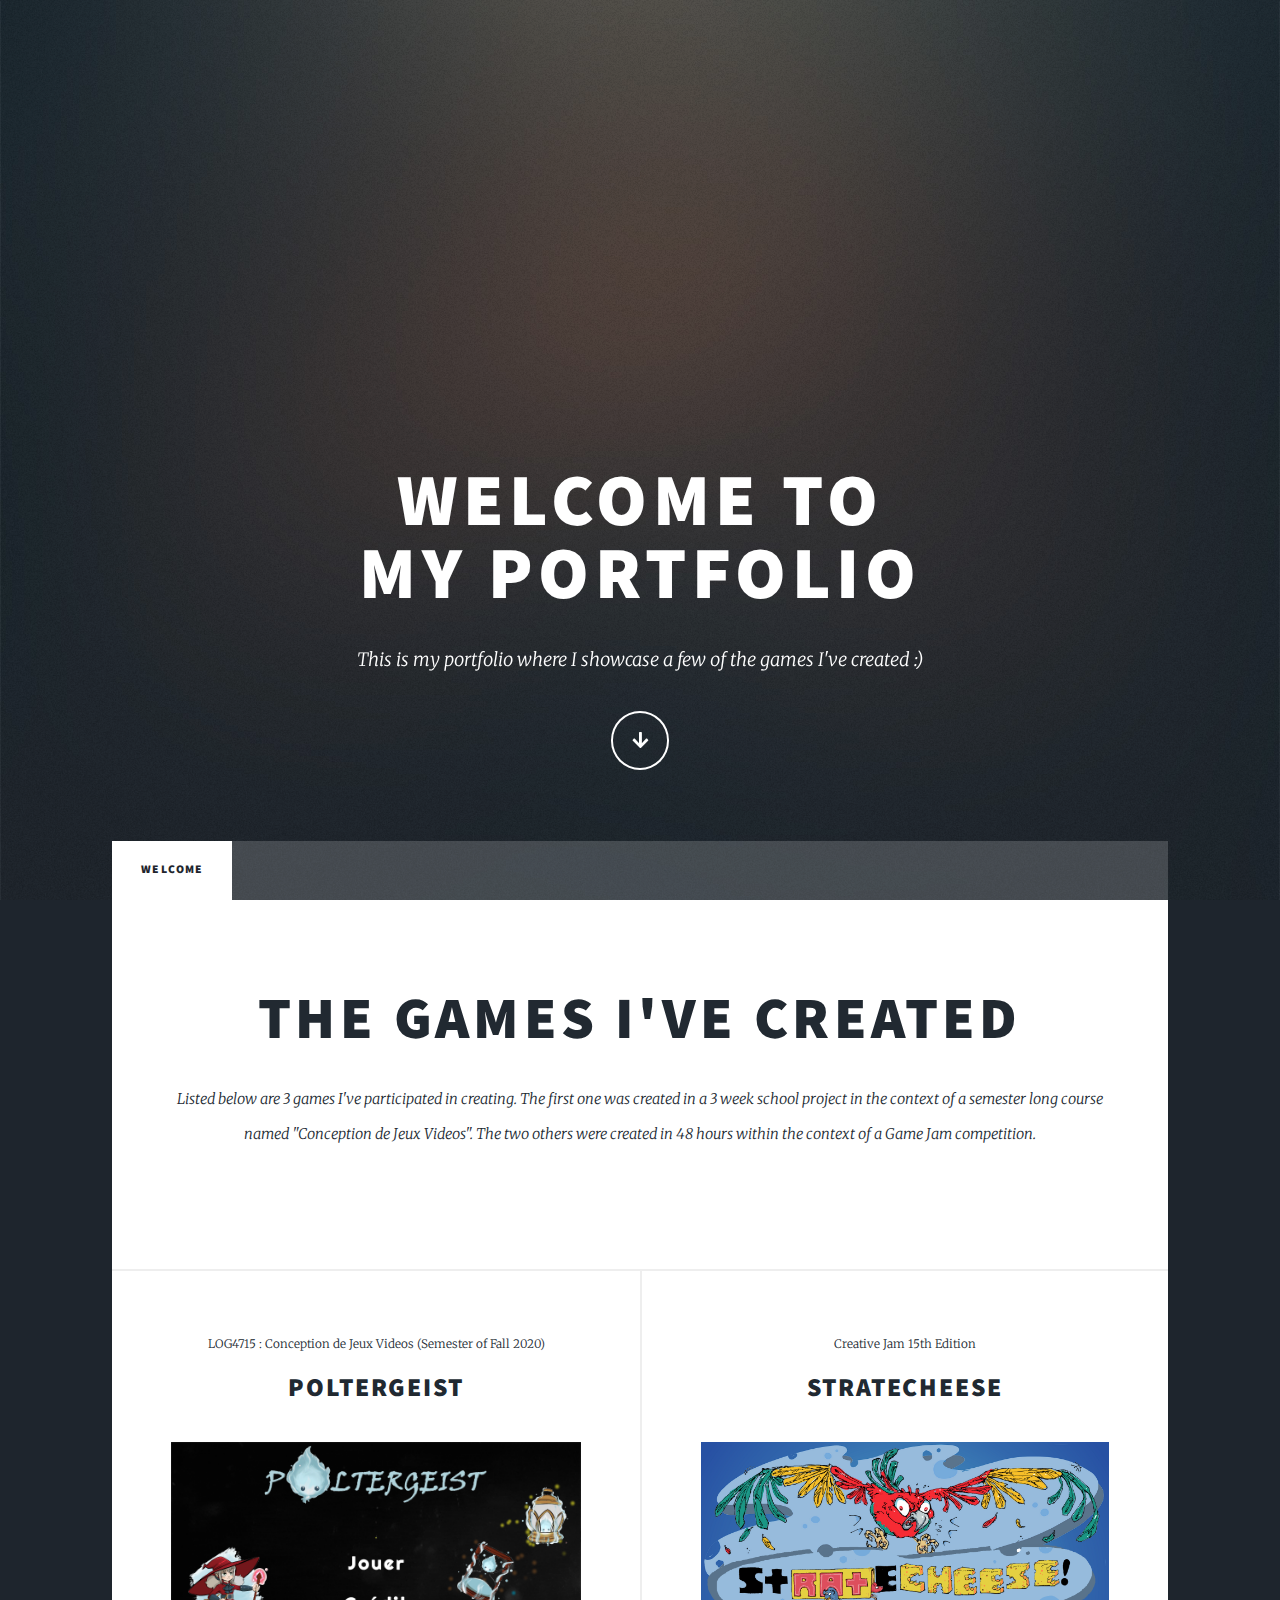
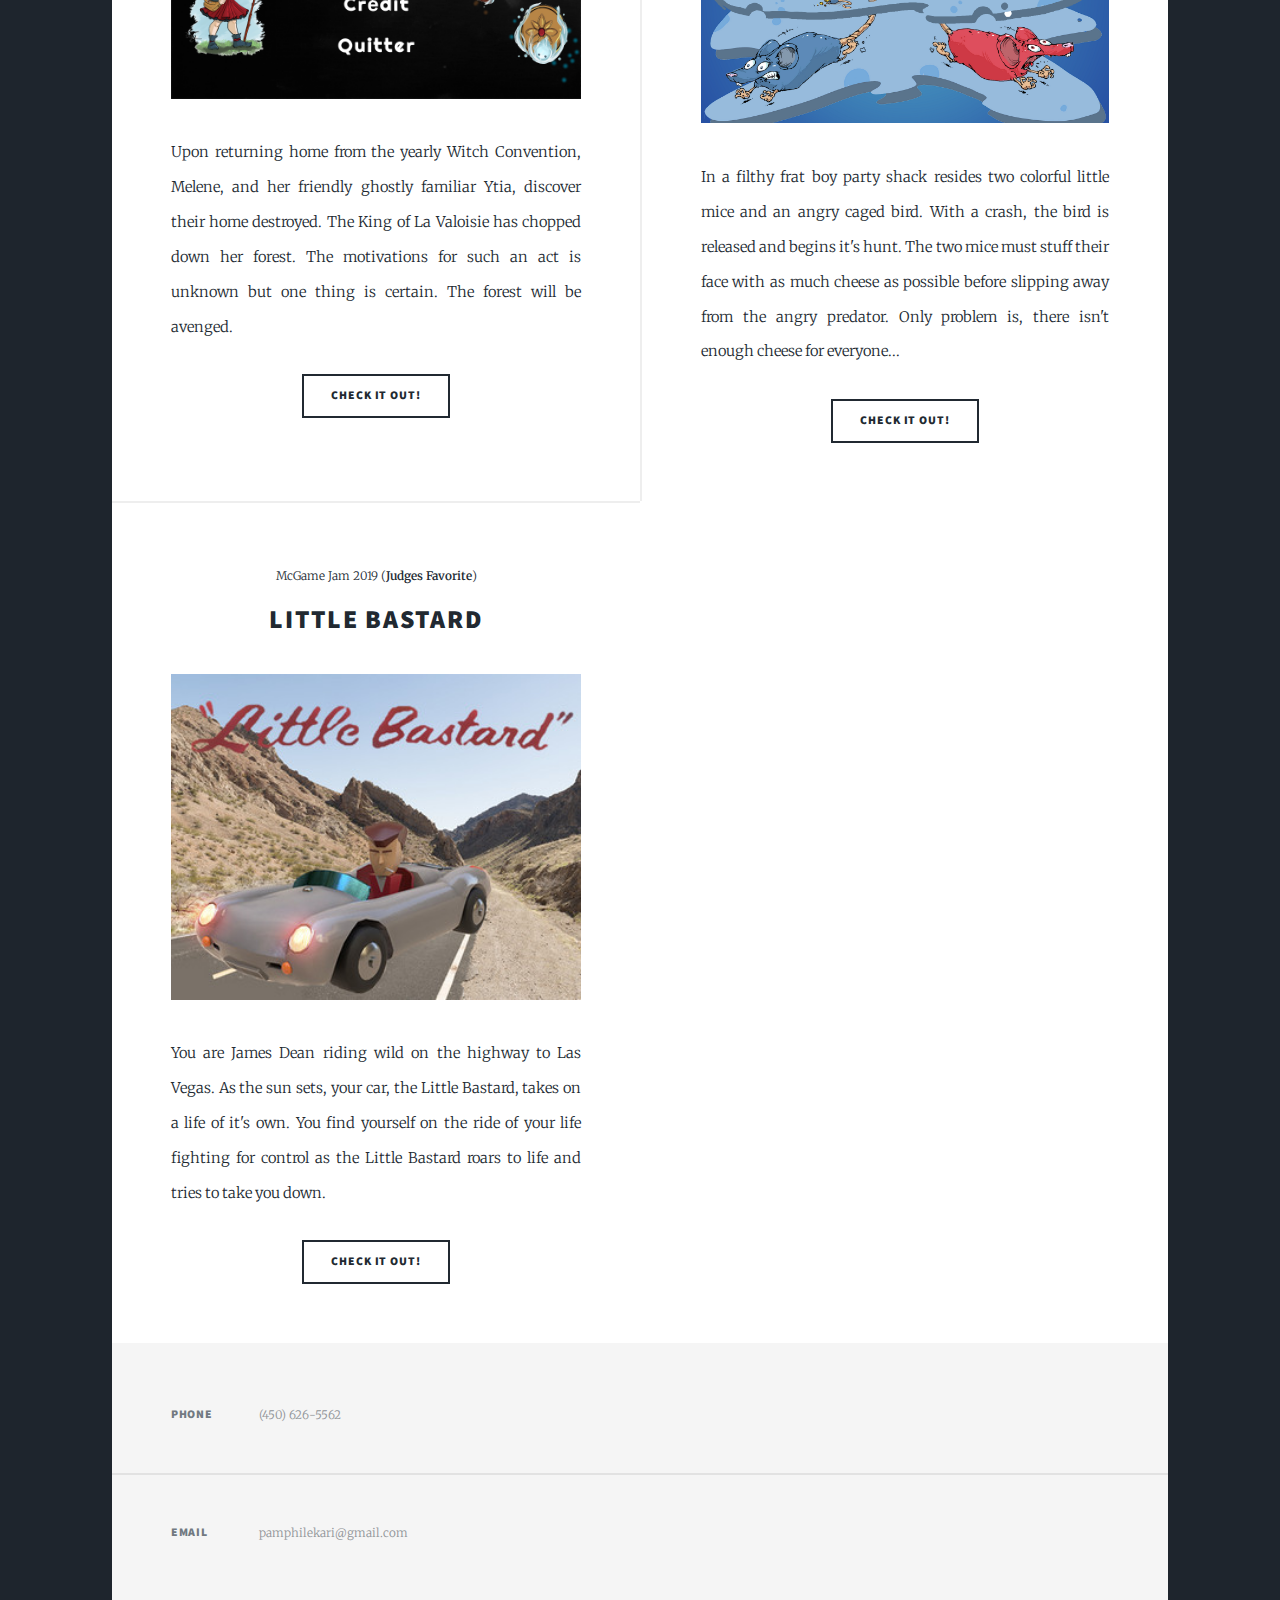
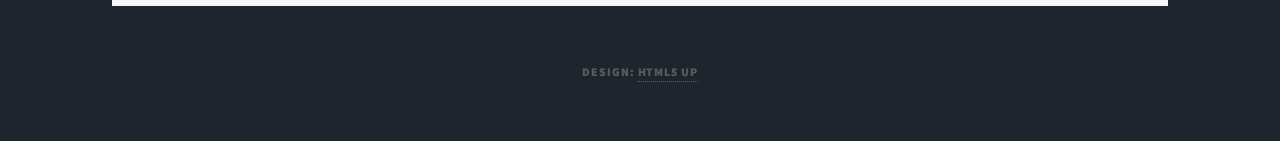
<file: Portfolio/index.html>
<!DOCTYPE html>
<!--
	Massively by HTML5 UP
	html5up.net | @ajlkn
	Free for personal and commercial use under the CCA 3.0 license (html5up.net/license)
-->
<html>

<head>
  <title>Welcome</title>
  <meta charset="utf-8" />
  <meta name="viewport" content="width=device-width, initial-scale=1, user-scalable=no" />
  <link rel="stylesheet" href="assets/css/main.css" />
  <noscript>
    <link rel="stylesheet" href="assets/css/noscript.css" />
  </noscript>
</head>

<body class="is-preload">
  <!-- Wrapper -->
  <div id="wrapper" class="fade-in">
    <!-- Intro -->
    <div id="intro">
      <h1>
        Welcome to<br />
        My portfolio
      </h1>
      <p>
        This is my portfolio where I showcase a few of the games I've created
        :)
      </p>
      <ul class="actions">
        <li>
          <a href="#header" class="button icon solid solo fa-arrow-down scrolly">Continue</a>
        </li>
      </ul>
    </div>

    <!-- Header -->
    <header id="header">
      <a class="logo">Hope you like it !</a>
    </header>

    <!-- Nav -->
    <nav id="nav">
      <ul class="links">
        <li class="active"><a href="index.html">Welcome</a></li>
        <!-- <li><a href="generic.html">Downloads</a></li>
        <li><a href="elements.html">Elements Reference</a></li> -->
      </ul>
    </nav>

    <!-- Main -->
    <div id="main">
      <!-- Featured Post -->
      <article class="post featured">
        <header class="major">
          <h2><a>The games I've created</a></h2>
          <p>
            Listed below are 3 games I've participated in creating. The first
            one was created in a 3 week school project in the context of a semester
            long course named "Conception de Jeux Videos". The two others were
            created in 48 hours within the context of a Game Jam competition.
          </p>
        </header>
      </article>

      <!-- Posts -->
      <section class="posts">
        <article>
          <header>
            <span class="date">LOG4715 : Conception de Jeux Videos (Semester of Fall 2020)</span>
            <h2><a href="Poltergeist.html">Poltergeist</a></h2>
          </header>
          <a href="Poltergeist.html" class="image fit"><img src="images\Poltergeist.png" alt="" /></a>
          <p>
            Upon returning home from the yearly Witch Convention, Melene, and her
            friendly ghostly familiar Ytia, discover their home destroyed.
            The King of La Valoisie has chopped down her forest. The motivations
            for such an act is unknown but one thing is certain. The forest will be avenged.
          </p>
          <ul class="actions special">
            <li>
              <a href="Poltergeist.html" class="button">Check it out!</a>
            </li>
          </ul>
        </article>
        <article>
          <header>
            <span class="date">Creative Jam 15th Edition</span>
            <h2><a href="Stratecheese.html">StRatECheese</a></h2>
          </header>
          <a href="Stratecheese.html" class="image fit"><img src="images/Stratecheese.png" alt="" /></a>
          <p>
            In a filthy frat boy party shack resides two colorful little mice
            and an angry caged bird. With a crash, the bird is released and
            begins it's hunt. The two mice must stuff their face with as much
            cheese as possible before slipping away from the angry predator.
            Only problem is, there isn't enough cheese for everyone...
          </p>
          <ul class="actions special">
            <li>
              <a href="Stratecheese.html" class="button">Check it out!</a>
            </li>
          </ul>
        </article>
        <article>
          <header>
            <span class="date">McGame Jam 2019 (<b>Judges Favorite</b>)</span>
            <h2><a href="LittleBastard.html">Little Bastard</a></h2>
          </header>
          <a href="LittleBastard.html" class="image fit"><img src="images\LittleBastard.png" alt="" /></a>
          <p>
            You are James Dean riding wild on the highway to Las Vegas. As the
            sun sets, your car, the Little Bastard, takes on a life of it's
            own. You find yourself on the ride of your life fighting for
            control as the Little Bastard roars to life and tries to take you
            down.
          </p>
          <ul class="actions special">
            <li>
              <a href="LittleBastard.html" class="button">Check it out!</a>
            </li>
          </ul>
        </article>
        <!-- <article>
          <header>
            <span class="date">Montreal Game Jam 2020</span>
            <h2><a href="BroBots.html">BroBots</a></h2>
          </header>
          <a href="BroBots.html" class="image fit"><img src="images\Brobots.png" alt="" /></a>
          <p>
            Two Brobots crash land in a little town. Both bots have one sole
            purpose, to repair their ship at any cost. Saddly, before
            reparation there must be destruction seeing as the only source of
            scrap is the city that lies before them.
          </p>
          <ul class="actions special">
            <li><a href="BroBots.html" class="button">Check it out!</a></li>
          </ul>
        </article> -->
      </section>
    </div>

    <!-- Footer -->
    <footer id="footer">
      <section class="split contact">
        <section>
          <h3>Phone</h3>
          <p>(450) 626-5562</a></p>
        </section>
        <section>
          <h3>Email</h3>
          <p>pamphilekari@gmail.com</a></p>
        </section>
      </section>
    </footer>

    <!-- Copyright -->
    <div id="copyright">
      <ul>
        <li>Design: <a href="https://html5up.net">HTML5 UP</a></li>
      </ul>
    </div>
  </div>

  <!-- Scripts -->
  <script src="assets/js/myCode.js"></script>
  <script src="assets/js/jquery.min.js"></script>
  <script src="assets/js/jquery.scrollex.min.js"></script>
  <script src="assets/js/jquery.scrolly.min.js"></script>
  <script src="assets/js/browser.min.js"></script>
  <script src="assets/js/breakpoints.min.js"></script>
  <script src="assets/js/util.js"></script>
  <script src="assets/js/main.js"></script>
</body>

</html>
</file>
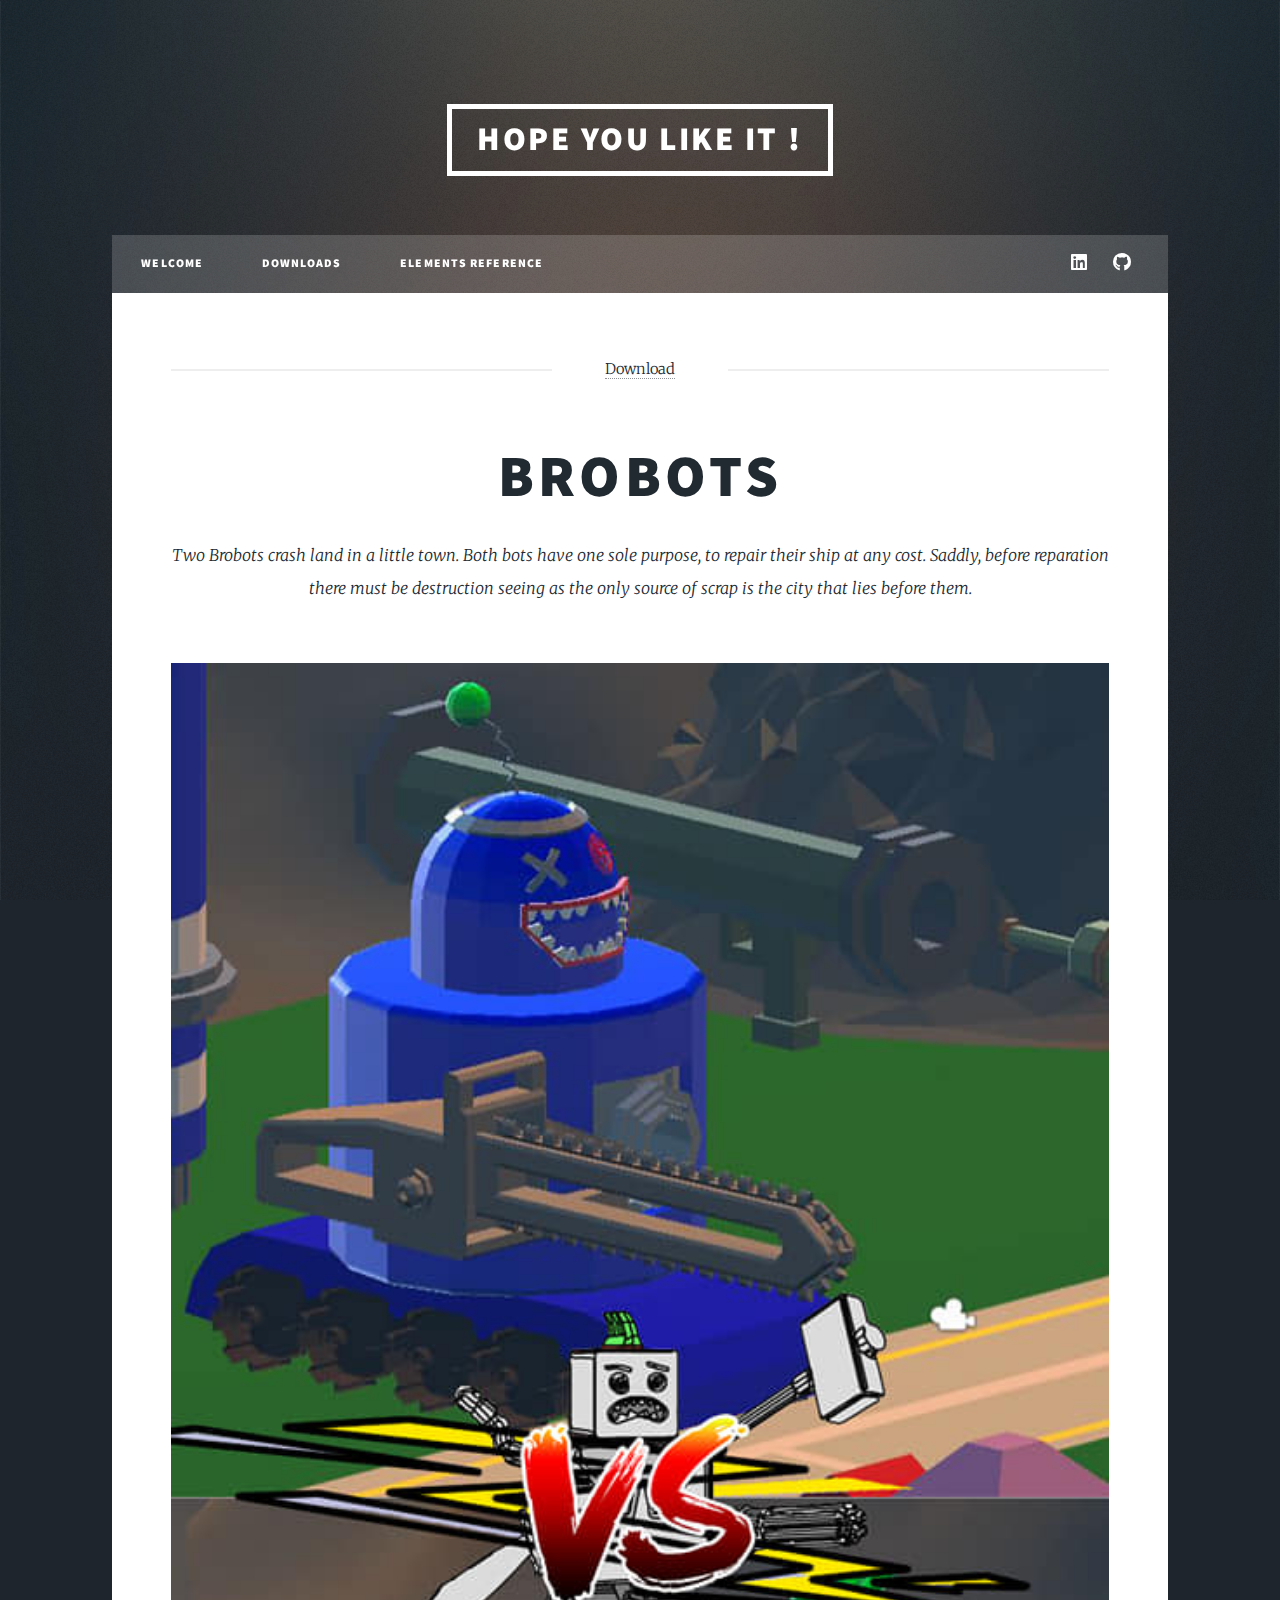
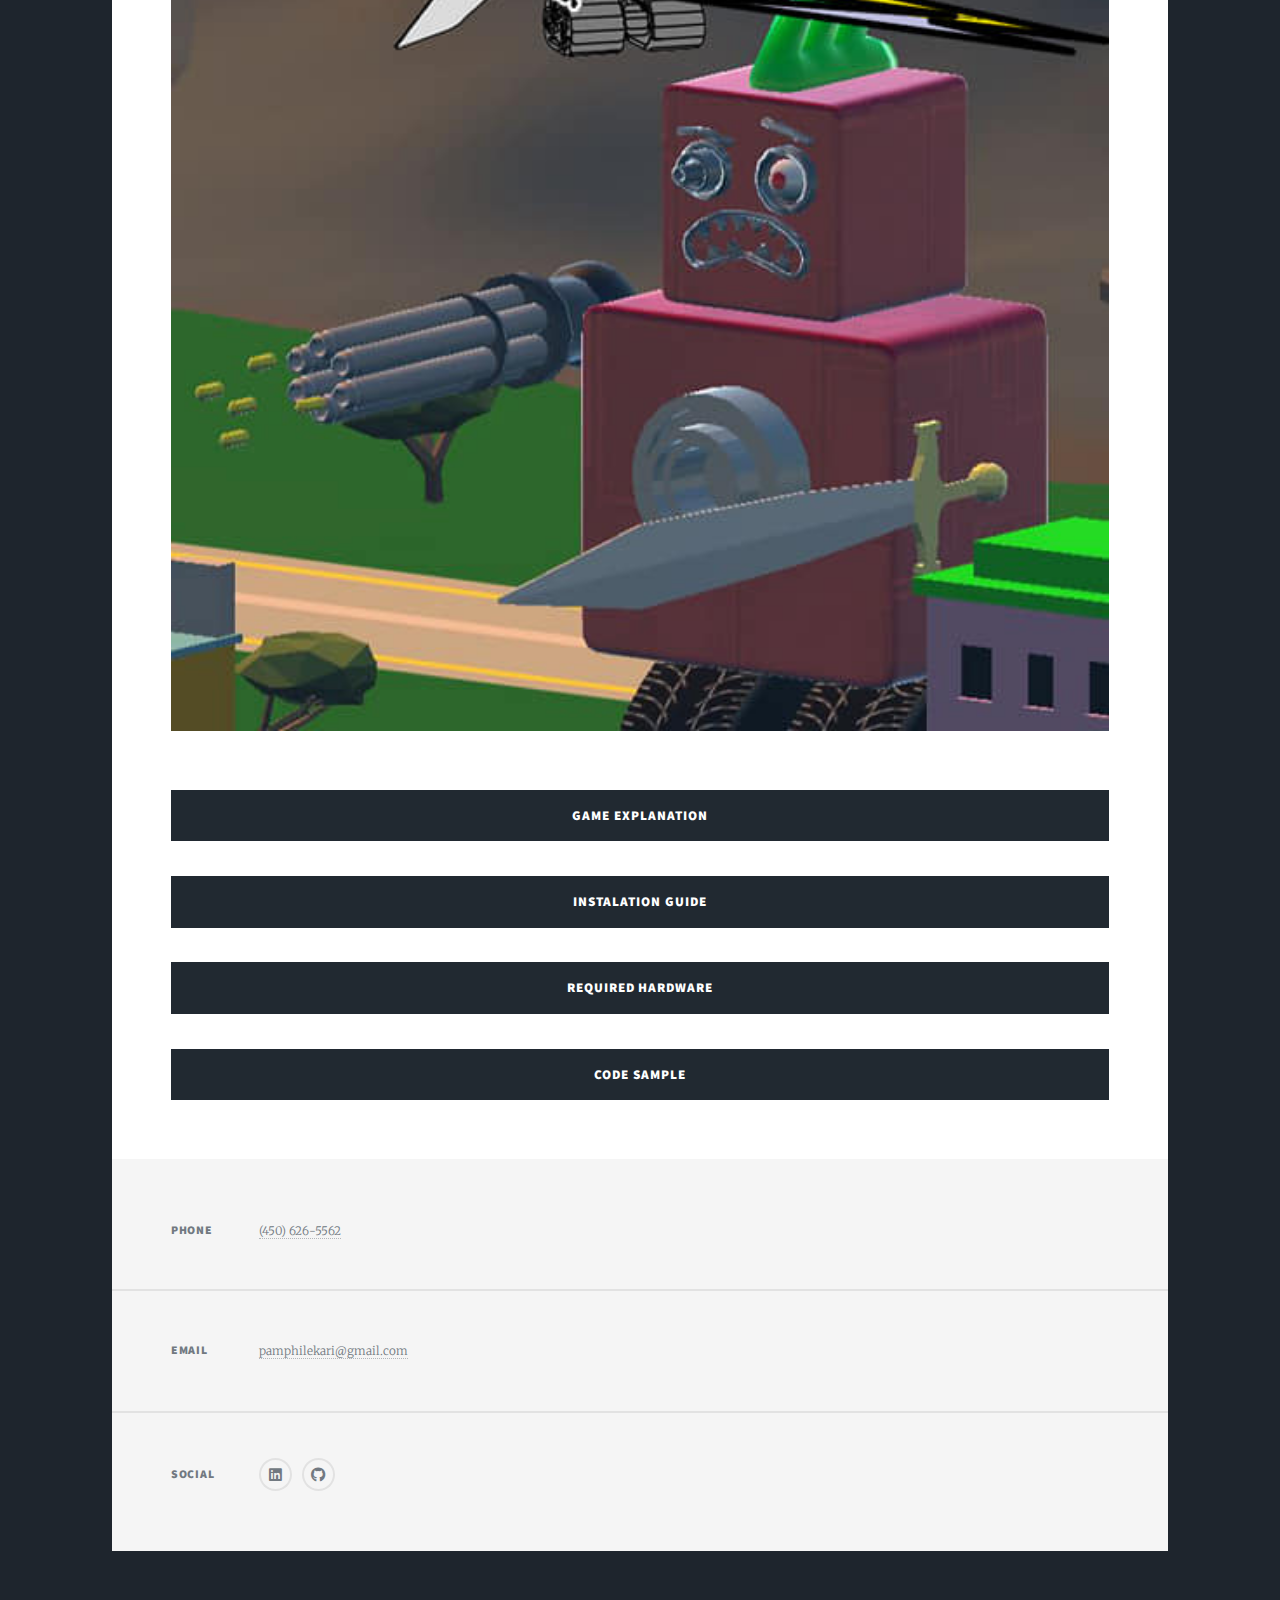
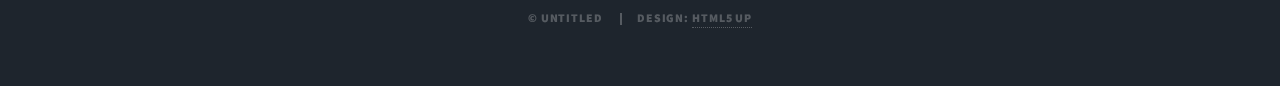
<file: Portfolio/BroBots.html>
<!DOCTYPE html>
<!--
	Massively by HTML5 UP
	html5up.net | @ajlkn
	Free for personal and commercial use under the CCA 3.0 license (html5up.net/license)
-->
<html>
  <head>
    <title>BroBots</title>
    <meta charset="utf-8" />
    <meta
      name="viewport"
      content="width=device-width, initial-scale=1, user-scalable=no"
    />
    <link rel="stylesheet" href="assets/css/main.css" />
    <link rel="stylesheet" href="assets/css/mycss.css" />
    <noscript><link rel="stylesheet" href="assets/css/noscript.css"/></noscript>
  </head>
  <body class="is-preload">
    <!-- Wrapper -->
    <div id="wrapper">
      <!-- Header -->
      <header id="header">
        <a href="index.html" class="logo">Hope you like it !</a>
      </header>

      <!-- Nav -->
      <nav id="nav">
        <ul class="links">
          <li><a href="index.html">Welcome</a></li>
          <li><a href="generic.html">Downloads</a></li>
          <li><a href="elements.html">Elements Reference</a></li>
        </ul>
        <ul class="icons">
          <li>
            <a href="#" class="icon brands fa-linkedin"
              ><span class="label">LinkedIn</span></a
            >
          </li>
          <li>
            <a href="#" class="icon brands fa-github"
              ><span class="label">GitHub</span></a
            >
          </li>
        </ul>
      </nav>

      <!-- Main -->
      <div id="main">
        <!-- Post -->
        <section class="post">
          <header class="major">
            <span class="date"
              ><a
                href="https://drive.google.com/file/d/1epKj7J6-saZyi51z480fdSKO3v6re2V9/view?usp=sharing"
                >Download</a
              ></span
            >
            <h1>BroBots</h1>
            <p>
              Two Brobots crash land in a little town. Both bots have one sole
              purpose, to repair their ship at any cost. Saddly, before
              reparation there must be destruction seeing as the only source of
              scrap is the city that lies before them.
            </p>
          </header>
          <div class="image main">
            <img src="images\Brobots.png" alt="" />
          </div>
          <button class="collapsible primary button fit large">
            Game Explanation
          </button>
          <div class="content">
            <h3>Conception</h3>
            <p>
              The theme of the McGame Jam 2019 was Urban Legends. My team
              decided we wanted to make a game about James Dean and his haunted
              car which was called The Little Bastard. We wanted the game to be
              a multiplayer game. Player 1 would be James Dean trying to drive
              his car to Las Vegas, and Player 2 would be the ghost inhabiting
              the Little Bastard trying to cause a car crash.
            </p>
            <h3>Implementation Details</h3>
            <p>
              The game is a 3D third person multiplayer driving game which was
              created using the Unity Game Engine and coded in C#.
            </p>
            <h3>Controls</h3>
            <h4>Player 1 (Gamepad)</h4>
            <ul>
              <li>Left analog stick to steer the car</li>
              <li>Right trigger to accelerate</li>
              <li>Left trigger to brake/reverse</li>
              <li>
                X button (Xbox) or Square button (PlayStation) to handbrake
              </li>
              <li>
                Y button (Xbox) or Triangle button (PlayStation) to turn on
                headlights
              </li>
            </ul>
            <h4>Player 2 (Keyboard)</h4>
            <ul>
              <li>Number keys 1-5 to activate different ghost powers</li>
            </ul>
          </div>
          <br />
          <button class="collapsible primary button fit large">
            Instalation Guide
          </button>
          <div class="content">
            <ol>
              <li>
                Click
                <a
                  href="https://drive.google.com/file/d/1F9HVTxc5A3MPCHErVa1JTjEDuA4l4RhU/view?usp=sharing"
                  >here</a
                >
                to download game.
              </li>
              <li>Unzip folder.</li>
              <li>Double click on Little Bastard.exe file.</li>
            </ol>
          </div>
          <br />
          <button class="collapsible primary button fit large">
            Required Hardware
          </button>
          <div class="content">
            <ul>
              <li>PC with Windows installed.</li>
              <li>A game controller for Player 1.</li>
              <li>A keyboard for Player 2.</li>
            </ul>
          </div>
          <br />
          <button class="collapsible primary button fit large">
            Code Sample
          </button>
          <div class="content">
            <p>
              What follows is some of the code that was created exclusively by
              me
            </p>
            <pre><code>i = 0;

while (!deck.isInOrder()) {
  print 'Iteration ' + i;
  deck.shuffle();
  i++;
}

print 'It took ' + i + ' iterations to sort the deck.';
</code></pre>
          </div>
        </section>
      </div>

      <!-- Footer -->
      <footer id="footer">
        <section class="split contact">
          <section>
            <h3>Phone</h3>
            <p><a href="#">(450) 626-5562</a></p>
          </section>
          <section>
            <h3>Email</h3>
            <p><a href="#">pamphilekari@gmail.com</a></p>
          </section>
          <section>
            <h3>Social</h3>
            <ul class="icons alt">
              <li>
                <a href="#" class="icon brands alt fa-linkedin"
                  ><span class="label">Instagram</span></a
                >
              </li>
              <li>
                <a href="#" class="icon brands alt fa-github"
                  ><span class="label">GitHub</span></a
                >
              </li>
            </ul>
          </section>
        </section>
      </footer>

      <!-- Copyright -->
      <div id="copyright">
        <ul>
          <li>&copy; Untitled</li>
          <li>Design: <a href="https://html5up.net">HTML5 UP</a></li>
        </ul>
      </div>
    </div>

    <!-- Scripts -->
    <script src="assets/js/myCode.js"></script>
    <script src="assets/js/jquery.min.js"></script>
    <script src="assets/js/jquery.scrollex.min.js"></script>
    <script src="assets/js/jquery.scrolly.min.js"></script>
    <script src="assets/js/browser.min.js"></script>
    <script src="assets/js/breakpoints.min.js"></script>
    <script src="assets/js/util.js"></script>
    <script src="assets/js/main.js"></script>
  </body>
</html>
</file>
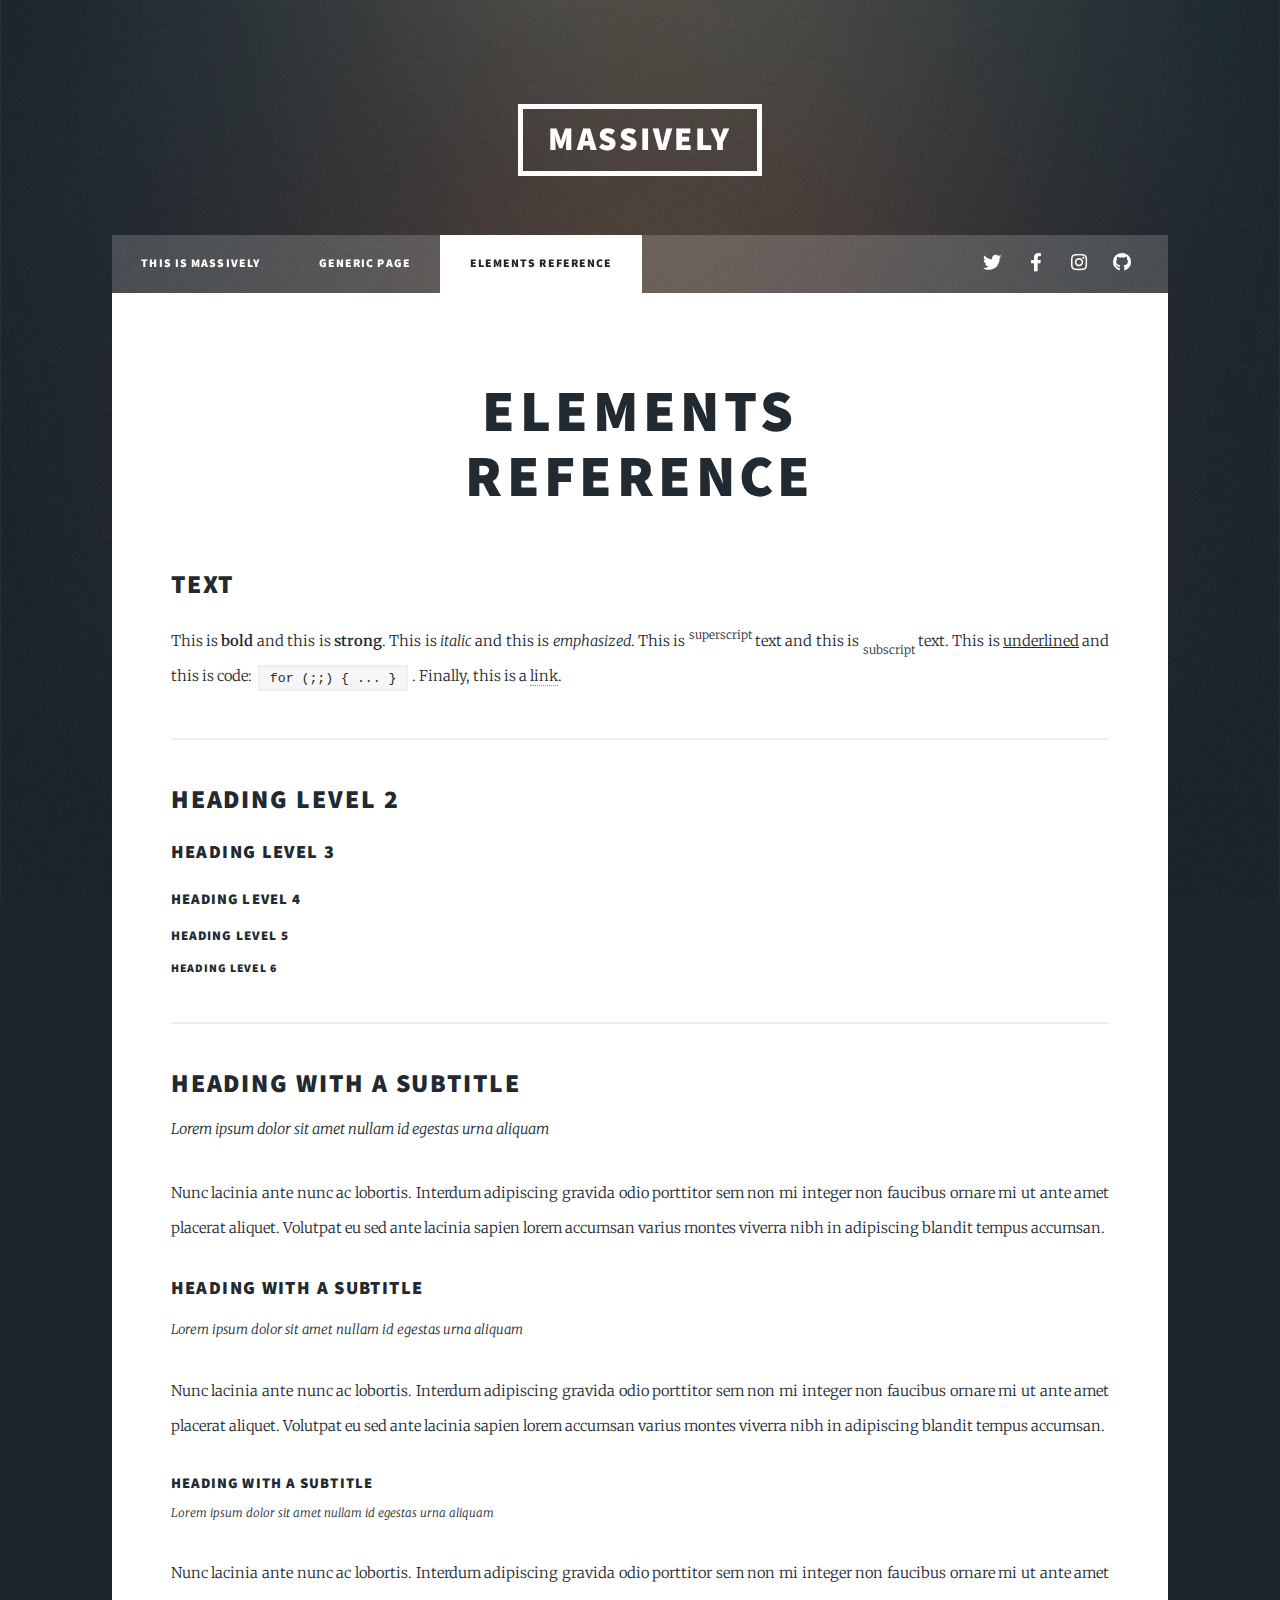
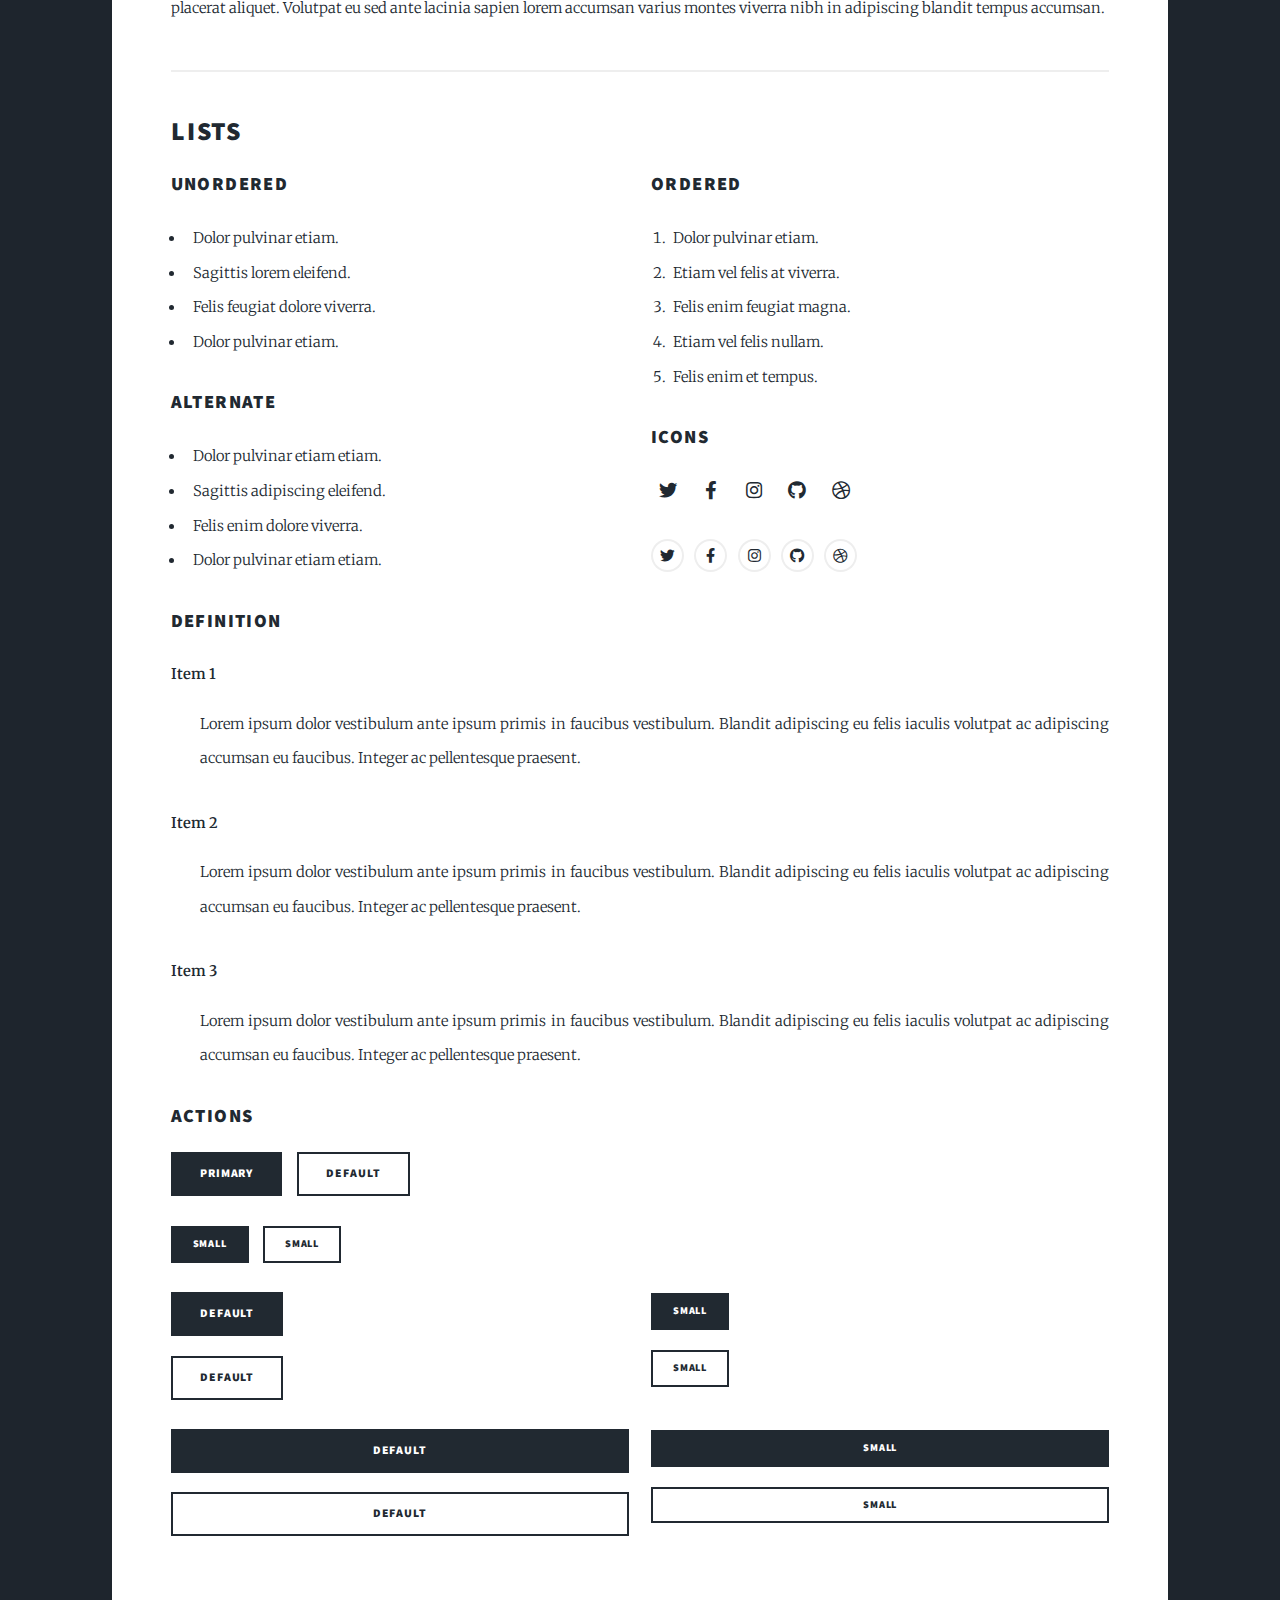
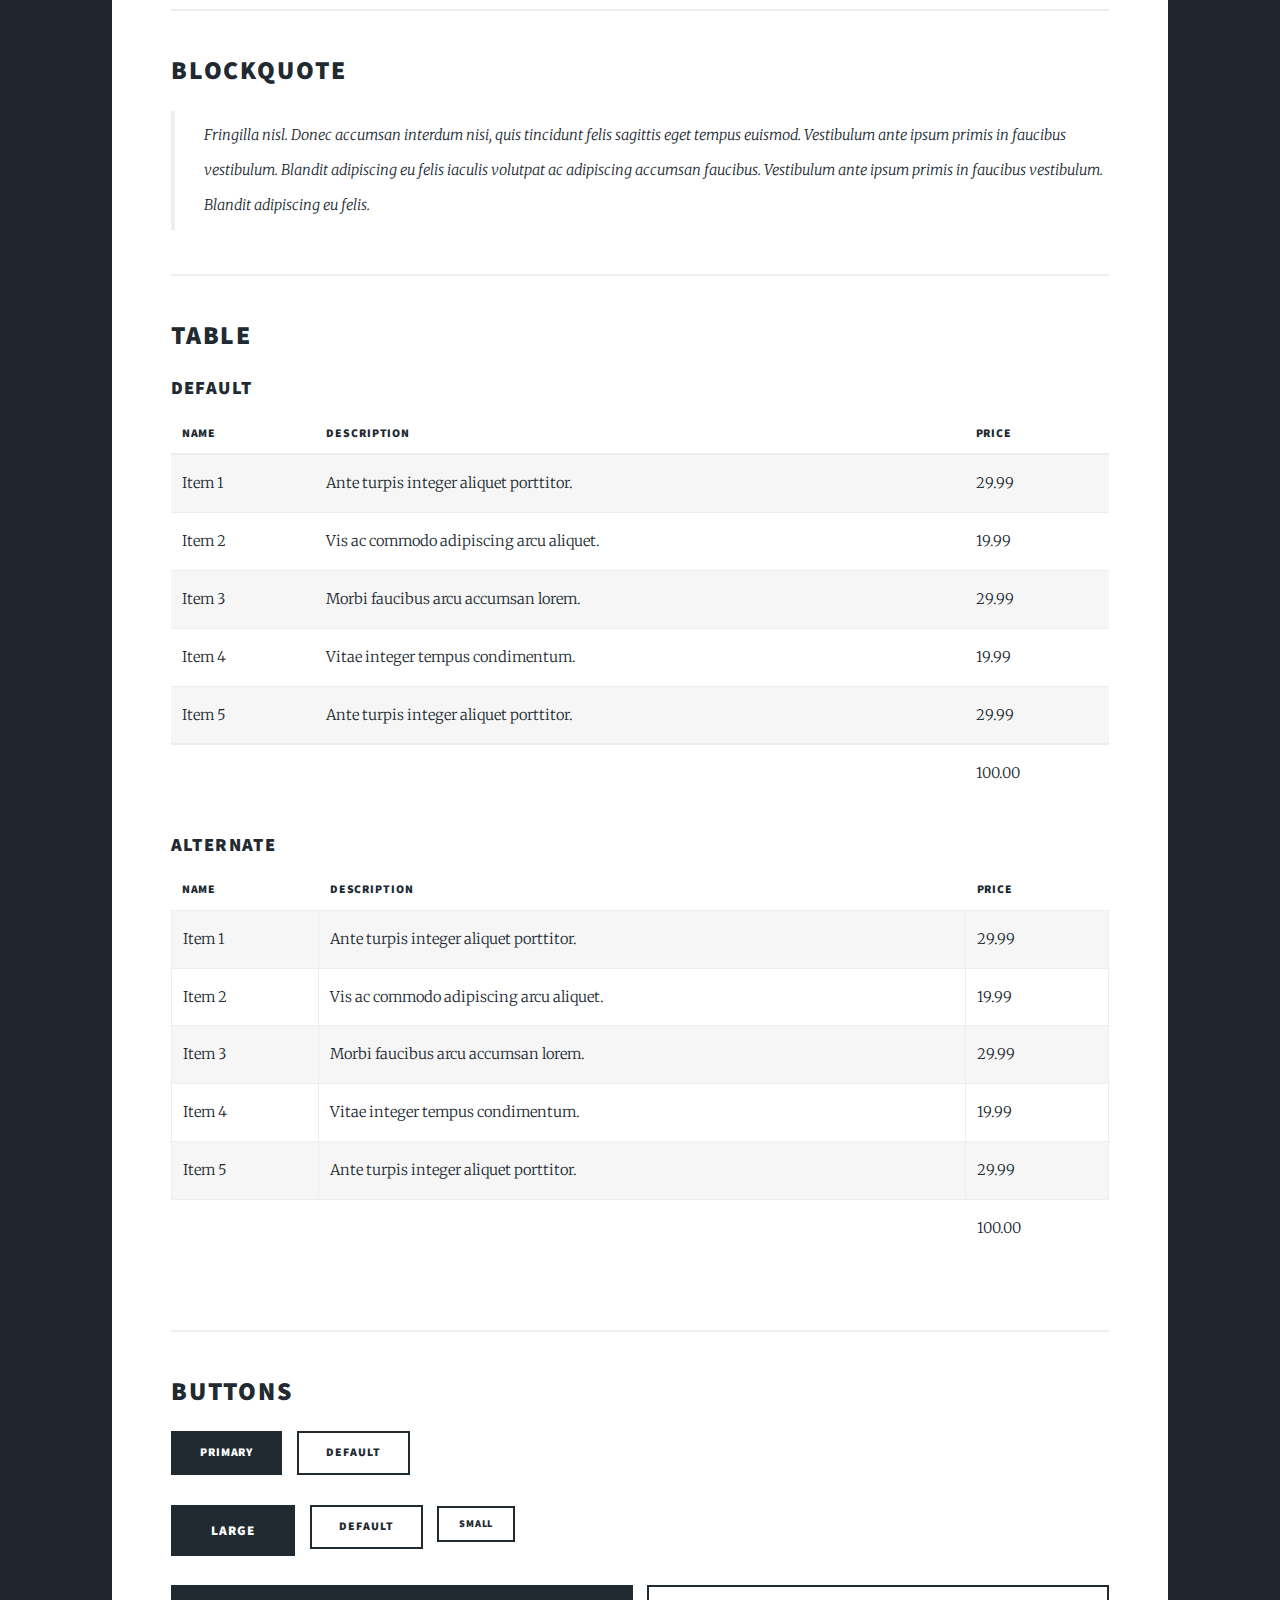
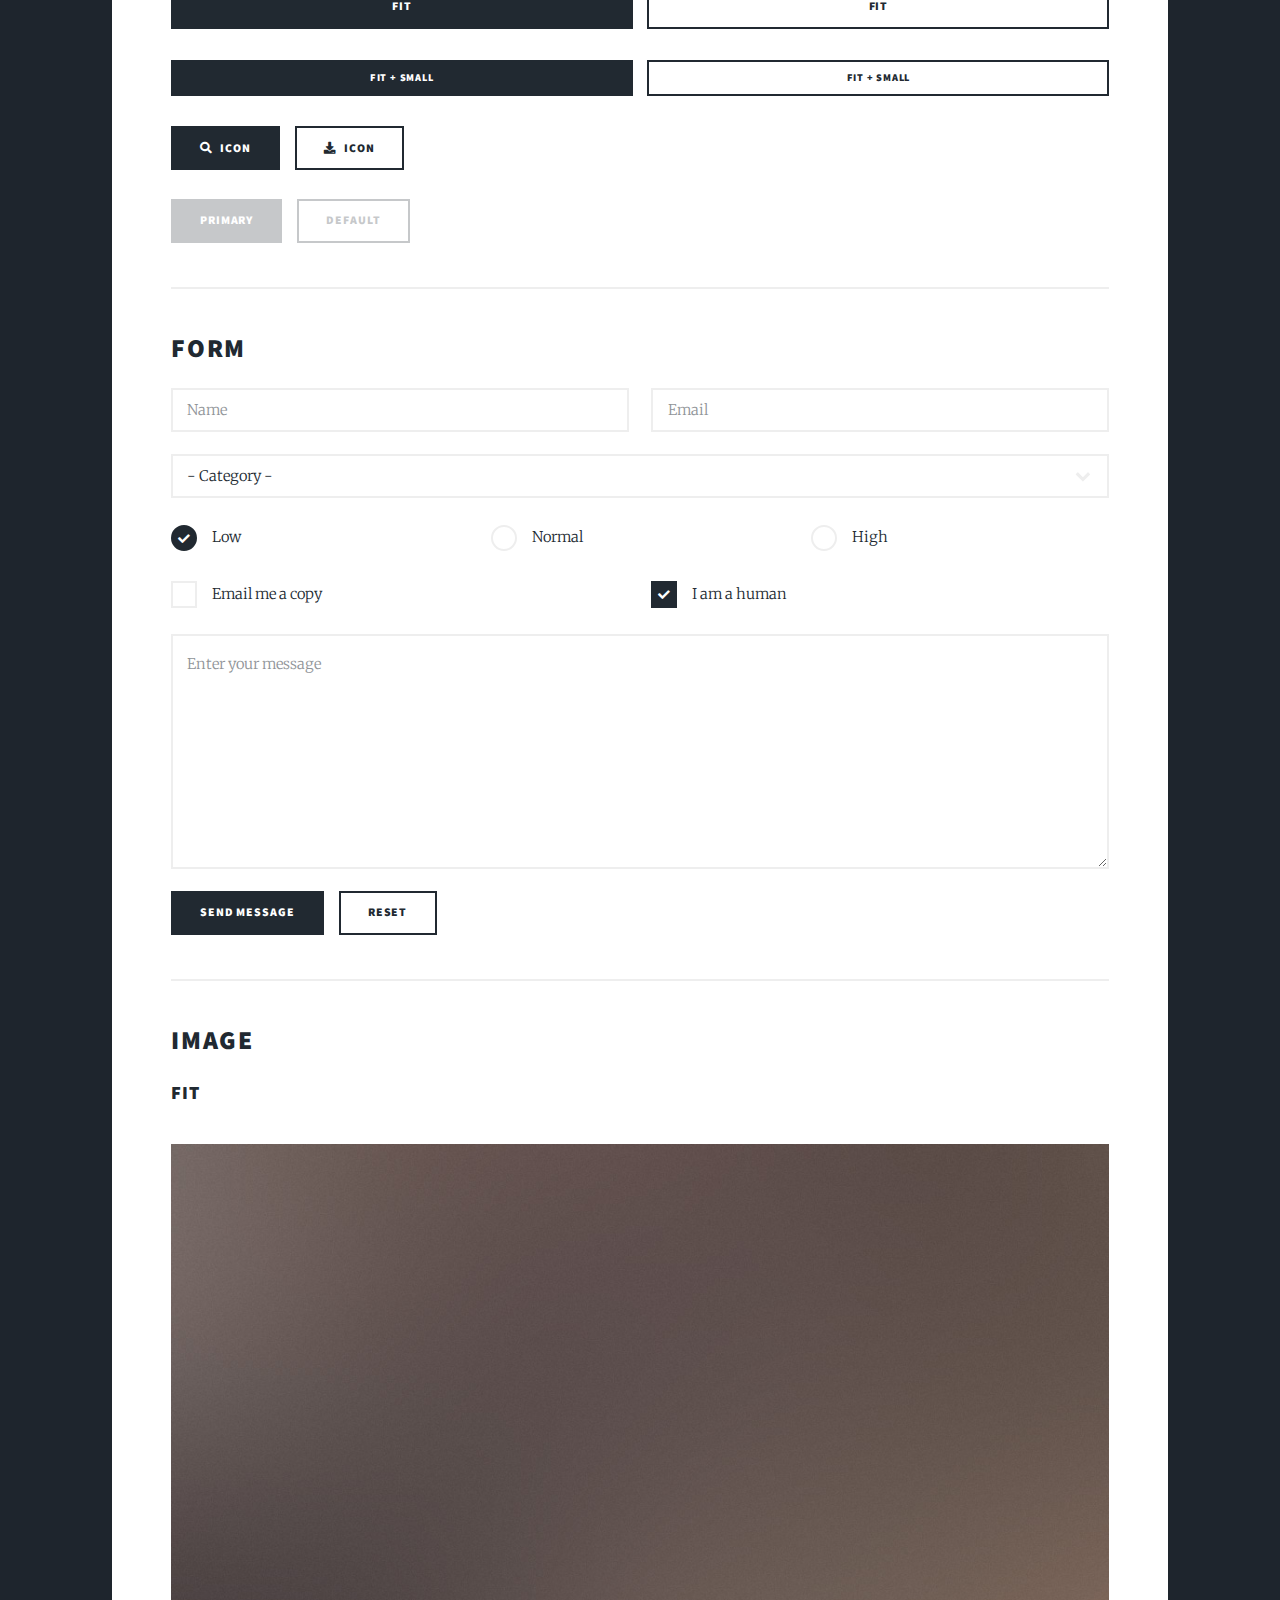
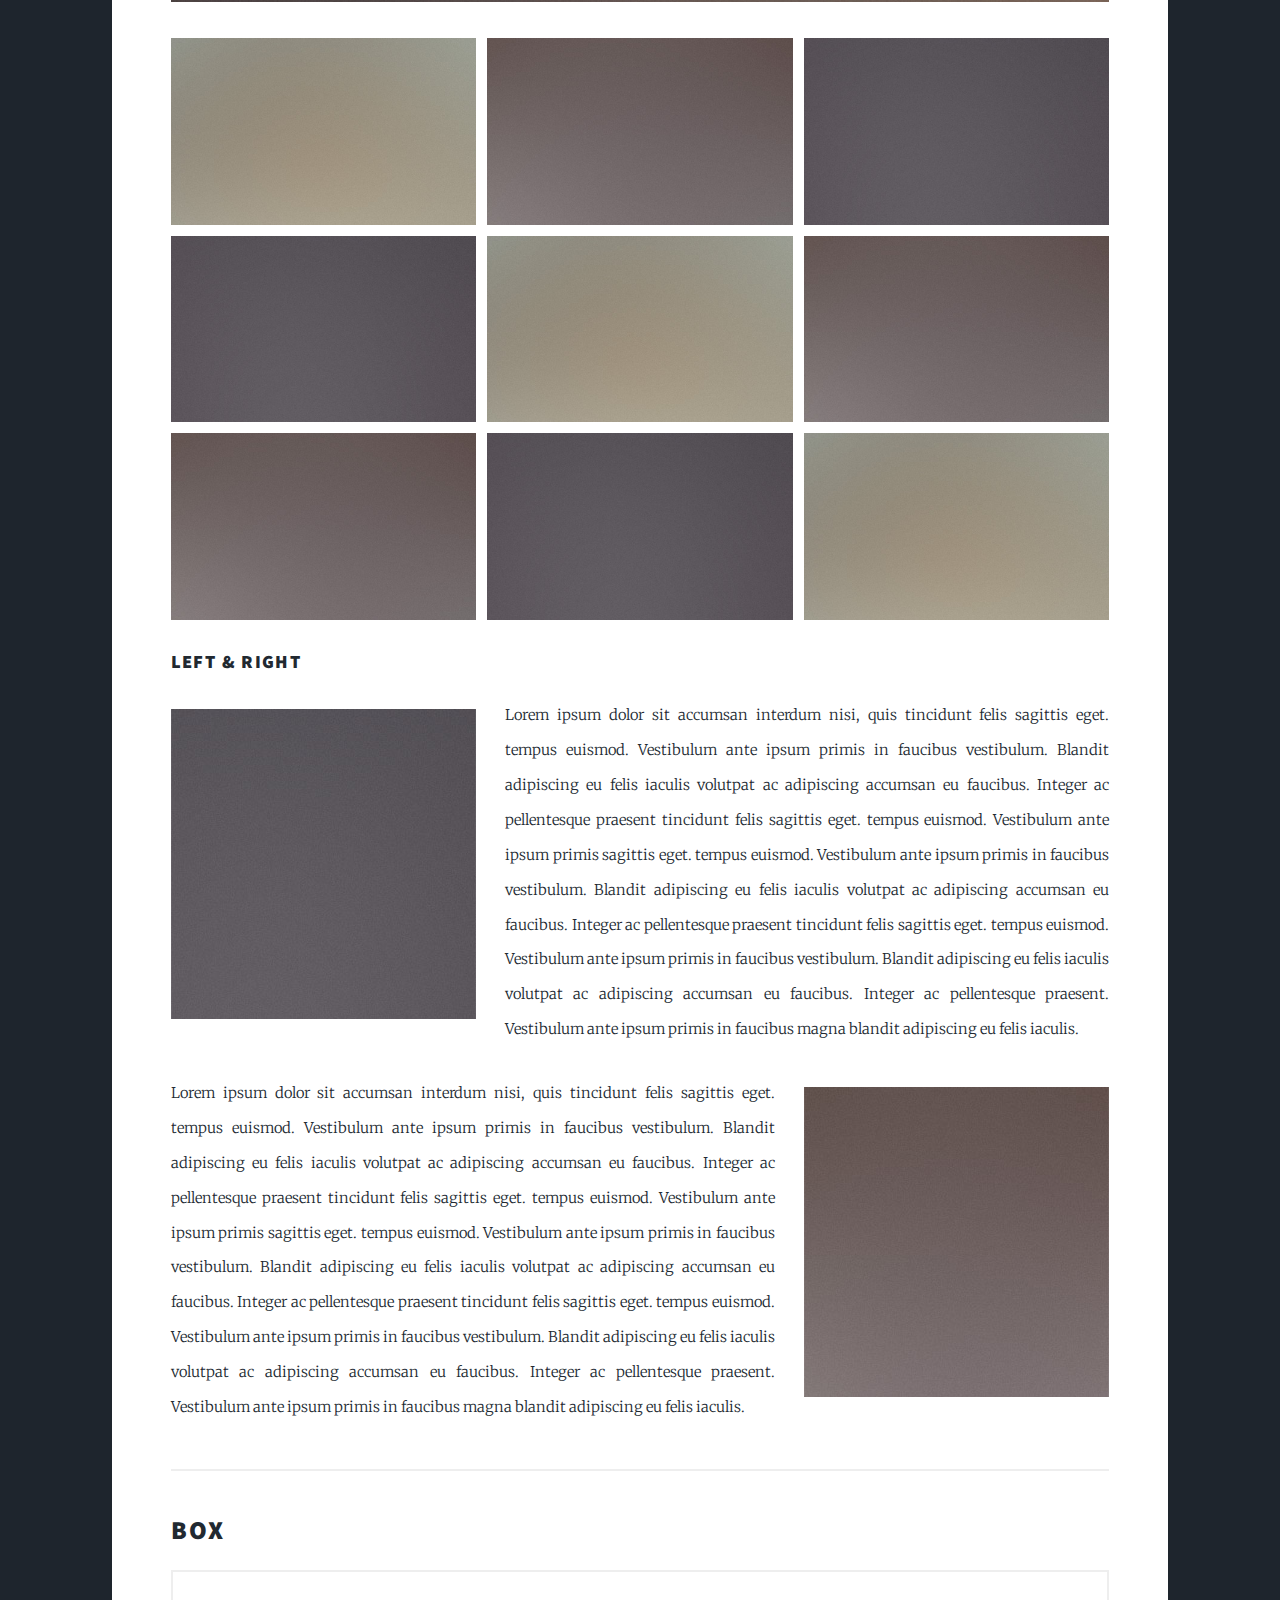
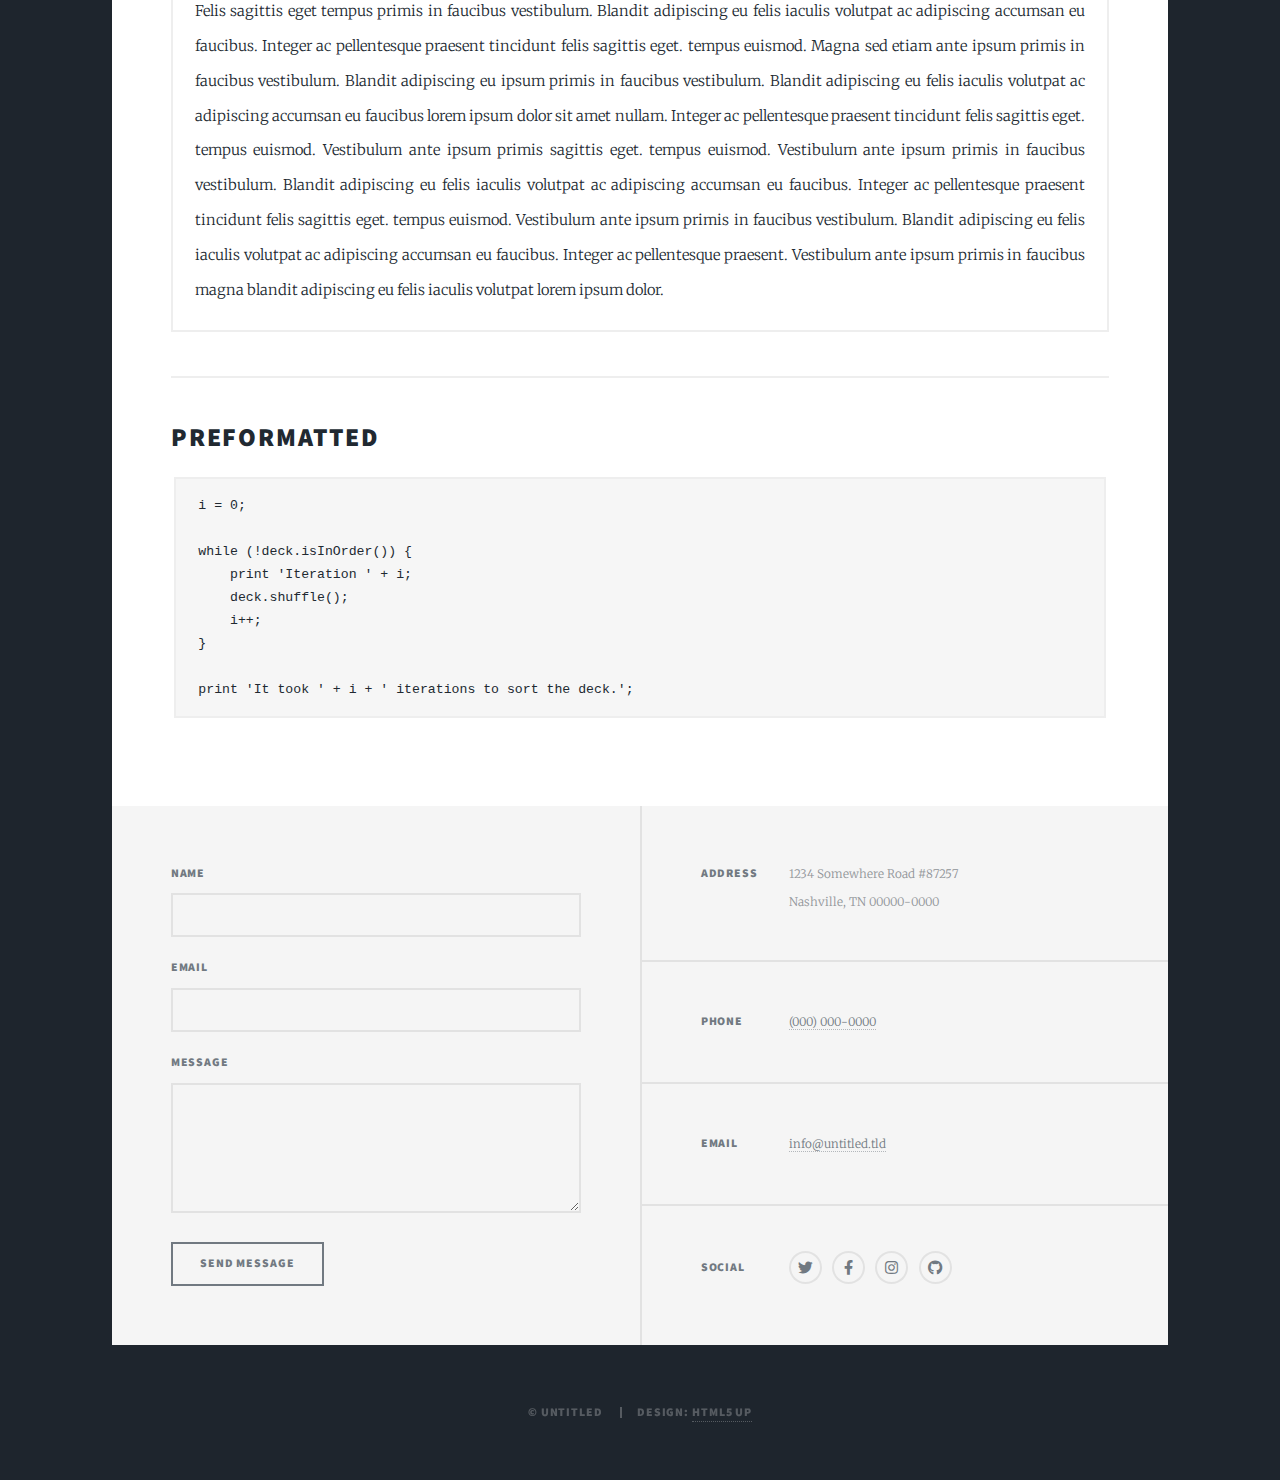
<file: Portfolio/elements.html>
<!DOCTYPE html>
<!--
	Massively by HTML5 UP
	html5up.net | @ajlkn
	Free for personal and commercial use under the CCA 3.0 license (html5up.net/license)
-->
<html>
  <head>
    <title>Elements Reference - Massively by HTML5 UP</title>
    <meta charset="utf-8" />
    <meta
      name="viewport"
      content="width=device-width, initial-scale=1, user-scalable=no"
    />
    <link rel="stylesheet" href="assets/css/main.css" />
    <noscript><link rel="stylesheet" href="assets/css/noscript.css"/></noscript>
  </head>
  <body class="is-preload">
    <!-- Wrapper -->
    <div id="wrapper">
      <!-- Header -->
      <header id="header">
        <a href="index.html" class="logo">Massively</a>
      </header>

      <!-- Nav -->
      <nav id="nav">
        <ul class="links">
          <li><a href="index.html">This is Massively</a></li>
          <li><a href="generic.html">Generic Page</a></li>
          <li class="active"><a href="elements.html">Elements Reference</a></li>
        </ul>
        <ul class="icons">
          <li>
            <a href="#" class="icon brands fa-twitter"
              ><span class="label">Twitter</span></a
            >
          </li>
          <li>
            <a href="#" class="icon brands fa-facebook-f"
              ><span class="label">Facebook</span></a
            >
          </li>
          <li>
            <a href="#" class="icon brands fa-instagram"
              ><span class="label">Instagram</span></a
            >
          </li>
          <li>
            <a href="#" class="icon brands fa-github"
              ><span class="label">GitHub</span></a
            >
          </li>
        </ul>
      </nav>

      <!-- Main -->
      <div id="main">
        <!-- Post -->
        <section class="post">
          <header class="major">
            <h1>
              Elements<br />
              Reference
            </h1>
          </header>

          <!-- Text stuff -->
          <h2>Text</h2>
          <p>
            This is <b>bold</b> and this is <strong>strong</strong>. This is
            <i>italic</i> and this is <em>emphasized</em>. This is
            <sup>superscript</sup> text and this is <sub>subscript</sub> text.
            This is <u>underlined</u> and this is code:
            <code>for (;;) { ... }</code>. Finally, this is a
            <a href="#">link</a>.
          </p>
          <hr />
          <h2>Heading Level 2</h2>
          <h3>Heading Level 3</h3>
          <h4>Heading Level 4</h4>
          <h5>Heading Level 5</h5>
          <h6>Heading Level 6</h6>
          <hr />
          <header>
            <h2>Heading with a Subtitle</h2>
            <p>Lorem ipsum dolor sit amet nullam id egestas urna aliquam</p>
          </header>
          <p>
            Nunc lacinia ante nunc ac lobortis. Interdum adipiscing gravida odio
            porttitor sem non mi integer non faucibus ornare mi ut ante amet
            placerat aliquet. Volutpat eu sed ante lacinia sapien lorem accumsan
            varius montes viverra nibh in adipiscing blandit tempus accumsan.
          </p>
          <header>
            <h3>Heading with a Subtitle</h3>
            <p>Lorem ipsum dolor sit amet nullam id egestas urna aliquam</p>
          </header>
          <p>
            Nunc lacinia ante nunc ac lobortis. Interdum adipiscing gravida odio
            porttitor sem non mi integer non faucibus ornare mi ut ante amet
            placerat aliquet. Volutpat eu sed ante lacinia sapien lorem accumsan
            varius montes viverra nibh in adipiscing blandit tempus accumsan.
          </p>
          <header>
            <h4>Heading with a Subtitle</h4>
            <p>Lorem ipsum dolor sit amet nullam id egestas urna aliquam</p>
          </header>
          <p>
            Nunc lacinia ante nunc ac lobortis. Interdum adipiscing gravida odio
            porttitor sem non mi integer non faucibus ornare mi ut ante amet
            placerat aliquet. Volutpat eu sed ante lacinia sapien lorem accumsan
            varius montes viverra nibh in adipiscing blandit tempus accumsan.
          </p>

          <hr />

          <!-- Lists -->
          <h2>Lists</h2>
          <div class="row">
            <div class="col-6 col-12-small">
              <h3>Unordered</h3>
              <ul>
                <li>Dolor pulvinar etiam.</li>
                <li>Sagittis lorem eleifend.</li>
                <li>Felis feugiat dolore viverra.</li>
                <li>Dolor pulvinar etiam.</li>
              </ul>

              <h3>Alternate</h3>
              <ul class="alt">
                <li>Dolor pulvinar etiam etiam.</li>
                <li>Sagittis adipiscing eleifend.</li>
                <li>Felis enim dolore viverra.</li>
                <li>Dolor pulvinar etiam etiam.</li>
              </ul>
            </div>
            <div class="col-6 col-12-small">
              <h3>Ordered</h3>
              <ol>
                <li>Dolor pulvinar etiam.</li>
                <li>Etiam vel felis at viverra.</li>
                <li>Felis enim feugiat magna.</li>
                <li>Etiam vel felis nullam.</li>
                <li>Felis enim et tempus.</li>
              </ol>

              <h3>Icons</h3>
              <ul class="icons">
                <li>
                  <a href="#" class="icon brands fa-twitter"
                    ><span class="label">Twitter</span></a
                  >
                </li>
                <li>
                  <a href="#" class="icon brands fa-facebook-f"
                    ><span class="label">Facebook</span></a
                  >
                </li>
                <li>
                  <a href="#" class="icon brands fa-instagram"
                    ><span class="label">Instagram</span></a
                  >
                </li>
                <li>
                  <a href="#" class="icon brands fa-github"
                    ><span class="label">Github</span></a
                  >
                </li>
                <li>
                  <a href="#" class="icon brands fa-dribbble"
                    ><span class="label">Dribbble</span></a
                  >
                </li>
              </ul>
              <ul class="icons alt">
                <li>
                  <a href="#" class="icon brands alt fa-twitter"
                    ><span class="label">Twitter</span></a
                  >
                </li>
                <li>
                  <a href="#" class="icon brands alt fa-facebook-f"
                    ><span class="label">Facebook</span></a
                  >
                </li>
                <li>
                  <a href="#" class="icon brands alt fa-instagram"
                    ><span class="label">Instagram</span></a
                  >
                </li>
                <li>
                  <a href="#" class="icon brands alt fa-github"
                    ><span class="label">Github</span></a
                  >
                </li>
                <li>
                  <a href="#" class="icon brands alt fa-dribbble"
                    ><span class="label">Dribbble</span></a
                  >
                </li>
              </ul>
            </div>
          </div>
          <h3>Definition</h3>
          <dl>
            <dt>Item 1</dt>
            <dd>
              <p>
                Lorem ipsum dolor vestibulum ante ipsum primis in faucibus
                vestibulum. Blandit adipiscing eu felis iaculis volutpat ac
                adipiscing accumsan eu faucibus. Integer ac pellentesque
                praesent.
              </p>
            </dd>
            <dt>Item 2</dt>
            <dd>
              <p>
                Lorem ipsum dolor vestibulum ante ipsum primis in faucibus
                vestibulum. Blandit adipiscing eu felis iaculis volutpat ac
                adipiscing accumsan eu faucibus. Integer ac pellentesque
                praesent.
              </p>
            </dd>
            <dt>Item 3</dt>
            <dd>
              <p>
                Lorem ipsum dolor vestibulum ante ipsum primis in faucibus
                vestibulum. Blandit adipiscing eu felis iaculis volutpat ac
                adipiscing accumsan eu faucibus. Integer ac pellentesque
                praesent.
              </p>
            </dd>
          </dl>

          <h3>Actions</h3>
          <ul class="actions">
            <li><a href="#" class="button primary">Primary</a></li>
            <li><a href="#" class="button">Default</a></li>
          </ul>
          <ul class="actions small">
            <li><a href="#" class="button primary small">Small</a></li>
            <li><a href="#" class="button small">Small</a></li>
          </ul>
          <div class="row">
            <div class="col-6 col-12-small">
              <ul class="actions stacked">
                <li><a href="#" class="button primary">Default</a></li>
                <li><a href="#" class="button">Default</a></li>
              </ul>
            </div>
            <div class="col-6 col-12-small">
              <ul class="actions stacked">
                <li><a href="#" class="button primary small">Small</a></li>
                <li><a href="#" class="button small">Small</a></li>
              </ul>
            </div>
          </div>
          <div class="row">
            <div class="col-6 col-12-small">
              <ul class="actions stacked">
                <li><a href="#" class="button primary fit">Default</a></li>
                <li><a href="#" class="button fit">Default</a></li>
              </ul>
            </div>
            <div class="col-6 col-12-small">
              <ul class="actions stacked">
                <li><a href="#" class="button primary small fit">Small</a></li>
                <li><a href="#" class="button small fit">Small</a></li>
              </ul>
            </div>
          </div>

          <hr />

          <!-- Blockquote -->
          <h2>Blockquote</h2>
          <blockquote>
            Fringilla nisl. Donec accumsan interdum nisi, quis tincidunt felis
            sagittis eget tempus euismod. Vestibulum ante ipsum primis in
            faucibus vestibulum. Blandit adipiscing eu felis iaculis volutpat ac
            adipiscing accumsan faucibus. Vestibulum ante ipsum primis in
            faucibus vestibulum. Blandit adipiscing eu felis.
          </blockquote>

          <hr />

          <!-- Table -->
          <h2>Table</h2>

          <h3>Default</h3>
          <div class="table-wrapper">
            <table>
              <thead>
                <tr>
                  <th>Name</th>
                  <th>Description</th>
                  <th>Price</th>
                </tr>
              </thead>
              <tbody>
                <tr>
                  <td>Item 1</td>
                  <td>Ante turpis integer aliquet porttitor.</td>
                  <td>29.99</td>
                </tr>
                <tr>
                  <td>Item 2</td>
                  <td>Vis ac commodo adipiscing arcu aliquet.</td>
                  <td>19.99</td>
                </tr>
                <tr>
                  <td>Item 3</td>
                  <td>Morbi faucibus arcu accumsan lorem.</td>
                  <td>29.99</td>
                </tr>
                <tr>
                  <td>Item 4</td>
                  <td>Vitae integer tempus condimentum.</td>
                  <td>19.99</td>
                </tr>
                <tr>
                  <td>Item 5</td>
                  <td>Ante turpis integer aliquet porttitor.</td>
                  <td>29.99</td>
                </tr>
              </tbody>
              <tfoot>
                <tr>
                  <td colspan="2"></td>
                  <td>100.00</td>
                </tr>
              </tfoot>
            </table>
          </div>

          <h3>Alternate</h3>
          <div class="table-wrapper">
            <table class="alt">
              <thead>
                <tr>
                  <th>Name</th>
                  <th>Description</th>
                  <th>Price</th>
                </tr>
              </thead>
              <tbody>
                <tr>
                  <td>Item 1</td>
                  <td>Ante turpis integer aliquet porttitor.</td>
                  <td>29.99</td>
                </tr>
                <tr>
                  <td>Item 2</td>
                  <td>Vis ac commodo adipiscing arcu aliquet.</td>
                  <td>19.99</td>
                </tr>
                <tr>
                  <td>Item 3</td>
                  <td>Morbi faucibus arcu accumsan lorem.</td>
                  <td>29.99</td>
                </tr>
                <tr>
                  <td>Item 4</td>
                  <td>Vitae integer tempus condimentum.</td>
                  <td>19.99</td>
                </tr>
                <tr>
                  <td>Item 5</td>
                  <td>Ante turpis integer aliquet porttitor.</td>
                  <td>29.99</td>
                </tr>
              </tbody>
              <tfoot>
                <tr>
                  <td colspan="2"></td>
                  <td>100.00</td>
                </tr>
              </tfoot>
            </table>
          </div>

          <hr />

          <!-- Buttons -->
          <h2>Buttons</h2>
          <ul class="actions">
            <li><a href="#" class="button primary">Primary</a></li>
            <li><a href="#" class="button">Default</a></li>
          </ul>
          <ul class="actions">
            <li><a href="#" class="button primary large">Large</a></li>
            <li><a href="#" class="button">Default</a></li>
            <li><a href="#" class="button small">Small</a></li>
          </ul>
          <ul class="actions fit">
            <li><a href="#" class="button primary fit">Fit</a></li>
            <li><a href="#" class="button fit">Fit</a></li>
          </ul>
          <ul class="actions fit small">
            <li>
              <a href="#" class="button primary fit small">Fit + Small</a>
            </li>
            <li><a href="#" class="button fit small">Fit + Small</a></li>
          </ul>
          <ul class="actions">
            <li>
              <a href="#" class="button primary icon solid fa-search">Icon</a>
            </li>
            <li><a href="#" class="button icon solid fa-download">Icon</a></li>
          </ul>
          <ul class="actions">
            <li><span class="button primary disabled">Primary</span></li>
            <li><span class="button disabled">Default</span></li>
          </ul>

          <hr />

          <!-- Form -->
          <h2>Form</h2>

          <form method="post" action="#">
            <div class="row gtr-uniform">
              <div class="col-6 col-12-xsmall">
                <input
                  type="text"
                  name="demo-name"
                  id="demo-name"
                  value=""
                  placeholder="Name"
                />
              </div>
              <div class="col-6 col-12-xsmall">
                <input
                  type="email"
                  name="demo-email"
                  id="demo-email"
                  value=""
                  placeholder="Email"
                />
              </div>
              <!-- Break -->
              <div class="col-12">
                <select name="demo-category" id="demo-category">
                  <option value="">- Category -</option>
                  <option value="1">Manufacturing</option>
                  <option value="1">Shipping</option>
                  <option value="1">Administration</option>
                  <option value="1">Human Resources</option>
                </select>
              </div>
              <!-- Break -->
              <div class="col-4 col-12-small">
                <input
                  type="radio"
                  id="demo-priority-low"
                  name="demo-priority"
                  checked
                />
                <label for="demo-priority-low">Low</label>
              </div>
              <div class="col-4 col-12-small">
                <input
                  type="radio"
                  id="demo-priority-normal"
                  name="demo-priority"
                />
                <label for="demo-priority-normal">Normal</label>
              </div>
              <div class="col-4 col-12-small">
                <input
                  type="radio"
                  id="demo-priority-high"
                  name="demo-priority"
                />
                <label for="demo-priority-high">High</label>
              </div>
              <!-- Break -->
              <div class="col-6 col-12-small">
                <input type="checkbox" id="demo-copy" name="demo-copy" />
                <label for="demo-copy">Email me a copy</label>
              </div>
              <div class="col-6 col-12-small">
                <input
                  type="checkbox"
                  id="demo-human"
                  name="demo-human"
                  checked
                />
                <label for="demo-human">I am a human</label>
              </div>
              <!-- Break -->
              <div class="col-12">
                <textarea
                  name="demo-message"
                  id="demo-message"
                  placeholder="Enter your message"
                  rows="6"
                ></textarea>
              </div>
              <!-- Break -->
              <div class="col-12">
                <ul class="actions">
                  <li>
                    <input type="submit" value="Send Message" class="primary" />
                  </li>
                  <li><input type="reset" value="Reset" /></li>
                </ul>
              </div>
            </div>
          </form>

          <hr />

          <!-- Image -->
          <h2>Image</h2>

          <h3>Fit</h3>
          <span class="image fit"><img src="images/pic01.jpg" alt=""/></span>
          <div class="box alt">
            <div class="row gtr-50 gtr-uniform">
              <div class="col-4">
                <span class="image fit"
                  ><img src="images/pic02.jpg" alt=""
                /></span>
              </div>
              <div class="col-4">
                <span class="image fit"
                  ><img src="images/pic03.jpg" alt=""
                /></span>
              </div>
              <div class="col-4">
                <span class="image fit"
                  ><img src="images/pic04.jpg" alt=""
                /></span>
              </div>
              <!-- Break -->
              <div class="col-4">
                <span class="image fit"
                  ><img src="images/pic04.jpg" alt=""
                /></span>
              </div>
              <div class="col-4">
                <span class="image fit"
                  ><img src="images/pic02.jpg" alt=""
                /></span>
              </div>
              <div class="col-4">
                <span class="image fit"
                  ><img src="images/pic03.jpg" alt=""
                /></span>
              </div>
              <!-- Break -->
              <div class="col-4">
                <span class="image fit"
                  ><img src="images/pic03.jpg" alt=""
                /></span>
              </div>
              <div class="col-4">
                <span class="image fit"
                  ><img src="images/pic04.jpg" alt=""
                /></span>
              </div>
              <div class="col-4">
                <span class="image fit"
                  ><img src="images/pic02.jpg" alt=""
                /></span>
              </div>
            </div>
          </div>

          <h3>Left &amp; Right</h3>
          <p>
            <span class="image left"><img src="images/pic08.jpg" alt=""/></span
            >Lorem ipsum dolor sit accumsan interdum nisi, quis tincidunt felis
            sagittis eget. tempus euismod. Vestibulum ante ipsum primis in
            faucibus vestibulum. Blandit adipiscing eu felis iaculis volutpat ac
            adipiscing accumsan eu faucibus. Integer ac pellentesque praesent
            tincidunt felis sagittis eget. tempus euismod. Vestibulum ante ipsum
            primis sagittis eget. tempus euismod. Vestibulum ante ipsum primis
            in faucibus vestibulum. Blandit adipiscing eu felis iaculis volutpat
            ac adipiscing accumsan eu faucibus. Integer ac pellentesque praesent
            tincidunt felis sagittis eget. tempus euismod. Vestibulum ante ipsum
            primis in faucibus vestibulum. Blandit adipiscing eu felis iaculis
            volutpat ac adipiscing accumsan eu faucibus. Integer ac pellentesque
            praesent. Vestibulum ante ipsum primis in faucibus magna blandit
            adipiscing eu felis iaculis.
          </p>
          <p>
            <span class="image right"><img src="images/pic09.jpg" alt=""/></span
            >Lorem ipsum dolor sit accumsan interdum nisi, quis tincidunt felis
            sagittis eget. tempus euismod. Vestibulum ante ipsum primis in
            faucibus vestibulum. Blandit adipiscing eu felis iaculis volutpat ac
            adipiscing accumsan eu faucibus. Integer ac pellentesque praesent
            tincidunt felis sagittis eget. tempus euismod. Vestibulum ante ipsum
            primis sagittis eget. tempus euismod. Vestibulum ante ipsum primis
            in faucibus vestibulum. Blandit adipiscing eu felis iaculis volutpat
            ac adipiscing accumsan eu faucibus. Integer ac pellentesque praesent
            tincidunt felis sagittis eget. tempus euismod. Vestibulum ante ipsum
            primis in faucibus vestibulum. Blandit adipiscing eu felis iaculis
            volutpat ac adipiscing accumsan eu faucibus. Integer ac pellentesque
            praesent. Vestibulum ante ipsum primis in faucibus magna blandit
            adipiscing eu felis iaculis.
          </p>

          <hr />

          <!-- Box -->
          <h2>Box</h2>
          <div class="box">
            <p>
              Felis sagittis eget tempus primis in faucibus vestibulum. Blandit
              adipiscing eu felis iaculis volutpat ac adipiscing accumsan eu
              faucibus. Integer ac pellentesque praesent tincidunt felis
              sagittis eget. tempus euismod. Magna sed etiam ante ipsum primis
              in faucibus vestibulum. Blandit adipiscing eu ipsum primis in
              faucibus vestibulum. Blandit adipiscing eu felis iaculis volutpat
              ac adipiscing accumsan eu faucibus lorem ipsum dolor sit amet
              nullam. Integer ac pellentesque praesent tincidunt felis sagittis
              eget. tempus euismod. Vestibulum ante ipsum primis sagittis eget.
              tempus euismod. Vestibulum ante ipsum primis in faucibus
              vestibulum. Blandit adipiscing eu felis iaculis volutpat ac
              adipiscing accumsan eu faucibus. Integer ac pellentesque praesent
              tincidunt felis sagittis eget. tempus euismod. Vestibulum ante
              ipsum primis in faucibus vestibulum. Blandit adipiscing eu felis
              iaculis volutpat ac adipiscing accumsan eu faucibus. Integer ac
              pellentesque praesent. Vestibulum ante ipsum primis in faucibus
              magna blandit adipiscing eu felis iaculis volutpat lorem ipsum
              dolor.
            </p>
          </div>

          <hr />

          <!-- Preformatted Code -->
          <h2>Preformatted</h2>
          <pre><code>i = 0;

while (!deck.isInOrder()) {
    print 'Iteration ' + i;
    deck.shuffle();
    i++;
}

print 'It took ' + i + ' iterations to sort the deck.';
</code></pre>
        </section>
      </div>

      <!-- Footer -->
      <footer id="footer">
        <section>
          <form method="post" action="#">
            <div class="fields">
              <div class="field">
                <label for="name">Name</label>
                <input type="text" name="name" id="name" />
              </div>
              <div class="field">
                <label for="email">Email</label>
                <input type="text" name="email" id="email" />
              </div>
              <div class="field">
                <label for="message">Message</label>
                <textarea name="message" id="message" rows="3"></textarea>
              </div>
            </div>
            <ul class="actions">
              <li><input type="submit" value="Send Message" /></li>
            </ul>
          </form>
        </section>
        <section class="split contact">
          <section class="alt">
            <h3>Address</h3>
            <p>
              1234 Somewhere Road #87257<br />
              Nashville, TN 00000-0000
            </p>
          </section>
          <section>
            <h3>Phone</h3>
            <p><a href="#">(000) 000-0000</a></p>
          </section>
          <section>
            <h3>Email</h3>
            <p><a href="#">info@untitled.tld</a></p>
          </section>
          <section>
            <h3>Social</h3>
            <ul class="icons alt">
              <li>
                <a href="#" class="icon brands alt fa-twitter"
                  ><span class="label">Twitter</span></a
                >
              </li>
              <li>
                <a href="#" class="icon brands alt fa-facebook-f"
                  ><span class="label">Facebook</span></a
                >
              </li>
              <li>
                <a href="#" class="icon brands alt fa-instagram"
                  ><span class="label">Instagram</span></a
                >
              </li>
              <li>
                <a href="#" class="icon brands alt fa-github"
                  ><span class="label">GitHub</span></a
                >
              </li>
            </ul>
          </section>
        </section>
      </footer>

      <!-- Copyright -->
      <div id="copyright">
        <ul>
          <li>&copy; Untitled</li>
          <li>Design: <a href="https://html5up.net">HTML5 UP</a></li>
        </ul>
      </div>
    </div>

    <!-- Scripts -->
    <script src="assets/js/jquery.min.js"></script>
    <script src="assets/js/jquery.scrollex.min.js"></script>
    <script src="assets/js/jquery.scrolly.min.js"></script>
    <script src="assets/js/browser.min.js"></script>
    <script src="assets/js/breakpoints.min.js"></script>
    <script src="assets/js/util.js"></script>
    <script src="assets/js/main.js"></script>
  </body>
</html>
</file>
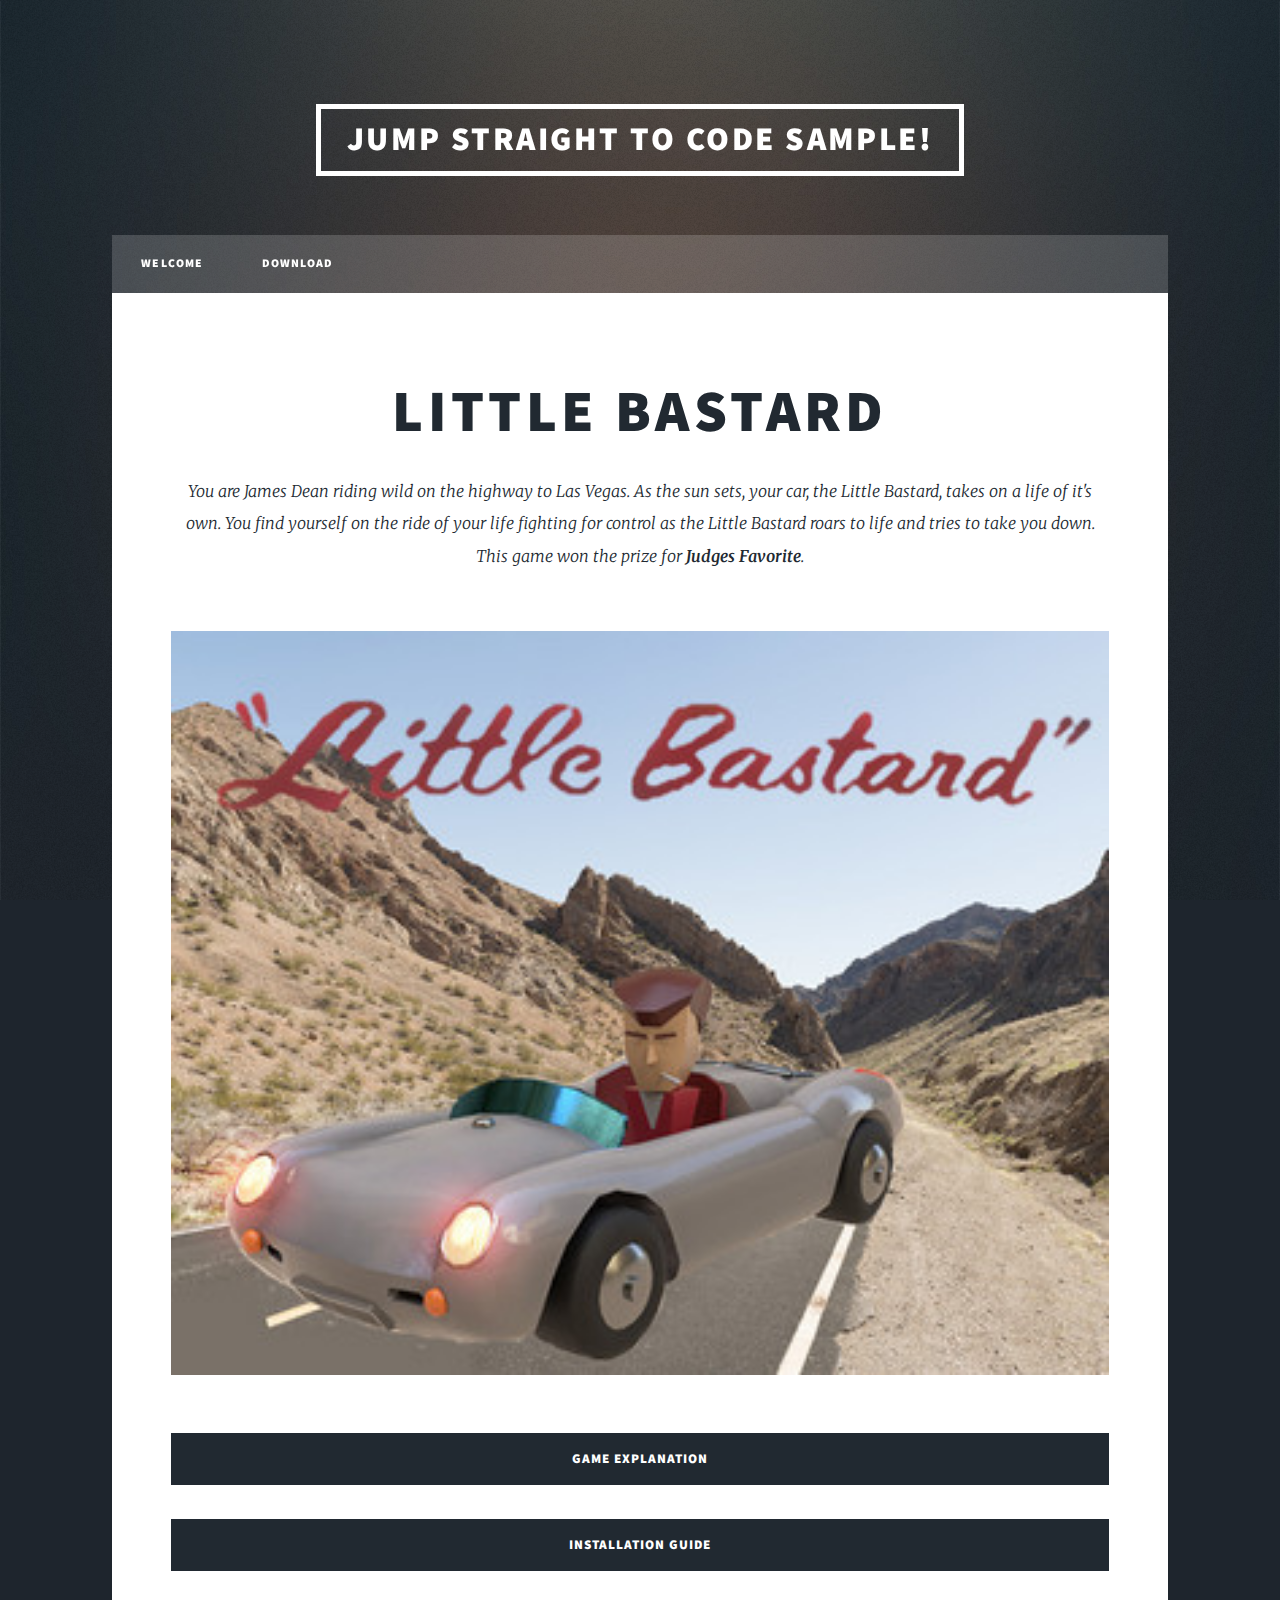
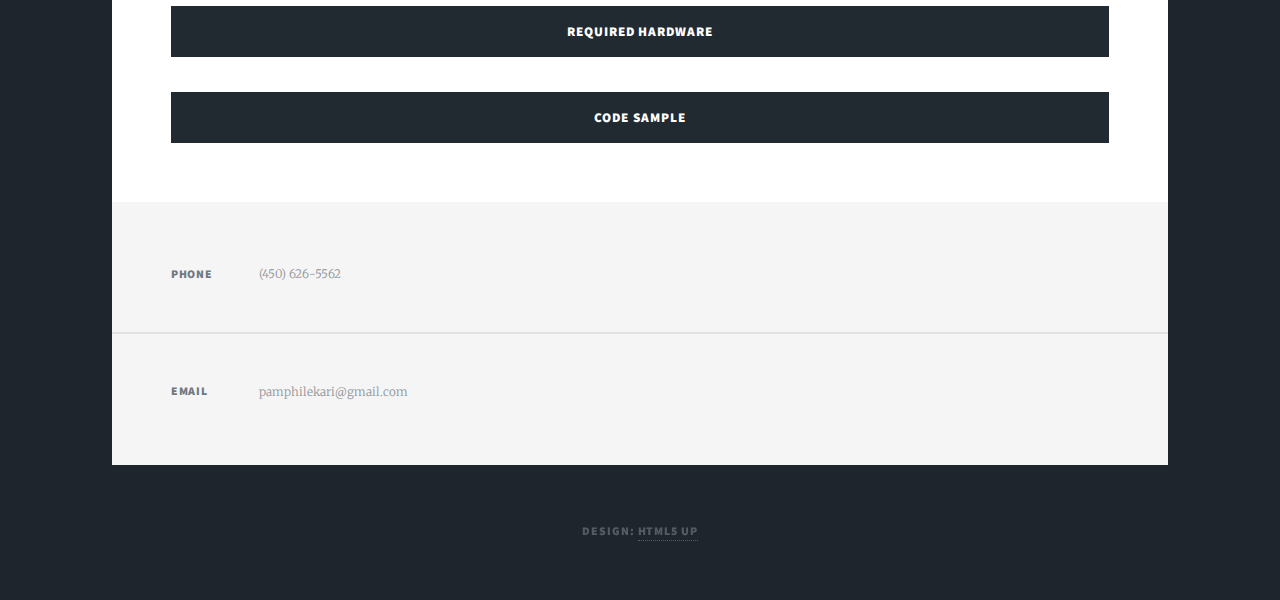
<file: Portfolio/LittleBastard.html>
<!DOCTYPE html>
<!--
	Massively by HTML5 UP
	html5up.net | @ajlkn
	Free for personal and commercial use under the CCA 3.0 license (html5up.net/license)
-->
<html>

<head>
  <title>Little Bastard</title>
  <meta charset="utf-8" />
  <meta name="viewport" content="width=device-width, initial-scale=1, user-scalable=no" />
  <link rel="stylesheet" href="assets/css/main.css" />
  <link rel="stylesheet" href="assets/css/mycss.css" />
  <noscript>
    <link rel="stylesheet" href="assets/css/noscript.css" />
  </noscript>
</head>

<body class="is-preload">
  <!-- Wrapper -->
  <div id="wrapper">
    <!-- Header -->
    <header id="header">
      <a href="#Code" class="logo scrolly" onclick="OpenCodeSample()">Jump straight to code sample!</a>
    </header>

    <!-- Nav -->
    <nav id="nav">
      <ul class="links">
        <li><a href="index.html">Welcome</a></li>
        <li><a href="https://drive.google.com/file/d/1F9HVTxc5A3MPCHErVa1JTjEDuA4l4RhU/view?usp=sharing">Download</a>
        </li>
      </ul>
    </nav>

    <!-- Main -->
    <div id="main">
      <!-- Post -->
      <section class="post">
        <header class="major">
          <h1>Little Bastard</h1>
          <p>
            You are James Dean riding wild on the highway to Las Vegas. As the
            sun sets, your car, the Little Bastard, takes on a life of it's
            own. You find yourself on the ride of your life fighting for
            control as the Little Bastard roars to life and tries to take you
            down. This game won the prize for <b>Judges Favorite</b>.
          </p>
        </header>
        <div class="image main">
          <img src="images\LittleBastard.png" alt="" />
        </div>
        <button class="collapsible primary button fit large">
          Game Explanation
        </button>
        <div class="content">
          <h3>Conception</h3>
          <p>
            The theme of the McGame Jam 2019 was Urban Legends. My team
            decided we wanted to make a game about James Dean and his haunted
            car which was called The Little Bastard. We wanted the game to be
            a multiplayer game. Player 1 would be James Dean trying to drive
            his car to Las Vegas, and Player 2 would be the ghost inhabiting
            the Little Bastard trying to cause a car crash.
          </p>
          <h3>Implementation Details</h3>
          <p>
            The game is a 3D third person multiplayer driving game which was
            created using the Unity Game Engine and coded in C#. The team was
            composed of 4 people. A Game Designer/Team Lead, two Programmers
            and a 3D Artist. I was lead Programmer.
          </p>
          <h3>Contributions Details</h3>
          <h4>
            This is a list of everything that was done exclusively by me :
          </h4>
          <ul>
            <li>Traffic generation</li>
            <li>Ghost powers</li>
            <li>UI</li>
            <li>Gameplay loop</li>
          </ul>
          <h3>Controls</h3>
          <h4>Player 1 (Gamepad)</h4>
          <ul>
            <li>Left analog stick to steer the car.</li>
            <li>Right trigger to accelerate.</li>
            <li>Left trigger to brake/reverse.</li>
            <li>
              X button (Xbox) or Square button (PlayStation) to handbrake.
            </li>
            <li>
              Y button (Xbox) or Triangle button (PlayStation) to turn on
              headlights.
            </li>
          </ul>
          <h4>Player 2 (Keyboard)</h4>
          <ul>
            <li>Number keys 1-5 to activate different ghost powers.</li>
          </ul>
        </div>
        <br />
        <button class="collapsible primary button fit large">
          Installation Guide
        </button>
        <div class="content">
          <ol>
            <li>
              Click
              <a href="https://drive.google.com/file/d/1F9HVTxc5A3MPCHErVa1JTjEDuA4l4RhU/view?usp=sharing">here</a>
              to download game.
            </li>
            <li>Unzip folder.</li>
            <li>Double click on Little Bastard.exe file.</li>
          </ol>
        </div>
        <br />
        <button class="collapsible primary button fit large">
          Required Hardware
        </button>
        <div class="content">
          <ul>
            <li>PC with Windows installed.</li>
            <li>A game controller for Player 1.</li>
            <li>A keyboard for Player 2.</li>
          </ul>
        </div>
        <br />
        <button id="Code" class="collapsible primary button fit large">
          Code Sample
        </button>
        <div class="content">
          <p>
            What follows is <b>some of the code</b> that was created <b>exclusively by me</b>
          </p>
          <pre><code>
using System.Collections;
using System.Collections.Generic;
using UnityEngine;

static class TMConsts
{
    // Constants that are identical to the name of GameObjects in the Unity Engine
    public const string SpawnPoints = "CarSpawnPoints";
    public const string LookAtPoints = "CarLookAtPoints";
    public const string OnComing = "OnComing";
    public const string OnGoing = "OnGoing";
    public const string OnGoingFront = "OnGoingFront";
    public const string OnGoingBack = "OnGoingBack";
    public const string Lane = "Lane";

    //Constants used internally within the Traffic Manager
    public const string OnComingSP = "OnComingSpawnPoints";
    public const string OnGoingSPF = "OnGoingSpawnPointsFront";
    public const string OnGoingSPB = "OnGoingSpawnPointsBack";

    public const string OnComingLAP = "OnComingLookAtPoints";
    public const string OnGoingLAP = "OnGoingLookAtPoints";
}

public class TrafficManager : SceneActor
{
    public GameObject[] CarPrefabs;
    public int length = 100;

    private IDictionary&lt;string, Transform> allTransforms;
    private Transform[] spawnPoints = new Transform[9];
    private Transform[] lookAtPoints = new Transform[9];
    private BoxCollider boundaries;
    private bool sequencerLaunched;
    private bool canSpawnCars;
    private SpawningSequenceManager sequencer;



    protected override void Start()
    {
        base.Start();

        GetTransformsFromGameObjects();
        FillTransformArrays();
        ApplyLength();

        sequencerLaunched = false;
        canSpawnCars = true;
        sequencer = GameObject.FindGameObjectWithTag("SpawningSequenceManager")
            .GetComponent&lt;SpawningSequenceManager>();
    }

    void Update()
    {
        if (canSpawnCars && sequencerLaunched)
        {
            utils.DelayMethod(UnlockSpawning, sequencer.GetDelay());
            SpawnCars();
            sequencer.IncrementIndexes();
        }
    }

    private void GetTransformsFromGameObjects()
    {
        allTransforms = new Dictionary&lt;string, Transform>();

        AddToAllTransforms(TMConsts.OnComingSP, TMConsts.SpawnPoints, TMConsts.OnComing);
        AddToAllTransforms(TMConsts.OnGoingSPF, TMConsts.SpawnPoints, TMConsts.OnGoingFront);
        AddToAllTransforms(TMConsts.OnGoingSPB, TMConsts.SpawnPoints, TMConsts.OnGoingBack);

        AddToAllTransforms(TMConsts.OnComingLAP, TMConsts.LookAtPoints, TMConsts.OnComing);
        AddToAllTransforms(TMConsts.OnGoingLAP, TMConsts.LookAtPoints, TMConsts.OnGoing);
    }

    private void AddToAllTransforms(string key, string pointType, string direction)
    {
        allTransforms.Add(key, transform.Find(pointType).transform.Find(direction).transform);
    }

    private void FillTransformArrays()
    {
        Transform OnComingSpawnPoints;
        allTransforms.TryGetValue(TMConsts.OnComingSP, out OnComingSpawnPoints);
        Transform OnGoingSpawnPointsBack;
        allTransforms.TryGetValue(TMConsts.OnGoingSPF, out OnGoingSpawnPointsBack);
        Transform OnGoingSpawnPointsFront;
        allTransforms.TryGetValue(TMConsts.OnGoingSPB, out OnGoingSpawnPointsFront);

        int numberOfLanes = OnComingSpawnPoints.childCount;

        print(numberOfLanes);

        for (int i = 0; i &lt; 3; i++)
        {
            spawnPoints[i] = OnComingSpawnPoints.gameObject.transform
                .Find(TMConsts.Lane + i).gameObject.transform;
        }

        for (int i = 0; i &lt; 3; i++)
        {
            spawnPoints[i + 3] = OnGoingSpawnPointsBack.gameObject.transform
                .Find(TMConsts.Lane + i).gameObject.transform;
        }

        for (int i = 0; i &lt; 3; i++)
        {
            spawnPoints[i + 6] = OnGoingSpawnPointsFront.gameObject.transform
                .Find(TMConsts.Lane + i).gameObject.transform;
        }

        Transform OnComingLookAtPoints;
        allTransforms.TryGetValue(TMConsts.OnComingLAP, out OnComingLookAtPoints);
        Transform OnGoingLookAtPoints;
        allTransforms.TryGetValue(TMConsts.OnGoingLAP, out OnGoingLookAtPoints);

        for (int i = 0; i &lt; 3; i++)
        {
            lookAtPoints[i] = OnComingLookAtPoints.gameObject.transform
                .Find(TMConsts.Lane + i).gameObject.transform;
        }

        for (int i = 0; i &lt; 6; i++)
        {
            lookAtPoints[i + 3] = OnGoingLookAtPoints.gameObject.transform
                .Find(TMConsts.Lane + i % 3).gameObject.transform;
        }
    }
    private void OnTriggerExit(Collider other)
    {
        if (other.gameObject.tag == "AICar")
        {
            Destroy(other.gameObject);
        }
    }

    private void ApplyLength()
    {
        boundaries = GetComponent&lt;BoxCollider>();
        boundaries.size = new Vector3(boundaries.size.x, boundaries.size.y, length * 2);

        ApplyOffsetToTransform(TMConsts.OnComingSP, length - 10);
        ApplyOffsetToTransform(TMConsts.OnGoingSPF, length - 10);
        ApplyOffsetToTransform(TMConsts.OnGoingSPB, -(length - 10));

        ApplyOffsetToTransform(TMConsts.OnComingLAP, -(length + 10));
        ApplyOffsetToTransform(TMConsts.OnGoingLAP, length + 10);
    }

    private void ApplyOffsetToTransform(string key, int offset)
    {
        Transform tran;
        allTransforms.TryGetValue(key, out tran);
        tran.transform.localPosition = new Vector3(
            tran.transform.localPosition.x,
            tran.transform.localPosition.y,
            offset
            );
    }

    private void SpawnCars()
    {
        canSpawnCars = false;

        float[] SpawnSpeedMultipliers = sequencer.GetSpawn();

        for (int i = 0; i &lt; 9; i++)
        {
            if (SpawnSpeedMultipliers[i] != -1)
            {

                GameObject Car = Instantiate(
                    CarPrefabs[utils.GetRandomInteger(CarPrefabs.Length)],
                    spawnPoints[i].position,
                    spawnPoints[i].rotation,
                    transform
                    );
                Car.gameObject.transform.parent = null;
                DummyCarAI Ai = Car.gameObject.GetComponent&lt;DummyCarAI>();
                Ai.SetSpeedMultiplier(SpawnSpeedMultipliers[i]);
                Ai.SetLookAtPoint(lookAtPoints[i]);
            }
        }
    }

    private void UnlockSpawning()
    {
        canSpawnCars = true;
    }

    public void UnlockSequencer()
    {
        sequencerLaunched = true;
    }

    public void LockSequencer()
    {
        sequencerLaunched = false;
    }
}
              </code></pre>
        </div>
      </section>
    </div>

    <!-- Footer -->
    <footer id="footer">
      <section class="split contact">
        <section>
          <h3>Phone</h3>
          <p>(450) 626-5562</a></p>
        </section>
        <section>
          <h3>Email</h3>
          <p>pamphilekari@gmail.com</a></p>
        </section>
      </section>
    </footer>

    <!-- Copyright -->
    <div id="copyright">
      <ul>
        <li>Design: <a href="https://html5up.net">HTML5 UP</a></li>
      </ul>
    </div>
  </div>

  <!-- Scripts -->
  <script src="assets/js/myCode.js"></script>
  <script src="assets/js/jquery.min.js"></script>
  <script src="assets/js/jquery.scrollex.min.js"></script>
  <script src="assets/js/jquery.scrolly.min.js"></script>
  <script src="assets/js/browser.min.js"></script>
  <script src="assets/js/breakpoints.min.js"></script>
  <script src="assets/js/util.js"></script>
  <script src="assets/js/main.js"></script>
</body>

</html>
</file>
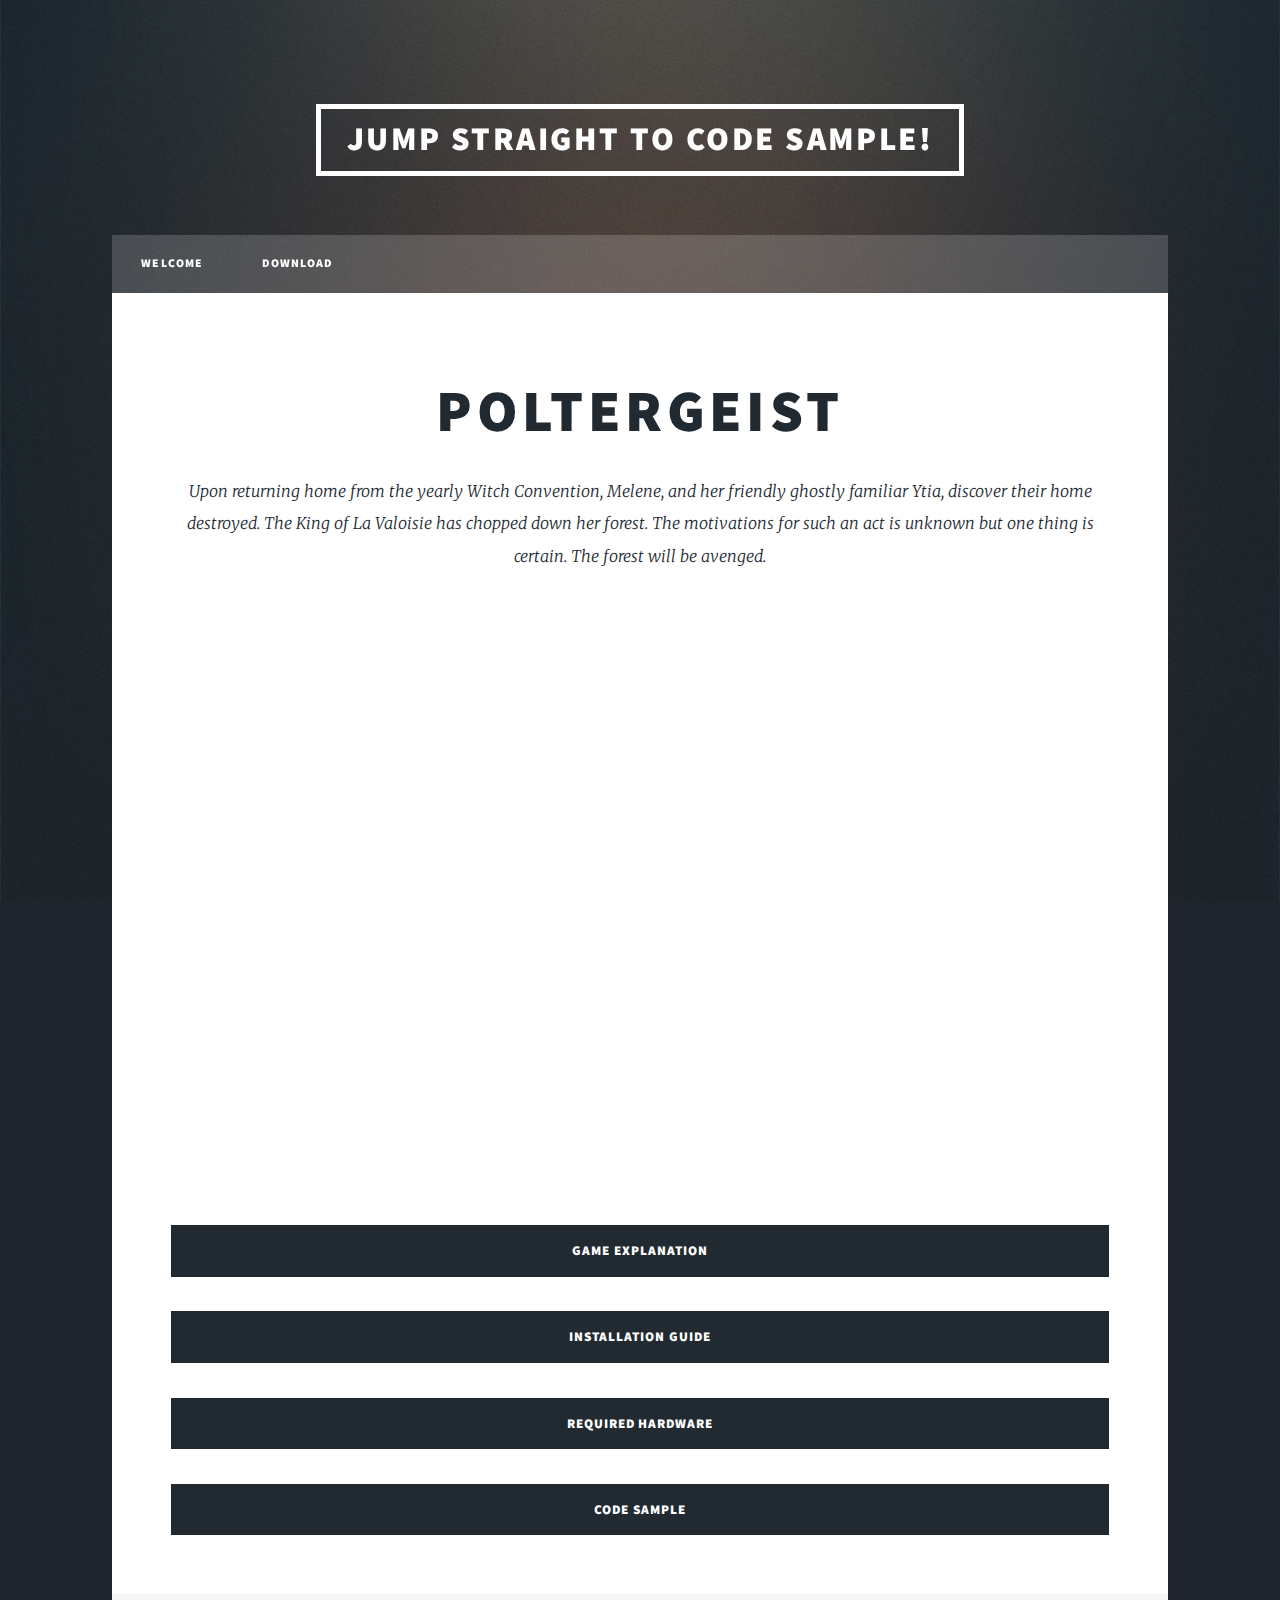
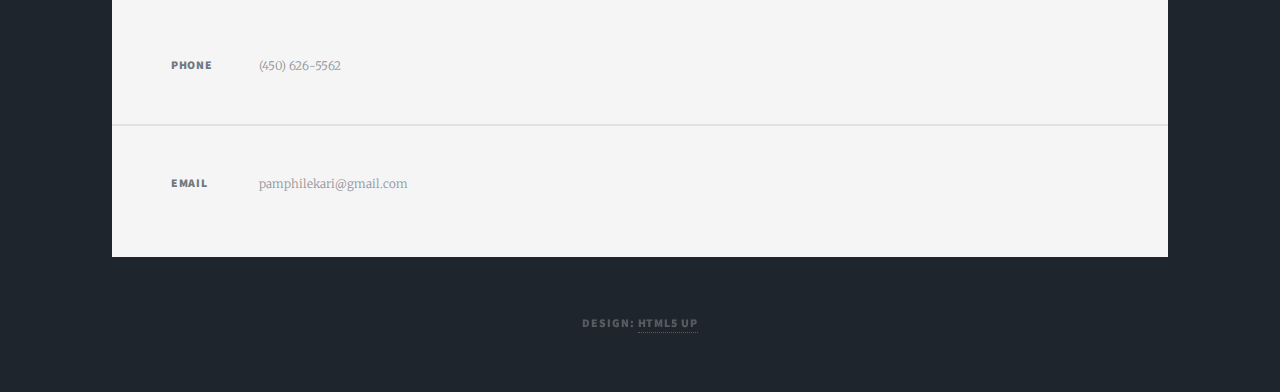
<file: Portfolio/Poltergeist.html>
<!DOCTYPE html>
<!--
	Massively by HTML5 UP
	html5up.net | @ajlkn
	Free for personal and commercial use under the CCA 3.0 license (html5up.net/license)
-->
<html>

<head>
  <title>Poltergeist</title>
  <meta charset="utf-8" />
  <meta name="viewport" content="width=device-width, initial-scale=1, user-scalable=no" />
  <link rel="stylesheet" href="assets/css/main.css" />
  <link rel="stylesheet" href="assets/css/mycss.css" />
  <noscript>
    <link rel="stylesheet" href="assets/css/noscript.css" />
  </noscript>
</head>

<body class="is-preload">
  <!-- Wrapper -->
  <div id="wrapper">
    <!-- Header -->
    <header id="header">
      <a href="#Code" class="logo scrolly" onclick="OpenCodeSample()">Jump straight to code sample!</a>
    </header>

    <!-- Nav -->
    <nav id="nav">
      <ul class="links">
        <li><a href="index.html">Welcome</a></li>
        <li><a
            href="https://cerbintalyalas.itch.io/poltergeist?fbclid=IwAR3BQssfaFgmaE_iq1U2XGpmD8af_IXKKhlRlGosoP092odMyrO0YWfctdk">Download</a>
        </li>
      </ul>
    </nav>

    <!-- Main -->
    <div id="main">
      <!-- Post -->
      <section class="post">
        <header class="major">
          <h1>Poltergeist</h1>
          <p>
            Upon returning home from the yearly Witch Convention, Melene, and her
            friendly ghostly familiar Ytia, discover their home destroyed.
            The King of La Valoisie has chopped down her forest. The motivations
            for such an act is unknown but one thing is certain. The forest will be avenged.
          </p>
        </header>
        <div class="image main">
          <iframe width="100%" height="523" src="https://www.youtube.com/embed/SBij_05jdM8" frameborder="0"
            allow="accelerometer; autoplay; clipboard-write; encrypted-media; gyroscope; picture-in-picture"
            allowfullscreen></iframe>
        </div>
        <button class="collapsible primary button fit large">
          Game Explanation
        </button>
        <div class="content">
          <h3>Conception</h3>
          <p>
            In the course Conception de Jeux Videos we had a series of 3 TPs (Travaux Pratiques).
            <a href="https://drive.google.com/file/d/1tUhVroS3VvOXUbiCpyXWnXplKeWLFssQ/view?usp=sharing">The first
              TP</a>
            was to write a 10 page Game Design Document (GDD) about a game we would like to create.
            <a href="https://drive.google.com/file/d/1ix6FVQ9W7Zd0pnjuivq5Yq42N-pD0USq/view?usp=sharing">The second
              TP</a>
            was to implement 10 Game Mecanics that would exist in our game.
            <a href="https://drive.google.com/file/d/1hz691SH3F3_rtZzCWF6147dZVYfieqiC/view?usp=sharing">The third
              TP</a>
            was to make a level which utilised all the game mecanics we had previously implemented.
          </p>
          <h3>Implementation Details</h3>
          <p>
            The game is a single player 2.5D action platformer which was created using the
            Unity Game Engine and coded in C#. The team was composed of 4 people,
            all programmers.
          </p>
          <h3>Contributions Details</h3>
          <h4>
            This is a list of everything that was done exclusively by me :
          </h4>
          <ul>
            <li>All the traps</li>
            <li>All the scene objects (rocks, arrows, lava, explosive barrels)</li>
            <li>The Hourglass form (Slowing down/speeding up time for scene objects)</li>
            <li>The explosive barrels and destructible terrain</li>
            <li>All the level design</li>
          </ul>
          <h3>Controls</h3>
          <h4>Player 1 (Mouse and Keyboard)</h4>
          <ul>
            <li>WASD keys to move</li>
            <li>Space bar to jump</li>
            <li>1, 2, 3, 4, 5 keys to change Ytia's forms</li>
            <li>Mouse move to move Ytia</li>
            <li>Left mouse click to activate Ytia's power</li>
          </ul>
        </div>
        <br />
        <button class="collapsible primary button fit large">
          Installation Guide
        </button>
        <div class="content">
          <ol>
            <li>
              Click
              <a
                href="https://cerbintalyalas.itch.io/poltergeist?fbclid=IwAR3klOIiEoCvAwI1G9DAMmSf_HS6cyXcbbZiSkMPSTEfss5MA1B7RSAQtN4">here</a>
              to download game.
            </li>
            <li>Click Download.</li>
            <li>Unzip folder.</li>
            <li>Double click on Poltergeist.exe file.</li>
          </ol>
        </div>
        <br />
        <button class="collapsible primary button fit large">
          Required Hardware
        </button>
        <div class="content">
          <ul>
            <li>PC with Windows installed.</li>
            <li>A keyboard.</li>
            <li>A mouse.</li>
          </ul>
        </div>
        <br />
        <button id="Code" class="collapsible primary button fit large">
          Code Sample
        </button>
        <div class="content">
          <p>
            What follows is <b>some of the code</b> that was created <b>exclusively by me</b>
          </p>
          <pre><code>
using UnityEngine;

public class ObjectManager : MonoBehaviour
{
    public static ObjectManager Manager { get; private set; }
    public enum ObjectType
    {
        Arrow, BigRock, SmallRock, LavaDrop, Flame, ExplodingBarrel
    }

    [SerializeField] private GameObject[] Prefabs;
    [SerializeField] private int[] NumberOfObjects;

    private GameObject[][] ObjectMatrix;
    private int[] Indexes;
    private void Awake()
    {
        MakeSingleton();

        ObjectMatrix = new GameObject[Prefabs.Length][];
        Indexes = new int[Prefabs.Length];


        for (int i = 0; i &lt; ObjectMatrix.Length; i++)
        {
            ObjectMatrix[i] = new GameObject[NumberOfObjects[i]];
            Indexes[i] = 0;
            GameObject child = new GameObject(((ObjectType)i).ToString() + "s");
            child.transform.parent = gameObject.transform;
        }
    }
    private void MakeSingleton()
    {
        if (Manager == null)
        {
            Manager = this;
        }
        else
        {
            Destroy(this);
            return;
        }
    }
    public GameObject Spawn(GameObject prefab, Transform trans, Transform parent = null)
    {
        ObjectType type = prefab.GetComponent&lt;SceneObject>().GetObjectType();

        if (ObjectMatrix[(int)type].Length &lt;= Indexes[(int)type])
        {
            Debug.LogError("The number of SceneObjects of type "
                + type + " has not been set properly in the ObjectManager");
            return null;
        }

        if (ObjectMatrix[(int)type][Indexes[(int)type]] == null)
        {
            ObjectMatrix[(int)type][Indexes[(int)type]] = Instantiate(
                Prefabs[(int)type],
                trans.position,
                trans.rotation,
                parent ?? transform.GetChild((int)type)
                );
        }
        else
        {
            int count = 0;
            while (!ObjectMatrix[(int)type][Indexes[(int)type]]
                .GetComponent&lt;SceneObject>().GetCanBeDespawned() &&
                count &lt; ObjectMatrix[(int)type].Length)
            {
                Indexes[(int)type] = (Indexes[(int)type] + 1) % ObjectMatrix[(int)type].Length;
                count++;
            }

            ObjectMatrix[(int)type][Indexes[(int)type]].SetActive(false);
            ObjectMatrix[(int)type][Indexes[(int)type]].transform.position = trans.position;
            ObjectMatrix[(int)type][Indexes[(int)type]].transform.rotation = trans.rotation;
            ObjectMatrix[(int)type][Indexes[(int)type]].transform.parent = parent ??
                transform.GetChild((int)type);
            ObjectMatrix[(int)type][Indexes[(int)type]].SetActive(true);
        }

        GameObject toBeReturned = ObjectMatrix[(int)type][Indexes[(int)type]];

        Indexes[(int)type] = (Indexes[(int)type] + 1) % ObjectMatrix[(int)type].Length;

        return toBeReturned;
    }
    public void TakeChildren(Transform oldParent)
    {
        if (oldParent.childCount > 0)
        {
            while (oldParent.childCount != 0)
            {
                TakeChild(oldParent.GetChild(0));
            }
        }
    }
    private void TakeChild(Transform child)
    {
        SceneObject sceneObject = child.GetComponent&lt;SceneObject>();
        sceneObject.SetCanBeDespawned(true);
        ObjectType type = sceneObject.GetObjectType();
        child.parent = transform.GetChild((int)type);
    }
    private void OnTriggerExit(Collider other)
    {
        SceneObject sceneObject;
        if (other.gameObject.TryGetComponent(out sceneObject))
        {
            sceneObject.SetCanBeDespawned(true);
            sceneObject.gameObject.SetActive(false);
        }
    }
}
        </code></pre>
        </div>
      </section>
    </div>

    <!-- Footer -->
    <footer id="footer">
      <section class="split contact">
        <section>
          <h3>Phone</h3>
          <p>(450) 626-5562</a></p>
        </section>
        <section>
          <h3>Email</h3>
          <p>pamphilekari@gmail.com</a></p>
        </section>
      </section>
    </footer>

    <!-- Copyright -->
    <div id="copyright">
      <ul>
        <li>Design: <a href="https://html5up.net">HTML5 UP</a></li>
      </ul>
    </div>
  </div>

  <!-- Scripts -->
  <script src="assets/js/myCode.js"></script>
  <script src="assets/js/jquery.min.js"></script>
  <script src="assets/js/jquery.scrollex.min.js"></script>
  <script src="assets/js/jquery.scrolly.min.js"></script>
  <script src="assets/js/browser.min.js"></script>
  <script src="assets/js/breakpoints.min.js"></script>
  <script src="assets/js/util.js"></script>
  <script src="assets/js/main.js"></script>
</body>

</html>
</file>
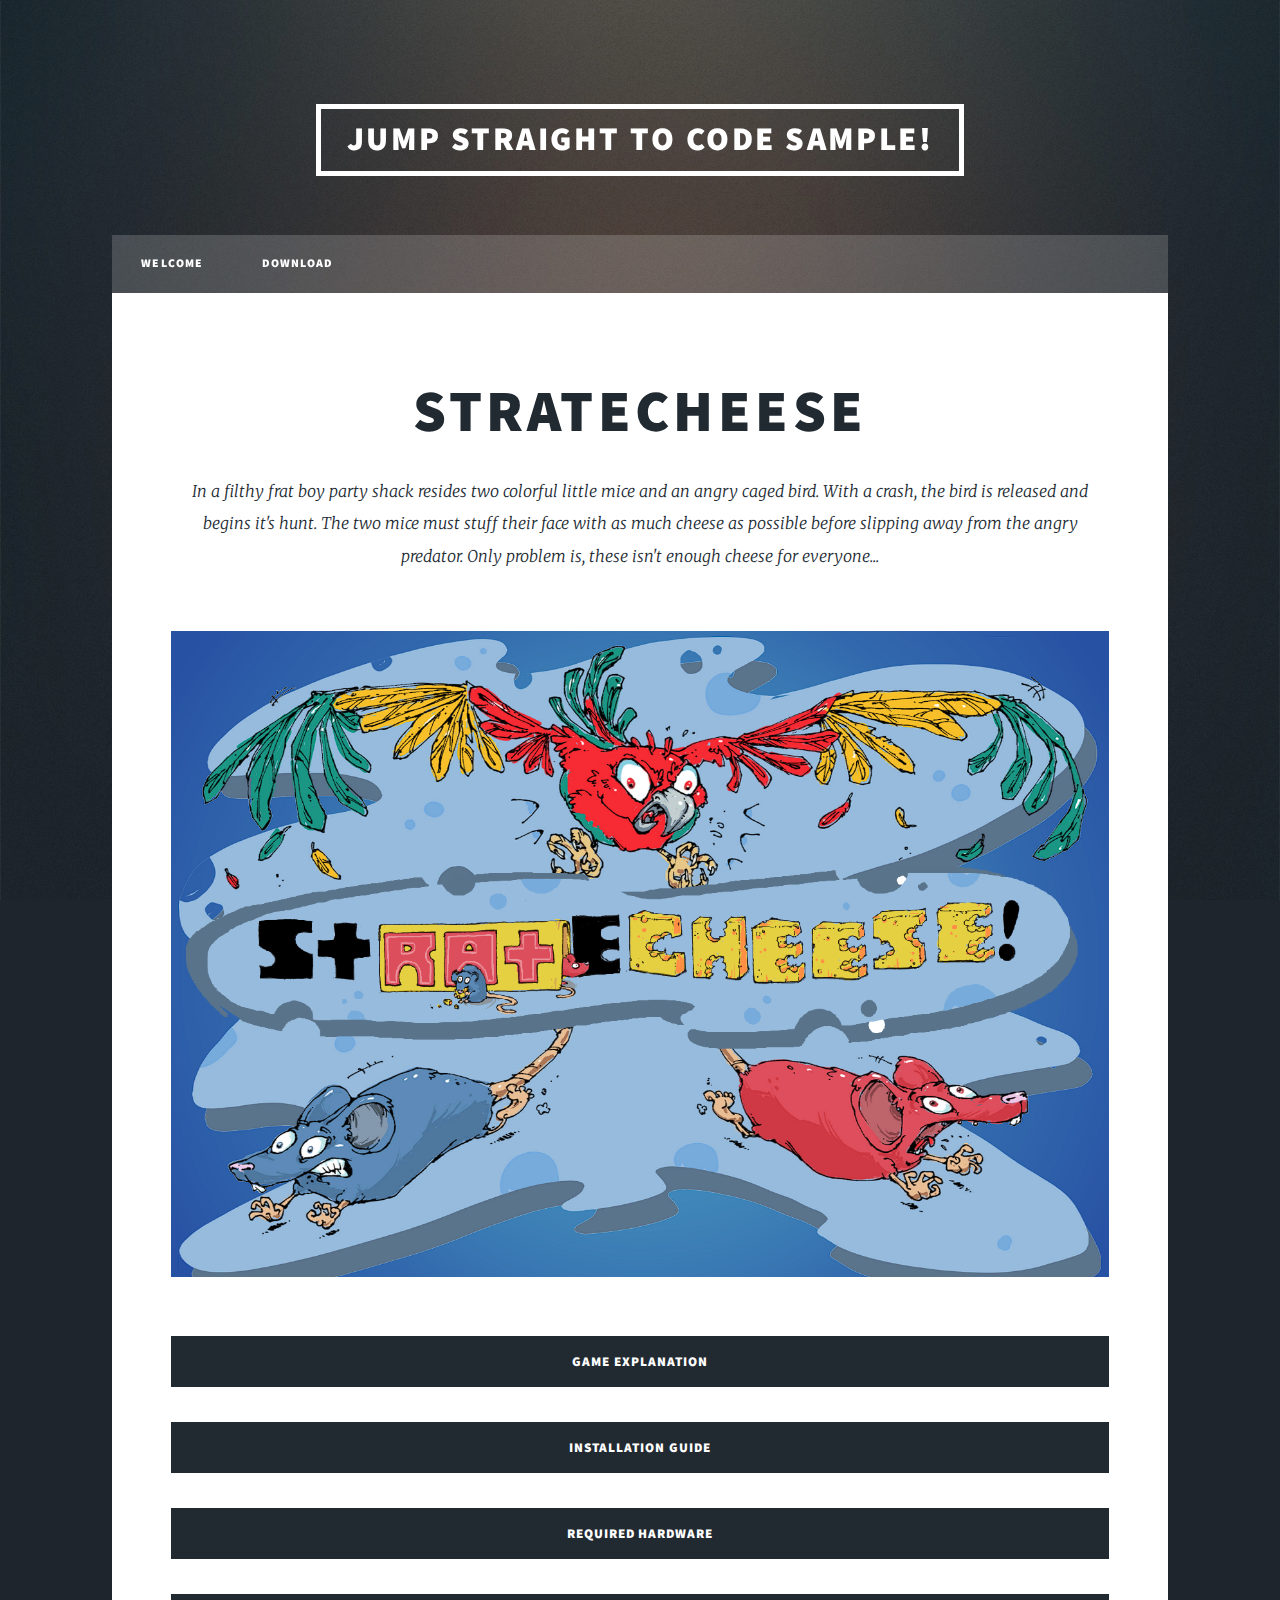
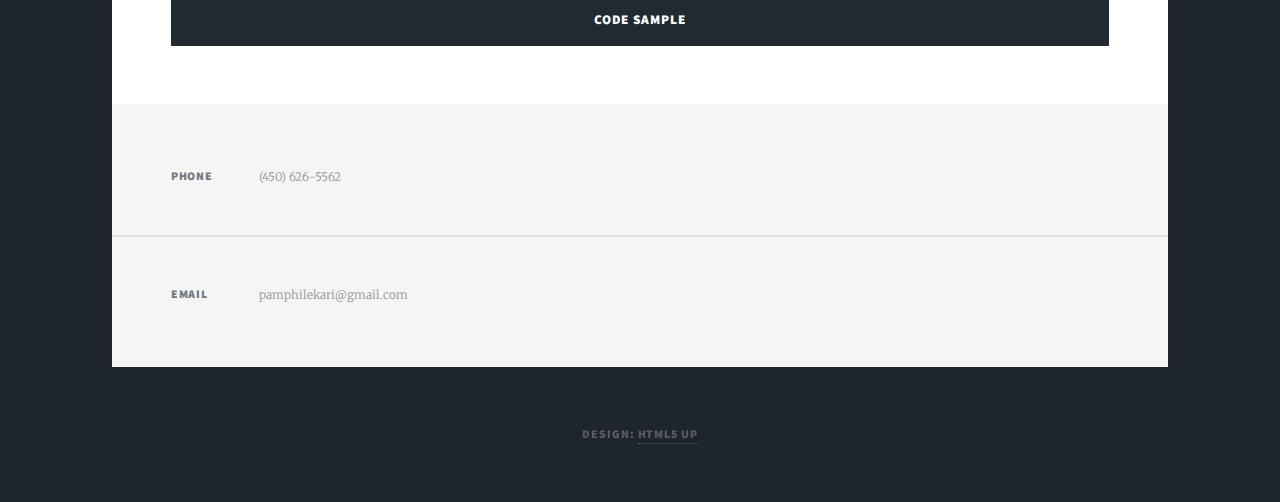
<file: Portfolio/Stratecheese.html>
<!DOCTYPE html>
<!--
	Massively by HTML5 UP
	html5up.net | @ajlkn
	Free for personal and commercial use under the CCA 3.0 license (html5up.net/license)
-->
<html>

<head>
  <title>StRateCheese</title>
  <meta charset="utf-8" />
  <meta name="viewport" content="width=device-width, initial-scale=1, user-scalable=no" />
  <link rel="stylesheet" href="assets/css/main.css" />
  <link rel="stylesheet" href="assets/css/mycss.css" />
  <noscript>
    <link rel="stylesheet" href="assets/css/noscript.css" />
  </noscript>
</head>

<body class="is-preload">
  <!-- Wrapper -->
  <div id="wrapper">
    <!-- Header -->
    <header id="header">
      <a href="#Code" class="logo scrolly" onclick="OpenCodeSample()">Jump straight to code sample!</a>
    </header>

    <!-- Nav -->
    <nav id="nav">
      <ul class="links">
        <li><a href="index.html">Welcome</a></li>
        <li><a href="https://drive.google.com/file/d/1TY3mtLUlPdMvy0xrN98iJV4w_Hpepxnf/view?usp=sharing">Download</a>
        </li>
      </ul>
    </nav>

    <!-- Main -->
    <div id="main">
      <!-- Post -->
      <section class="post">
        <header class="major">
          <h1>Stratecheese</h1>
          <p>
            In a filthy frat boy party shack resides two colorful little mice
            and an angry caged bird. With a crash, the bird is released and
            begins it's hunt. The two mice must stuff their face with as much
            cheese as possible before slipping away from the angry predator.
            Only problem is, these isn't enough cheese for everyone...
          </p>
        </header>
        <div class="image main">
          <img src="images\Stratecheese.png" alt="" />
        </div>
        <button class="collapsible primary button fit large">
          Game Explanation
        </button>
        <div class="content">
          <h3>Conception</h3>
          <p>
            The theme of the 15th Edition of the Creative Jam was Strategy and
            the technical challenge was diminishing returns. Our goal was to
            make a more action oriented game which incorporated strategic
            elements. We also wanted the game to be a multiplayer game. We
            wanted the players to initially be on equal footing, dealing with
            a common threat. As they gained points, their habilities would get
            worse and worse which would increase the difficulty of avoiding
            the common threat. We also wanted the players to have a variety of
            options when it came to finding ways to win.
          </p>
          <p>
            The most obvious strategy is to run around, avoiding the bird, and
            stuffing your face full of cheese as quickly as possible. However,
            this strategy gets harder the more you eat seeing as your mouse is
            getting fatter and fatter. When you're fat, you wont be able to
            run as fast, jump as far, and throw cheese as well as before.
          </p>
          <p>
            A more sneeky strategy is to pick up the cheese without eating it
            and throw it at your opponent. When the cheese lands it will
            splatter, which will attract the bird. The bird might then start
            chasing your opponent and ultimately kill them. Once your opponent
            is down, the cheese is uncontested and you win.
          </p>
          <h3>Implementation Details</h3>
          <p>
            The game is a first person split screen couch multiplayer game
            which was created using the Unity Game Engine and coded in C#. The
            team was composed of 5 people. Two programmers, a 3D Artist, a 2D
            Artist and a Sound Designer. I was also Team Lead.
          </p>
          <h3>Contributions Details</h3>
          <h4>
            This is a list of everything that was done exclusively by me :
          </h4>
          <ul>
            <li>Bird behaviour</li>
            <li>Audio system</li>
            <li>UI</li>
            <li>Gameplay loop</li>
          </ul>
          <h3>Controls</h3>
          <h4>Player 1 and 2 (Gamepad)</h4>
          <ul>
            <li>Left analog stick to move.</li>
            <li>Right analog stick to look around.</li>
            <li>
              A button (Xbox) or Cross button (PlayStation) to pick up cheese
            </li>
            <li>X button (Xbox) or Square button (PlayStation) to jump</li>
            <li>
              While holding cheese
              <ul>
                <li>
                  A button (Xbox) or Cross button (PlayStation) to eat cheese
                </li>
                <li>
                  B button (Xbox) or Circle button (PlayStation) to throw
                  cheese
                </li>
              </ul>
            </li>
          </ul>
        </div>
        <br />
        <button class="collapsible primary button fit large">
          Installation Guide
        </button>
        <div class="content">
          <ol>
            <li>
              Click
              <a href="https://drive.google.com/file/d/1TY3mtLUlPdMvy0xrN98iJV4w_Hpepxnf/view?usp=sharing">here</a>
              to download game.
            </li>
            <li>Unzip folder.</li>
            <li>Double click on THE GAME.exe file.</li>
          </ol>
        </div>
        <br />
        <button class="collapsible primary button fit large">
          Required Hardware
        </button>
        <div class="content">
          <ul>
            <li>PC with Windows installed.</li>
            <li>Two game controllers, one for each player.</li>
          </ul>
        </div>
        <br />
        <button id="Code" class="collapsible primary button fit large">
          Code Sample
        </button>
        <div class="content">
          <p>
            What follows is <b>some of the code</b> that was created
            <b>exclusively by me</b>
          </p>
          <pre><code>
using System;
using System.Collections;
using System.Collections.Generic;
using UnityEngine;

public class Bird : MonoBehaviour
{
    [SerializeField] private float SpeedInterpolationFactor = 0.3f;
    [SerializeField] private float TurnInterpolationFactor = 0.1f;
    [SerializeField] private float Speed = 10.0f;
    [SerializeField] private float MaxSightDistance = 100.0f;
    [SerializeField] private float SwitchTargetTimer = 5.0f;
    [SerializeField] private float InvestigationDistance = 20.0f;
    [SerializeField] private bool HuntPlayers = false;
    [SerializeField] private GameObject[] Players;
    [SerializeField] private GameObject Eyes;

    public bool EatingMouse { get; private set; }

    private UtilitaryFunctions utils;
    private SoundEffectManager sound;
    private Rigidbody rigidBody;
    private GameObject holdingCircleTarget;
    private GameObject huntingTarget;
    private Vector3 velocity = Vector3.zero;
    private Vector3 angularVelocity = Vector3.zero;
    private Vector3 currentLookAtPosition;
    private Vector3 nextLookAtPosition;
    private bool isLockedOn = false;
    private bool canSwitchTargets = true;
    private bool birdIsDistracted;
    private bool canRandomlyKaw = true;

    void Start()
    {
        rigidBody = GetComponent&lt;Rigidbody&gt;();
        rigidBody.velocity += transform.forward * Speed;

        holdingCircleTarget = GameObject.FindGameObjectWithTag("Target");
        huntingTarget = holdingCircleTarget;

        utils = GameObject.FindGameObjectWithTag("UtilitaryFunctions")
            .GetComponent&lt;UtilitaryFunctions&gt;();
        sound = GameObject.FindGameObjectWithTag("AudioManager")
            .GetComponentInChildren&lt;SoundEffectManager&gt;();
    }
    void Update()
    {
        handleTargetting();
        handleBirdMovement();
        randomlyKaw();
    }
    ///////////////////////////////////////
    ///           TARGETTING            ///
    ///////////////////////////////////////
    private void handleTargetting()
    {
        if (HuntPlayers)
        {
            if (isLockedOn && !birdIsDistracted)
            {
                if (!canSeeTarget(huntingTarget))
                {
                    SetNewTarget(holdingCircleTarget);
                    isLockedOn = false;
                }
            }
            else if (birdIsDistracted)
            {
                isLockedOn = false;
                if (utils.VectorBetweenTwoGameObjects(gameObject, huntingTarget).magnitude &lt;
                    InvestigationDistance)
                {
                    birdIsDistracted = false;
                    UnlockTargetSwitch();
                }
            }
            else
            {
                if (canSwitchTargets)
                {
                    targetPlayers();
                }
            }
        }
    }
    private void targetPlayers()
    {
        int[] checkPlayerSequence = utils.GetRandomSequence(Players.Length);

        for (int i = 0; i &lt; checkPlayerSequence.Length && !isLockedOn; i++)
        {
            if (canSeeTarget(Players[i]))
            {
                SetNewTarget(Players[i].gameObject);
                isLockedOn = true;
            }
        }

        if (!isLockedOn)
        {
            SetNewTarget(holdingCircleTarget);
        }
    }
    private bool canSeeTarget(GameObject target)
    {
        Ray ray = new Ray(Eyes.transform.position, 
            utils.VectorBetweenTwoGameObjects(Eyes, target)
            );
        RaycastHit hit;

        bool result = Physics.Raycast(ray, out hit, MaxSightDistance) &&
            (hit.collider.tag == target.tag);

        return result;
    }
    public void DistractBird(GameObject target)
    {
        if (EatingMouse) { return; }
        if (canSeeTarget(target))
        {
            birdIsDistracted = true;
            SetNewTarget(target, 5);
            utils.DelayMethod(UnlockDistraction, 5);
        }
    }
    public void UnlockDistraction()
    {
        birdIsDistracted = false;
    }
    public void SetNewTarget(GameObject target)
    {
        SetNewTarget(target, SwitchTargetTimer);
    }
    public void SetNewTarget(GameObject target, float delay)
    {
        if (target.tag != huntingTarget.tag)
        {
            sound.PlayKaw();
            canSwitchTargets = false;
            huntingTarget = target;
            utils.DelayMethod(UnlockTargetSwitch, SwitchTargetTimer);
        }
    }
    private void UnlockTargetSwitch()
    {
        canSwitchTargets = true;
    }
    public void ForceRoam()
    {
        huntingTarget = holdingCircleTarget;
        HuntPlayers = false;
    }
    ///////////////////////////////////////
    ///             MOVEMENT            ///
    ///////////////////////////////////////
    private void handleBirdMovement()
    {
        accelerateTowardsTarget();
        turnTowardsTarget();
    }
    private void accelerateTowardsTarget()
    {
        Vector3 desiredVelocity = transform.forward * Mathf.Pow(Speed, 2);
        rigidBody.velocity = Vector3.SmoothDamp(
            rigidBody.velocity,
            desiredVelocity,
            ref velocity,
            SpeedInterpolationFactor
            );
    }
    private void turnTowardsTarget()
    {
        nextLookAtPosition = huntingTarget.transform.position;
        currentLookAtPosition = Vector3.SmoothDamp(
            currentLookAtPosition,
            nextLookAtPosition,
            ref angularVelocity,
            TurnInterpolationFactor
            );

        transform.LookAt(currentLookAtPosition, transform.up);
    }
    ///////////////////////////////////////
    ///              OTHER              ///
    ///////////////////////////////////////
    public void EatMouse()
    {
        HuntPlayers = false;
        EatingMouse = true;
        sound.PlayBirdEating();
    }
    private void randomlyKaw()
    {
        if (canRandomlyKaw)
        {
            canRandomlyKaw = false;
            sound.PlayKaw();
            utils.DelayMethod(unlockKaw, 1.0f + utils.GetRandomFloat(3));
        }
    }
    private void unlockKaw()
    {
        canRandomlyKaw = true;
    }
}
            </code></pre>
        </div>
      </section>
    </div>

    <!-- Footer -->
    <footer id="footer">
      <section class="split contact">
        <section>
          <h3>Phone</h3>
          <p>(450) 626-5562</a></p>
        </section>
        <section>
          <h3>Email</h3>
          <p>pamphilekari@gmail.com</a></p>
        </section>
      </section>
    </footer>

    <!-- Copyright -->
    <div id="copyright">
      <ul>
        <li>Design: <a href="https://html5up.net">HTML5 UP</a></li>
      </ul>
    </div>
  </div>

  <!-- Scripts -->
  <script src="assets/js/myCode.js"></script>
  <script src="assets/js/jquery.min.js"></script>
  <script src="assets/js/jquery.scrollex.min.js"></script>
  <script src="assets/js/jquery.scrolly.min.js"></script>
  <script src="assets/js/browser.min.js"></script>
  <script src="assets/js/breakpoints.min.js"></script>
  <script src="assets/js/util.js"></script>
  <script src="assets/js/main.js"></script>
</body>

</html>
</file>
<file: Portfolio/assets/css/mycss.css>
.content {
    padding: 0 18px;
    max-height: 0;
    overflow: hidden;
    transition: max-height 0.2s ease-out;
    background-color: #f1f1f1;
    border-width: 0px 2px 0px 2px;
    /* border-right-width: 1px;
    border-left-width: 1px; */
    border-style: solid;
}
</file>
<file: Portfolio/assets/css/main.css>
@import url(fontawesome-all.min.css);
@import url("https://fonts.googleapis.com/css?family=Merriweather:300,700,300italic,700italic|Source+Sans+Pro:900");

/*
	Massively by HTML5 UP
	html5up.net | @ajlkn
	Free for personal and commercial use under the CCA 3.0 license (html5up.net/license)
*/

html, body, div, span, applet, object,
iframe, h1, h2, h3, h4, h5, h6, p, blockquote,
pre, a, abbr, acronym, address, big, cite,
code, del, dfn, em, img, ins, kbd, q, s, samp,
small, strike, strong, sub, sup, tt, var, b,
u, i, center, dl, dt, dd, ol, ul, li, fieldset,
form, label, legend, table, caption, tbody,
tfoot, thead, tr, th, td, article, aside,
canvas, details, embed, figure, figcaption,
footer, header, hgroup, menu, nav, output, ruby,
section, summary, time, mark, audio, video {
	margin: 0;
	padding: 0;
	border: 0;
	font-size: 100%;
	font: inherit;
	vertical-align: baseline;}

article, aside, details, figcaption, figure,
footer, header, hgroup, menu, nav, section {
	display: block;}

body {
	line-height: 1;
}

ol, ul {
	list-style: none;
}

blockquote, q {
	quotes: none;
}

	blockquote:before, blockquote:after, q:before, q:after {
		content: '';
		content: none;
	}

table {
	border-collapse: collapse;
	border-spacing: 0;
}

body {
	-webkit-text-size-adjust: none;
}

mark {
	background-color: transparent;
	color: inherit;
}

input::-moz-focus-inner {
	border: 0;
	padding: 0;
}

input, select, textarea {
	-moz-appearance: none;
	-webkit-appearance: none;
	-ms-appearance: none;
	appearance: none;
}

/* Basic */

	@-ms-viewport {
		width: device-width;
	}

	body {
		-ms-overflow-style: scrollbar;
	}

	@media screen and (max-width: 480px) {

		html, body {
			min-width: 320px;
		}

	}

	html {
		box-sizing: border-box;
	}

	*, *:before, *:after {
		box-sizing: inherit;
	}

	body {
		background-color: #1e252d;
	}

		body.is-preload *, body.is-preload *:before, body.is-preload *:after {
			-moz-animation: none !important;
			-webkit-animation: none !important;
			-ms-animation: none !important;
			animation: none !important;
			-moz-transition: none !important;
			-webkit-transition: none !important;
			-ms-transition: none !important;
			transition: none !important;
		}

/* Type */

	html {
		font-size: 16pt;
	}

		@media screen and (max-width: 1680px) {

			html {
				font-size: 12pt;
			}

		}

		@media screen and (max-width: 1280px) {

			html {
				font-size: 11pt;
			}

		}

		@media screen and (max-width: 360px) {

			html {
				font-size: 10pt;
			}

		}

	body {
		color: #212931;
	}

	body, input, select, textarea {
		font-family: "Merriweather", Georgia, serif;
		font-weight: 300;
		font-size: 1rem;
		line-height: 2.375;
	}

	a {
		-moz-transition: color 0.2s ease-in-out, background-color 0.2s ease-in-out, border-color 0.2s ease-in-out, box-shadow 0.2s ease-in-out;
		-webkit-transition: color 0.2s ease-in-out, background-color 0.2s ease-in-out, border-color 0.2s ease-in-out, box-shadow 0.2s ease-in-out;
		-ms-transition: color 0.2s ease-in-out, background-color 0.2s ease-in-out, border-color 0.2s ease-in-out, box-shadow 0.2s ease-in-out;
		transition: color 0.2s ease-in-out, background-color 0.2s ease-in-out, border-color 0.2s ease-in-out, box-shadow 0.2s ease-in-out;
		border-bottom: dotted 1px;
		text-decoration: none;
	}

		a:hover {
			border-bottom-color: transparent;
		}

	strong, b {
		font-weight: 600;
	}

	em, i {
		font-style: italic;
	}

	p {
		text-align: justify;
		margin: 0 0 2rem 0;
	}

	h1, h2, h3, h4, h5, h6 {
		font-family: "Source Sans Pro", Helvetica, sans-serif;
		font-weight: 900;
		line-height: 1.5;
		letter-spacing: 0.075em;
		text-transform: uppercase;
		margin: 0 0 1rem 0;
	}

		h1 a, h2 a, h3 a, h4 a, h5 a, h6 a {
			border-bottom: 0;
			color: inherit;
			text-decoration: none;
		}

	h1 {
		font-size: 4rem;
		line-height: 1.1;
		margin: 0 0 2rem 0;
	}

	h2 {
		font-size: 1.75rem;
		line-height: 1.3;
		margin: 0 0 1.5rem 0;
	}

	h3 {
		font-size: 1.25rem;
		margin: 0 0 1.5rem 0;
	}

	h4 {
		font-size: 1rem;
	}

	h5 {
		font-size: 0.9rem;
	}

	h6 {
		font-size: 0.8rem;
	}

	sub {
		font-size: 0.8rem;
		position: relative;
		top: 0.5rem;
	}

	sup {
		font-size: 0.8rem;
		position: relative;
		top: -0.5rem;
	}

	blockquote {
		border-left: solid 4px;
		font-style: italic;
		margin: 0 0 2rem 0;
		padding: 0.5rem 0 0.5rem 2rem;
	}

	code {
		border: solid 2px;
		font-family: "Courier New", monospace;
		font-size: 0.9rem;
		margin: 0 0.25rem;
		padding: 0.25rem 0.65rem;
	}

	pre {
		-webkit-overflow-scrolling: touch;
		font-family: "Courier New", monospace;
		font-size: 0.9rem;
		margin: 0 0 2rem 0;
	}

		pre code {
			display: block;
			line-height: 1.75;
			padding: 1rem 1.5rem;
			overflow-x: auto;
		}

	hr {
		border: 0;
		border-bottom: solid 2px;
		margin: 3rem 0;
	}

		hr.major {
			margin: 5rem 0;
		}

	.align-left {
		text-align: left;
	}

	.align-center {
		text-align: center;
	}

	.align-right {
		text-align: right;
	}

	input, select, textarea {
		color: #212931;
	}

	a {
		color: #212931;
		border-bottom-color: rgba(33, 41, 49, 0.5);
	}

		a:hover {
			border-bottom-color: transparent;
			color: #18bfef !important;
		}

	strong, b {
		color: #212931;
	}

	h1, h2, h3, h4, h5, h6 {
		color: #212931;
	}

	blockquote {
		border-left-color: #eeeeee;
	}

	code {
		background: rgba(220, 220, 220, 0.25);
		border-color: #eeeeee;
	}

	hr {
		border-bottom-color: #eeeeee;
	}

/* Row */

	.row {
		display: flex;
		flex-wrap: wrap;
		box-sizing: border-box;
		align-items: stretch;
	}

		.row > * {
			box-sizing: border-box;
		}

		.row.gtr-uniform > * > :last-child {
			margin-bottom: 0;
		}

		.row.aln-left {
			justify-content: flex-start;
		}

		.row.aln-center {
			justify-content: center;
		}

		.row.aln-right {
			justify-content: flex-end;
		}

		.row.aln-top {
			align-items: flex-start;
		}

		.row.aln-middle {
			align-items: center;
		}

		.row.aln-bottom {
			align-items: flex-end;
		}

		.row > .imp {
			order: -1;
		}

		.row > .col-1 {
			width: 8.33333%;
		}

		.row > .off-1 {
			margin-left: 8.33333%;
		}

		.row > .col-2 {
			width: 16.66667%;
		}

		.row > .off-2 {
			margin-left: 16.66667%;
		}

		.row > .col-3 {
			width: 25%;
		}

		.row > .off-3 {
			margin-left: 25%;
		}

		.row > .col-4 {
			width: 33.33333%;
		}

		.row > .off-4 {
			margin-left: 33.33333%;
		}

		.row > .col-5 {
			width: 41.66667%;
		}

		.row > .off-5 {
			margin-left: 41.66667%;
		}

		.row > .col-6 {
			width: 50%;
		}

		.row > .off-6 {
			margin-left: 50%;
		}

		.row > .col-7 {
			width: 58.33333%;
		}

		.row > .off-7 {
			margin-left: 58.33333%;
		}

		.row > .col-8 {
			width: 66.66667%;
		}

		.row > .off-8 {
			margin-left: 66.66667%;
		}

		.row > .col-9 {
			width: 75%;
		}

		.row > .off-9 {
			margin-left: 75%;
		}

		.row > .col-10 {
			width: 83.33333%;
		}

		.row > .off-10 {
			margin-left: 83.33333%;
		}

		.row > .col-11 {
			width: 91.66667%;
		}

		.row > .off-11 {
			margin-left: 91.66667%;
		}

		.row > .col-12 {
			width: 100%;
		}

		.row > .off-12 {
			margin-left: 100%;
		}

		.row.gtr-0 {
			margin-top: 0;
			margin-left: 0rem;
		}

			.row.gtr-0 > * {
				padding: 0 0 0 0rem;
			}

			.row.gtr-0.gtr-uniform {
				margin-top: 0rem;
			}

				.row.gtr-0.gtr-uniform > * {
					padding-top: 0rem;
				}

		.row.gtr-25 {
			margin-top: 0;
			margin-left: -0.375rem;
		}

			.row.gtr-25 > * {
				padding: 0 0 0 0.375rem;
			}

			.row.gtr-25.gtr-uniform {
				margin-top: -0.375rem;
			}

				.row.gtr-25.gtr-uniform > * {
					padding-top: 0.375rem;
				}

		.row.gtr-50 {
			margin-top: 0;
			margin-left: -0.75rem;
		}

			.row.gtr-50 > * {
				padding: 0 0 0 0.75rem;
			}

			.row.gtr-50.gtr-uniform {
				margin-top: -0.75rem;
			}

				.row.gtr-50.gtr-uniform > * {
					padding-top: 0.75rem;
				}

		.row {
			margin-top: 0;
			margin-left: -1.5rem;
		}

			.row > * {
				padding: 0 0 0 1.5rem;
			}

			.row.gtr-uniform {
				margin-top: -1.5rem;
			}

				.row.gtr-uniform > * {
					padding-top: 1.5rem;
				}

		.row.gtr-150 {
			margin-top: 0;
			margin-left: -2.25rem;
		}

			.row.gtr-150 > * {
				padding: 0 0 0 2.25rem;
			}

			.row.gtr-150.gtr-uniform {
				margin-top: -2.25rem;
			}

				.row.gtr-150.gtr-uniform > * {
					padding-top: 2.25rem;
				}

		.row.gtr-200 {
			margin-top: 0;
			margin-left: -3rem;
		}

			.row.gtr-200 > * {
				padding: 0 0 0 3rem;
			}

			.row.gtr-200.gtr-uniform {
				margin-top: -3rem;
			}

				.row.gtr-200.gtr-uniform > * {
					padding-top: 3rem;
				}

		@media screen and (max-width: 1680px) {

			.row {
				display: flex;
				flex-wrap: wrap;
				box-sizing: border-box;
				align-items: stretch;
			}

				.row > * {
					box-sizing: border-box;
				}

				.row.gtr-uniform > * > :last-child {
					margin-bottom: 0;
				}

				.row.aln-left {
					justify-content: flex-start;
				}

				.row.aln-center {
					justify-content: center;
				}

				.row.aln-right {
					justify-content: flex-end;
				}

				.row.aln-top {
					align-items: flex-start;
				}

				.row.aln-middle {
					align-items: center;
				}

				.row.aln-bottom {
					align-items: flex-end;
				}

				.row > .imp-xlarge {
					order: -1;
				}

				.row > .col-1-xlarge {
					width: 8.33333%;
				}

				.row > .off-1-xlarge {
					margin-left: 8.33333%;
				}

				.row > .col-2-xlarge {
					width: 16.66667%;
				}

				.row > .off-2-xlarge {
					margin-left: 16.66667%;
				}

				.row > .col-3-xlarge {
					width: 25%;
				}

				.row > .off-3-xlarge {
					margin-left: 25%;
				}

				.row > .col-4-xlarge {
					width: 33.33333%;
				}

				.row > .off-4-xlarge {
					margin-left: 33.33333%;
				}

				.row > .col-5-xlarge {
					width: 41.66667%;
				}

				.row > .off-5-xlarge {
					margin-left: 41.66667%;
				}

				.row > .col-6-xlarge {
					width: 50%;
				}

				.row > .off-6-xlarge {
					margin-left: 50%;
				}

				.row > .col-7-xlarge {
					width: 58.33333%;
				}

				.row > .off-7-xlarge {
					margin-left: 58.33333%;
				}

				.row > .col-8-xlarge {
					width: 66.66667%;
				}

				.row > .off-8-xlarge {
					margin-left: 66.66667%;
				}

				.row > .col-9-xlarge {
					width: 75%;
				}

				.row > .off-9-xlarge {
					margin-left: 75%;
				}

				.row > .col-10-xlarge {
					width: 83.33333%;
				}

				.row > .off-10-xlarge {
					margin-left: 83.33333%;
				}

				.row > .col-11-xlarge {
					width: 91.66667%;
				}

				.row > .off-11-xlarge {
					margin-left: 91.66667%;
				}

				.row > .col-12-xlarge {
					width: 100%;
				}

				.row > .off-12-xlarge {
					margin-left: 100%;
				}

				.row.gtr-0 {
					margin-top: 0;
					margin-left: 0rem;
				}

					.row.gtr-0 > * {
						padding: 0 0 0 0rem;
					}

					.row.gtr-0.gtr-uniform {
						margin-top: 0rem;
					}

						.row.gtr-0.gtr-uniform > * {
							padding-top: 0rem;
						}

				.row.gtr-25 {
					margin-top: 0;
					margin-left: -0.375rem;
				}

					.row.gtr-25 > * {
						padding: 0 0 0 0.375rem;
					}

					.row.gtr-25.gtr-uniform {
						margin-top: -0.375rem;
					}

						.row.gtr-25.gtr-uniform > * {
							padding-top: 0.375rem;
						}

				.row.gtr-50 {
					margin-top: 0;
					margin-left: -0.75rem;
				}

					.row.gtr-50 > * {
						padding: 0 0 0 0.75rem;
					}

					.row.gtr-50.gtr-uniform {
						margin-top: -0.75rem;
					}

						.row.gtr-50.gtr-uniform > * {
							padding-top: 0.75rem;
						}

				.row {
					margin-top: 0;
					margin-left: -1.5rem;
				}

					.row > * {
						padding: 0 0 0 1.5rem;
					}

					.row.gtr-uniform {
						margin-top: -1.5rem;
					}

						.row.gtr-uniform > * {
							padding-top: 1.5rem;
						}

				.row.gtr-150 {
					margin-top: 0;
					margin-left: -2.25rem;
				}

					.row.gtr-150 > * {
						padding: 0 0 0 2.25rem;
					}

					.row.gtr-150.gtr-uniform {
						margin-top: -2.25rem;
					}

						.row.gtr-150.gtr-uniform > * {
							padding-top: 2.25rem;
						}

				.row.gtr-200 {
					margin-top: 0;
					margin-left: -3rem;
				}

					.row.gtr-200 > * {
						padding: 0 0 0 3rem;
					}

					.row.gtr-200.gtr-uniform {
						margin-top: -3rem;
					}

						.row.gtr-200.gtr-uniform > * {
							padding-top: 3rem;
						}

		}

		@media screen and (max-width: 1280px) {

			.row {
				display: flex;
				flex-wrap: wrap;
				box-sizing: border-box;
				align-items: stretch;
			}

				.row > * {
					box-sizing: border-box;
				}

				.row.gtr-uniform > * > :last-child {
					margin-bottom: 0;
				}

				.row.aln-left {
					justify-content: flex-start;
				}

				.row.aln-center {
					justify-content: center;
				}

				.row.aln-right {
					justify-content: flex-end;
				}

				.row.aln-top {
					align-items: flex-start;
				}

				.row.aln-middle {
					align-items: center;
				}

				.row.aln-bottom {
					align-items: flex-end;
				}

				.row > .imp-large {
					order: -1;
				}

				.row > .col-1-large {
					width: 8.33333%;
				}

				.row > .off-1-large {
					margin-left: 8.33333%;
				}

				.row > .col-2-large {
					width: 16.66667%;
				}

				.row > .off-2-large {
					margin-left: 16.66667%;
				}

				.row > .col-3-large {
					width: 25%;
				}

				.row > .off-3-large {
					margin-left: 25%;
				}

				.row > .col-4-large {
					width: 33.33333%;
				}

				.row > .off-4-large {
					margin-left: 33.33333%;
				}

				.row > .col-5-large {
					width: 41.66667%;
				}

				.row > .off-5-large {
					margin-left: 41.66667%;
				}

				.row > .col-6-large {
					width: 50%;
				}

				.row > .off-6-large {
					margin-left: 50%;
				}

				.row > .col-7-large {
					width: 58.33333%;
				}

				.row > .off-7-large {
					margin-left: 58.33333%;
				}

				.row > .col-8-large {
					width: 66.66667%;
				}

				.row > .off-8-large {
					margin-left: 66.66667%;
				}

				.row > .col-9-large {
					width: 75%;
				}

				.row > .off-9-large {
					margin-left: 75%;
				}

				.row > .col-10-large {
					width: 83.33333%;
				}

				.row > .off-10-large {
					margin-left: 83.33333%;
				}

				.row > .col-11-large {
					width: 91.66667%;
				}

				.row > .off-11-large {
					margin-left: 91.66667%;
				}

				.row > .col-12-large {
					width: 100%;
				}

				.row > .off-12-large {
					margin-left: 100%;
				}

				.row.gtr-0 {
					margin-top: 0;
					margin-left: 0rem;
				}

					.row.gtr-0 > * {
						padding: 0 0 0 0rem;
					}

					.row.gtr-0.gtr-uniform {
						margin-top: 0rem;
					}

						.row.gtr-0.gtr-uniform > * {
							padding-top: 0rem;
						}

				.row.gtr-25 {
					margin-top: 0;
					margin-left: -0.375rem;
				}

					.row.gtr-25 > * {
						padding: 0 0 0 0.375rem;
					}

					.row.gtr-25.gtr-uniform {
						margin-top: -0.375rem;
					}

						.row.gtr-25.gtr-uniform > * {
							padding-top: 0.375rem;
						}

				.row.gtr-50 {
					margin-top: 0;
					margin-left: -0.75rem;
				}

					.row.gtr-50 > * {
						padding: 0 0 0 0.75rem;
					}

					.row.gtr-50.gtr-uniform {
						margin-top: -0.75rem;
					}

						.row.gtr-50.gtr-uniform > * {
							padding-top: 0.75rem;
						}

				.row {
					margin-top: 0;
					margin-left: -1.5rem;
				}

					.row > * {
						padding: 0 0 0 1.5rem;
					}

					.row.gtr-uniform {
						margin-top: -1.5rem;
					}

						.row.gtr-uniform > * {
							padding-top: 1.5rem;
						}

				.row.gtr-150 {
					margin-top: 0;
					margin-left: -2.25rem;
				}

					.row.gtr-150 > * {
						padding: 0 0 0 2.25rem;
					}

					.row.gtr-150.gtr-uniform {
						margin-top: -2.25rem;
					}

						.row.gtr-150.gtr-uniform > * {
							padding-top: 2.25rem;
						}

				.row.gtr-200 {
					margin-top: 0;
					margin-left: -3rem;
				}

					.row.gtr-200 > * {
						padding: 0 0 0 3rem;
					}

					.row.gtr-200.gtr-uniform {
						margin-top: -3rem;
					}

						.row.gtr-200.gtr-uniform > * {
							padding-top: 3rem;
						}

		}

		@media screen and (max-width: 980px) {

			.row {
				display: flex;
				flex-wrap: wrap;
				box-sizing: border-box;
				align-items: stretch;
			}

				.row > * {
					box-sizing: border-box;
				}

				.row.gtr-uniform > * > :last-child {
					margin-bottom: 0;
				}

				.row.aln-left {
					justify-content: flex-start;
				}

				.row.aln-center {
					justify-content: center;
				}

				.row.aln-right {
					justify-content: flex-end;
				}

				.row.aln-top {
					align-items: flex-start;
				}

				.row.aln-middle {
					align-items: center;
				}

				.row.aln-bottom {
					align-items: flex-end;
				}

				.row > .imp-medium {
					order: -1;
				}

				.row > .col-1-medium {
					width: 8.33333%;
				}

				.row > .off-1-medium {
					margin-left: 8.33333%;
				}

				.row > .col-2-medium {
					width: 16.66667%;
				}

				.row > .off-2-medium {
					margin-left: 16.66667%;
				}

				.row > .col-3-medium {
					width: 25%;
				}

				.row > .off-3-medium {
					margin-left: 25%;
				}

				.row > .col-4-medium {
					width: 33.33333%;
				}

				.row > .off-4-medium {
					margin-left: 33.33333%;
				}

				.row > .col-5-medium {
					width: 41.66667%;
				}

				.row > .off-5-medium {
					margin-left: 41.66667%;
				}

				.row > .col-6-medium {
					width: 50%;
				}

				.row > .off-6-medium {
					margin-left: 50%;
				}

				.row > .col-7-medium {
					width: 58.33333%;
				}

				.row > .off-7-medium {
					margin-left: 58.33333%;
				}

				.row > .col-8-medium {
					width: 66.66667%;
				}

				.row > .off-8-medium {
					margin-left: 66.66667%;
				}

				.row > .col-9-medium {
					width: 75%;
				}

				.row > .off-9-medium {
					margin-left: 75%;
				}

				.row > .col-10-medium {
					width: 83.33333%;
				}

				.row > .off-10-medium {
					margin-left: 83.33333%;
				}

				.row > .col-11-medium {
					width: 91.66667%;
				}

				.row > .off-11-medium {
					margin-left: 91.66667%;
				}

				.row > .col-12-medium {
					width: 100%;
				}

				.row > .off-12-medium {
					margin-left: 100%;
				}

				.row.gtr-0 {
					margin-top: 0;
					margin-left: 0rem;
				}

					.row.gtr-0 > * {
						padding: 0 0 0 0rem;
					}

					.row.gtr-0.gtr-uniform {
						margin-top: 0rem;
					}

						.row.gtr-0.gtr-uniform > * {
							padding-top: 0rem;
						}

				.row.gtr-25 {
					margin-top: 0;
					margin-left: -0.375rem;
				}

					.row.gtr-25 > * {
						padding: 0 0 0 0.375rem;
					}

					.row.gtr-25.gtr-uniform {
						margin-top: -0.375rem;
					}

						.row.gtr-25.gtr-uniform > * {
							padding-top: 0.375rem;
						}

				.row.gtr-50 {
					margin-top: 0;
					margin-left: -0.75rem;
				}

					.row.gtr-50 > * {
						padding: 0 0 0 0.75rem;
					}

					.row.gtr-50.gtr-uniform {
						margin-top: -0.75rem;
					}

						.row.gtr-50.gtr-uniform > * {
							padding-top: 0.75rem;
						}

				.row {
					margin-top: 0;
					margin-left: -1.5rem;
				}

					.row > * {
						padding: 0 0 0 1.5rem;
					}

					.row.gtr-uniform {
						margin-top: -1.5rem;
					}

						.row.gtr-uniform > * {
							padding-top: 1.5rem;
						}

				.row.gtr-150 {
					margin-top: 0;
					margin-left: -2.25rem;
				}

					.row.gtr-150 > * {
						padding: 0 0 0 2.25rem;
					}

					.row.gtr-150.gtr-uniform {
						margin-top: -2.25rem;
					}

						.row.gtr-150.gtr-uniform > * {
							padding-top: 2.25rem;
						}

				.row.gtr-200 {
					margin-top: 0;
					margin-left: -3rem;
				}

					.row.gtr-200 > * {
						padding: 0 0 0 3rem;
					}

					.row.gtr-200.gtr-uniform {
						margin-top: -3rem;
					}

						.row.gtr-200.gtr-uniform > * {
							padding-top: 3rem;
						}

		}

		@media screen and (max-width: 736px) {

			.row {
				display: flex;
				flex-wrap: wrap;
				box-sizing: border-box;
				align-items: stretch;
			}

				.row > * {
					box-sizing: border-box;
				}

				.row.gtr-uniform > * > :last-child {
					margin-bottom: 0;
				}

				.row.aln-left {
					justify-content: flex-start;
				}

				.row.aln-center {
					justify-content: center;
				}

				.row.aln-right {
					justify-content: flex-end;
				}

				.row.aln-top {
					align-items: flex-start;
				}

				.row.aln-middle {
					align-items: center;
				}

				.row.aln-bottom {
					align-items: flex-end;
				}

				.row > .imp-small {
					order: -1;
				}

				.row > .col-1-small {
					width: 8.33333%;
				}

				.row > .off-1-small {
					margin-left: 8.33333%;
				}

				.row > .col-2-small {
					width: 16.66667%;
				}

				.row > .off-2-small {
					margin-left: 16.66667%;
				}

				.row > .col-3-small {
					width: 25%;
				}

				.row > .off-3-small {
					margin-left: 25%;
				}

				.row > .col-4-small {
					width: 33.33333%;
				}

				.row > .off-4-small {
					margin-left: 33.33333%;
				}

				.row > .col-5-small {
					width: 41.66667%;
				}

				.row > .off-5-small {
					margin-left: 41.66667%;
				}

				.row > .col-6-small {
					width: 50%;
				}

				.row > .off-6-small {
					margin-left: 50%;
				}

				.row > .col-7-small {
					width: 58.33333%;
				}

				.row > .off-7-small {
					margin-left: 58.33333%;
				}

				.row > .col-8-small {
					width: 66.66667%;
				}

				.row > .off-8-small {
					margin-left: 66.66667%;
				}

				.row > .col-9-small {
					width: 75%;
				}

				.row > .off-9-small {
					margin-left: 75%;
				}

				.row > .col-10-small {
					width: 83.33333%;
				}

				.row > .off-10-small {
					margin-left: 83.33333%;
				}

				.row > .col-11-small {
					width: 91.66667%;
				}

				.row > .off-11-small {
					margin-left: 91.66667%;
				}

				.row > .col-12-small {
					width: 100%;
				}

				.row > .off-12-small {
					margin-left: 100%;
				}

				.row.gtr-0 {
					margin-top: 0;
					margin-left: 0rem;
				}

					.row.gtr-0 > * {
						padding: 0 0 0 0rem;
					}

					.row.gtr-0.gtr-uniform {
						margin-top: 0rem;
					}

						.row.gtr-0.gtr-uniform > * {
							padding-top: 0rem;
						}

				.row.gtr-25 {
					margin-top: 0;
					margin-left: -0.375rem;
				}

					.row.gtr-25 > * {
						padding: 0 0 0 0.375rem;
					}

					.row.gtr-25.gtr-uniform {
						margin-top: -0.375rem;
					}

						.row.gtr-25.gtr-uniform > * {
							padding-top: 0.375rem;
						}

				.row.gtr-50 {
					margin-top: 0;
					margin-left: -0.75rem;
				}

					.row.gtr-50 > * {
						padding: 0 0 0 0.75rem;
					}

					.row.gtr-50.gtr-uniform {
						margin-top: -0.75rem;
					}

						.row.gtr-50.gtr-uniform > * {
							padding-top: 0.75rem;
						}

				.row {
					margin-top: 0;
					margin-left: -1.5rem;
				}

					.row > * {
						padding: 0 0 0 1.5rem;
					}

					.row.gtr-uniform {
						margin-top: -1.5rem;
					}

						.row.gtr-uniform > * {
							padding-top: 1.5rem;
						}

				.row.gtr-150 {
					margin-top: 0;
					margin-left: -2.25rem;
				}

					.row.gtr-150 > * {
						padding: 0 0 0 2.25rem;
					}

					.row.gtr-150.gtr-uniform {
						margin-top: -2.25rem;
					}

						.row.gtr-150.gtr-uniform > * {
							padding-top: 2.25rem;
						}

				.row.gtr-200 {
					margin-top: 0;
					margin-left: -3rem;
				}

					.row.gtr-200 > * {
						padding: 0 0 0 3rem;
					}

					.row.gtr-200.gtr-uniform {
						margin-top: -3rem;
					}

						.row.gtr-200.gtr-uniform > * {
							padding-top: 3rem;
						}

		}

		@media screen and (max-width: 480px) {

			.row {
				display: flex;
				flex-wrap: wrap;
				box-sizing: border-box;
				align-items: stretch;
			}

				.row > * {
					box-sizing: border-box;
				}

				.row.gtr-uniform > * > :last-child {
					margin-bottom: 0;
				}

				.row.aln-left {
					justify-content: flex-start;
				}

				.row.aln-center {
					justify-content: center;
				}

				.row.aln-right {
					justify-content: flex-end;
				}

				.row.aln-top {
					align-items: flex-start;
				}

				.row.aln-middle {
					align-items: center;
				}

				.row.aln-bottom {
					align-items: flex-end;
				}

				.row > .imp-xsmall {
					order: -1;
				}

				.row > .col-1-xsmall {
					width: 8.33333%;
				}

				.row > .off-1-xsmall {
					margin-left: 8.33333%;
				}

				.row > .col-2-xsmall {
					width: 16.66667%;
				}

				.row > .off-2-xsmall {
					margin-left: 16.66667%;
				}

				.row > .col-3-xsmall {
					width: 25%;
				}

				.row > .off-3-xsmall {
					margin-left: 25%;
				}

				.row > .col-4-xsmall {
					width: 33.33333%;
				}

				.row > .off-4-xsmall {
					margin-left: 33.33333%;
				}

				.row > .col-5-xsmall {
					width: 41.66667%;
				}

				.row > .off-5-xsmall {
					margin-left: 41.66667%;
				}

				.row > .col-6-xsmall {
					width: 50%;
				}

				.row > .off-6-xsmall {
					margin-left: 50%;
				}

				.row > .col-7-xsmall {
					width: 58.33333%;
				}

				.row > .off-7-xsmall {
					margin-left: 58.33333%;
				}

				.row > .col-8-xsmall {
					width: 66.66667%;
				}

				.row > .off-8-xsmall {
					margin-left: 66.66667%;
				}

				.row > .col-9-xsmall {
					width: 75%;
				}

				.row > .off-9-xsmall {
					margin-left: 75%;
				}

				.row > .col-10-xsmall {
					width: 83.33333%;
				}

				.row > .off-10-xsmall {
					margin-left: 83.33333%;
				}

				.row > .col-11-xsmall {
					width: 91.66667%;
				}

				.row > .off-11-xsmall {
					margin-left: 91.66667%;
				}

				.row > .col-12-xsmall {
					width: 100%;
				}

				.row > .off-12-xsmall {
					margin-left: 100%;
				}

				.row.gtr-0 {
					margin-top: 0;
					margin-left: 0rem;
				}

					.row.gtr-0 > * {
						padding: 0 0 0 0rem;
					}

					.row.gtr-0.gtr-uniform {
						margin-top: 0rem;
					}

						.row.gtr-0.gtr-uniform > * {
							padding-top: 0rem;
						}

				.row.gtr-25 {
					margin-top: 0;
					margin-left: -0.375rem;
				}

					.row.gtr-25 > * {
						padding: 0 0 0 0.375rem;
					}

					.row.gtr-25.gtr-uniform {
						margin-top: -0.375rem;
					}

						.row.gtr-25.gtr-uniform > * {
							padding-top: 0.375rem;
						}

				.row.gtr-50 {
					margin-top: 0;
					margin-left: -0.75rem;
				}

					.row.gtr-50 > * {
						padding: 0 0 0 0.75rem;
					}

					.row.gtr-50.gtr-uniform {
						margin-top: -0.75rem;
					}

						.row.gtr-50.gtr-uniform > * {
							padding-top: 0.75rem;
						}

				.row {
					margin-top: 0;
					margin-left: -1.5rem;
				}

					.row > * {
						padding: 0 0 0 1.5rem;
					}

					.row.gtr-uniform {
						margin-top: -1.5rem;
					}

						.row.gtr-uniform > * {
							padding-top: 1.5rem;
						}

				.row.gtr-150 {
					margin-top: 0;
					margin-left: -2.25rem;
				}

					.row.gtr-150 > * {
						padding: 0 0 0 2.25rem;
					}

					.row.gtr-150.gtr-uniform {
						margin-top: -2.25rem;
					}

						.row.gtr-150.gtr-uniform > * {
							padding-top: 2.25rem;
						}

				.row.gtr-200 {
					margin-top: 0;
					margin-left: -3rem;
				}

					.row.gtr-200 > * {
						padding: 0 0 0 3rem;
					}

					.row.gtr-200.gtr-uniform {
						margin-top: -3rem;
					}

						.row.gtr-200.gtr-uniform > * {
							padding-top: 3rem;
						}

		}

		@media screen and (max-width: 360px) {

			.row {
				display: flex;
				flex-wrap: wrap;
				box-sizing: border-box;
				align-items: stretch;
			}

				.row > * {
					box-sizing: border-box;
				}

				.row.gtr-uniform > * > :last-child {
					margin-bottom: 0;
				}

				.row.aln-left {
					justify-content: flex-start;
				}

				.row.aln-center {
					justify-content: center;
				}

				.row.aln-right {
					justify-content: flex-end;
				}

				.row.aln-top {
					align-items: flex-start;
				}

				.row.aln-middle {
					align-items: center;
				}

				.row.aln-bottom {
					align-items: flex-end;
				}

				.row > .imp-xxsmall {
					order: -1;
				}

				.row > .col-1-xxsmall {
					width: 8.33333%;
				}

				.row > .off-1-xxsmall {
					margin-left: 8.33333%;
				}

				.row > .col-2-xxsmall {
					width: 16.66667%;
				}

				.row > .off-2-xxsmall {
					margin-left: 16.66667%;
				}

				.row > .col-3-xxsmall {
					width: 25%;
				}

				.row > .off-3-xxsmall {
					margin-left: 25%;
				}

				.row > .col-4-xxsmall {
					width: 33.33333%;
				}

				.row > .off-4-xxsmall {
					margin-left: 33.33333%;
				}

				.row > .col-5-xxsmall {
					width: 41.66667%;
				}

				.row > .off-5-xxsmall {
					margin-left: 41.66667%;
				}

				.row > .col-6-xxsmall {
					width: 50%;
				}

				.row > .off-6-xxsmall {
					margin-left: 50%;
				}

				.row > .col-7-xxsmall {
					width: 58.33333%;
				}

				.row > .off-7-xxsmall {
					margin-left: 58.33333%;
				}

				.row > .col-8-xxsmall {
					width: 66.66667%;
				}

				.row > .off-8-xxsmall {
					margin-left: 66.66667%;
				}

				.row > .col-9-xxsmall {
					width: 75%;
				}

				.row > .off-9-xxsmall {
					margin-left: 75%;
				}

				.row > .col-10-xxsmall {
					width: 83.33333%;
				}

				.row > .off-10-xxsmall {
					margin-left: 83.33333%;
				}

				.row > .col-11-xxsmall {
					width: 91.66667%;
				}

				.row > .off-11-xxsmall {
					margin-left: 91.66667%;
				}

				.row > .col-12-xxsmall {
					width: 100%;
				}

				.row > .off-12-xxsmall {
					margin-left: 100%;
				}

				.row.gtr-0 {
					margin-top: 0;
					margin-left: 0rem;
				}

					.row.gtr-0 > * {
						padding: 0 0 0 0rem;
					}

					.row.gtr-0.gtr-uniform {
						margin-top: 0rem;
					}

						.row.gtr-0.gtr-uniform > * {
							padding-top: 0rem;
						}

				.row.gtr-25 {
					margin-top: 0;
					margin-left: -0.375rem;
				}

					.row.gtr-25 > * {
						padding: 0 0 0 0.375rem;
					}

					.row.gtr-25.gtr-uniform {
						margin-top: -0.375rem;
					}

						.row.gtr-25.gtr-uniform > * {
							padding-top: 0.375rem;
						}

				.row.gtr-50 {
					margin-top: 0;
					margin-left: -0.75rem;
				}

					.row.gtr-50 > * {
						padding: 0 0 0 0.75rem;
					}

					.row.gtr-50.gtr-uniform {
						margin-top: -0.75rem;
					}

						.row.gtr-50.gtr-uniform > * {
							padding-top: 0.75rem;
						}

				.row {
					margin-top: 0;
					margin-left: -1.5rem;
				}

					.row > * {
						padding: 0 0 0 1.5rem;
					}

					.row.gtr-uniform {
						margin-top: -1.5rem;
					}

						.row.gtr-uniform > * {
							padding-top: 1.5rem;
						}

				.row.gtr-150 {
					margin-top: 0;
					margin-left: -2.25rem;
				}

					.row.gtr-150 > * {
						padding: 0 0 0 2.25rem;
					}

					.row.gtr-150.gtr-uniform {
						margin-top: -2.25rem;
					}

						.row.gtr-150.gtr-uniform > * {
							padding-top: 2.25rem;
						}

				.row.gtr-200 {
					margin-top: 0;
					margin-left: -3rem;
				}

					.row.gtr-200 > * {
						padding: 0 0 0 3rem;
					}

					.row.gtr-200.gtr-uniform {
						margin-top: -3rem;
					}

						.row.gtr-200.gtr-uniform > * {
							padding-top: 3rem;
						}

		}

/* Box */

	.box {
		border: solid 2px;
		margin-bottom: 2rem;
		padding: 1.5rem;
	}

		.box > :last-child,
		.box > :last-child > :last-child,
		.box > :last-child > :last-child > :last-child {
			margin-bottom: 0;
		}

		.box.alt {
			border: 0;
			border-radius: 0;
			padding: 0;
		}

	.box {
		border-color: #eeeeee;
	}

/* Button */

	input[type="submit"],
	input[type="reset"],
	input[type="button"],
	button,
	.button {
		-moz-appearance: none;
		-webkit-appearance: none;
		-ms-appearance: none;
		appearance: none;
		-moz-transition: background-color 0.2s ease-in-out, box-shadow 0.2s ease-in-out, color 0.2s ease-in-out;
		-webkit-transition: background-color 0.2s ease-in-out, box-shadow 0.2s ease-in-out, color 0.2s ease-in-out;
		-ms-transition: background-color 0.2s ease-in-out, box-shadow 0.2s ease-in-out, color 0.2s ease-in-out;
		transition: background-color 0.2s ease-in-out, box-shadow 0.2s ease-in-out, color 0.2s ease-in-out;
		border: 0;
		border-radius: 0;
		cursor: pointer;
		display: inline-block;
		font-family: "Source Sans Pro", Helvetica, sans-serif;
		font-size: 0.8rem;
		font-weight: 900;
		letter-spacing: 0.075em;
		height: 3rem;
		line-height: 3rem;
		padding: 0 2rem;
		text-align: center;
		text-decoration: none;
		text-transform: uppercase;
		white-space: nowrap;
	}

		input[type="submit"].icon:before,
		input[type="reset"].icon:before,
		input[type="button"].icon:before,
		button.icon:before,
		.button.icon:before {
			margin-right: 0.5rem;
		}

		input[type="submit"].icon.solo,
		input[type="reset"].icon.solo,
		input[type="button"].icon.solo,
		button.icon.solo,
		.button.icon.solo {
			position: relative;
			width: 4rem;
			height: 4rem;
			line-height: 4rem;
			border-radius: 4rem;
			text-indent: 4rem;
			overflow: hidden;
			padding: 0;
			white-space: nowrap;
		}

			input[type="submit"].icon.solo:before,
			input[type="reset"].icon.solo:before,
			input[type="button"].icon.solo:before,
			button.icon.solo:before,
			.button.icon.solo:before {
				position: absolute;
				display: block;
				top: 0;
				left: 0;
				width: inherit;
				height: inherit;
				line-height: inherit;
				font-size: 1.25rem;
				margin-right: 0;
				text-align: center;
				text-indent: 0;
			}

		input[type="submit"].fit,
		input[type="reset"].fit,
		input[type="button"].fit,
		button.fit,
		.button.fit {
			width: 100%;
		}

		input[type="submit"].small,
		input[type="reset"].small,
		input[type="button"].small,
		button.small,
		.button.small {
			font-size: 0.7rem;
			height: 2.5rem;
			line-height: 2.5rem;
			padding: 0 1.5rem;
		}

		input[type="submit"].large,
		input[type="reset"].large,
		input[type="button"].large,
		button.large,
		.button.large {
			font-size: 0.9rem;
			height: 3.5rem;
			line-height: 3.5rem;
			padding: 0 2.75rem;
		}

		@media screen and (max-width: 980px) {

			input[type="submit"],
			input[type="reset"],
			input[type="button"],
			button,
			.button {
				font-size: 0.9rem;
				height: 3.25rem;
				line-height: 3.25rem;
			}

				input[type="submit"].large,
				input[type="reset"].large,
				input[type="button"].large,
				button.large,
				.button.large {
					font-size: 1rem;
					height: 3.75rem;
					line-height: 3.75rem;
				}

		}

		input[type="submit"].disabled, input[type="submit"]:disabled,
		input[type="reset"].disabled,
		input[type="reset"]:disabled,
		input[type="button"].disabled,
		input[type="button"]:disabled,
		button.disabled,
		button:disabled,
		.button.disabled,
		.button:disabled {
			pointer-events: none;
			opacity: 0.25;
		}

	input[type="submit"],
	input[type="reset"],
	input[type="button"],
	button,
	.button {
		background-color: transparent;
		box-shadow: inset 0 0 0 2px #212931;
		color: #212931 !important;
	}

		input[type="submit"]:hover,
		input[type="reset"]:hover,
		input[type="button"]:hover,
		button:hover,
		.button:hover {
			box-shadow: inset 0 0 0 2px #18bfef;
			color: #18bfef !important;
		}

		input[type="submit"].primary,
		input[type="reset"].primary,
		input[type="button"].primary,
		button.primary,
		.button.primary {
			background-color: #212931;
			box-shadow: none;
			color: #ffffff !important;
		}

			input[type="submit"].primary:hover,
			input[type="reset"].primary:hover,
			input[type="button"].primary:hover,
			button.primary:hover,
			.button.primary:hover {
				background-color: #18bfef;
			}

/* Form */

	form {
		margin: 0 0 2rem 0;
	}

		form > :last-child {
			margin-bottom: 0;
		}

		form > .fields {
			display: -moz-flex;
			display: -webkit-flex;
			display: -ms-flex;
			display: flex;
			-moz-flex-wrap: wrap;
			-webkit-flex-wrap: wrap;
			-ms-flex-wrap: wrap;
			flex-wrap: wrap;
			width: calc(100% + 3rem);
			margin: -1.5rem 0 2rem -1.5rem;
		}

			form > .fields > .field {
				-moz-flex-grow: 0;
				-webkit-flex-grow: 0;
				-ms-flex-grow: 0;
				flex-grow: 0;
				-moz-flex-shrink: 0;
				-webkit-flex-shrink: 0;
				-ms-flex-shrink: 0;
				flex-shrink: 0;
				padding: 1.5rem 0 0 1.5rem;
				width: calc(100% - 1.5rem);
			}

				form > .fields > .field.half {
					width: calc(50% - 0.75rem);
				}

				form > .fields > .field.third {
					width: calc(100%/3 - 0.5rem);
				}

				form > .fields > .field.quarter {
					width: calc(25% - 0.375rem);
				}

		@media screen and (max-width: 480px) {

			form > .fields {
				width: calc(100% + 3rem);
				margin: -1.5rem 0 2rem -1.5rem;
			}

				form > .fields > .field {
					padding: 1.5rem 0 0 1.5rem;
					width: calc(100% - 1.5rem);
				}

					form > .fields > .field.half {
						width: calc(100% - 1.5rem);
					}

					form > .fields > .field.third {
						width: calc(100% - 1.5rem);
					}

					form > .fields > .field.quarter {
						width: calc(100% - 1.5rem);
					}

		}

	label {
		display: block;
		font-family: "Source Sans Pro", Helvetica, sans-serif;
		font-weight: 900;
		line-height: 1.5;
		letter-spacing: 0.075em;
		font-size: 0.8rem;
		text-transform: uppercase;
		margin: 0 0 0.75rem 0;
	}

		@media screen and (max-width: 980px) {

			label {
				font-size: 0.9rem;
			}

		}

	input[type="text"],
	input[type="password"],
	input[type="email"],
	select,
	textarea {
		-moz-appearance: none;
		-webkit-appearance: none;
		-ms-appearance: none;
		appearance: none;
		background: transparent;
		border-radius: 0;
		border: solid 2px;
		color: inherit;
		display: block;
		outline: 0;
		padding: 0 1rem;
		text-decoration: none;
		width: 100%;
	}

		input[type="text"]:invalid,
		input[type="password"]:invalid,
		input[type="email"]:invalid,
		select:invalid,
		textarea:invalid {
			box-shadow: none;
		}

	select {
		background-size: 1.25rem;
		background-repeat: no-repeat;
		background-position: calc(100% - 1rem) center;
		height: 3rem;
		padding-right: 3rem;
		text-overflow: ellipsis;
	}

		select:focus::-ms-value {
			background-color: transparent;
		}

		select::-ms-expand {
			display: none;
		}

	input[type="text"],
	input[type="password"],
	input[type="email"],
	select {
		height: 3rem;
	}

	textarea {
		padding: 0.75rem 1rem;
	}

	input[type="checkbox"],
	input[type="radio"] {
		-moz-appearance: none;
		-webkit-appearance: none;
		-ms-appearance: none;
		appearance: none;
		display: block;
		float: left;
		margin-right: -2rem;
		opacity: 0;
		width: 1rem;
		z-index: -1;
	}

		input[type="checkbox"] + label,
		input[type="radio"] + label {
			text-decoration: none;
			cursor: pointer;
			display: inline-block;
			font-size: 1rem;
			letter-spacing: 0;
			font-family: "Merriweather", Georgia, serif;
			text-transform: none;
			font-weight: 300;
			padding-left: 2.8rem;
			padding-right: 1rem;
			position: relative;
		}

			input[type="checkbox"] + label:before,
			input[type="radio"] + label:before {
				-moz-osx-font-smoothing: grayscale;
				-webkit-font-smoothing: antialiased;
				display: inline-block;
				font-style: normal;
				font-variant: normal;
				text-rendering: auto;
				line-height: 1;
				text-transform: none !important;
				font-family: 'Font Awesome 5 Free';
				font-weight: 900;
			}

			input[type="checkbox"] + label:before,
			input[type="radio"] + label:before {
				border-radius: 0;
				border: solid 2px;
				content: '';
				display: inline-block;
				font-size: 0.8rem;
				height: 1.8rem;
				left: 0;
				line-height: 1.65rem;
				position: absolute;
				text-align: center;
				top: -0.125rem;
				width: 1.8rem;
			}

		input[type="checkbox"]:checked + label:before,
		input[type="radio"]:checked + label:before {
			content: '\f00c';
		}

	input[type="checkbox"] + label:before {
		border-radius: 0;
	}

	input[type="radio"] + label:before {
		border-radius: 100%;
	}

	::-webkit-input-placeholder {
		opacity: 1.0;
	}

	:-moz-placeholder {
		opacity: 1.0;
	}

	::-moz-placeholder {
		opacity: 1.0;
	}

	:-ms-input-placeholder {
		opacity: 1.0;
	}

	label {
		color: #212931;
	}

	input[type="text"],
	input[type="password"],
	input[type="email"],
	select,
	textarea {
		border-color: #eeeeee;
	}

		input[type="text"]:focus,
		input[type="password"]:focus,
		input[type="email"]:focus,
		select:focus,
		textarea:focus {
			border-color: #18bfef;
		}

	select {
		background-image: url("data:image/svg+xml;charset=utf8,%3Csvg xmlns='http://www.w3.org/2000/svg' width='40' height='40' preserveAspectRatio='none' viewBox='0 0 40 40'%3E%3Cpath d='M9.4,12.3l10.4,10.4l10.4-10.4c0.2-0.2,0.5-0.4,0.9-0.4c0.3,0,0.6,0.1,0.9,0.4l3.3,3.3c0.2,0.2,0.4,0.5,0.4,0.9 c0,0.4-0.1,0.6-0.4,0.9L20.7,31.9c-0.2,0.2-0.5,0.4-0.9,0.4c-0.3,0-0.6-0.1-0.9-0.4L4.3,17.3c-0.2-0.2-0.4-0.5-0.4-0.9 c0-0.4,0.1-0.6,0.4-0.9l3.3-3.3c0.2-0.2,0.5-0.4,0.9-0.4S9.1,12.1,9.4,12.3z' fill='%23eeeeee' /%3E%3C/svg%3E");
	}

		select option {
			background-color: #ffffff;
			color: #212931;
		}

	.select-wrapper:before {
		color: #eeeeee;
	}

	input[type="checkbox"] + label,
	input[type="radio"] + label {
		color: #212931;
	}

		input[type="checkbox"] + label:before,
		input[type="radio"] + label:before {
			border-color: #eeeeee;
		}

	input[type="checkbox"]:checked + label:before,
	input[type="radio"]:checked + label:before {
		background-color: #212931;
		border-color: #212931;
		color: #ffffff;
	}

	input[type="checkbox"]:focus + label:before,
	input[type="radio"]:focus + label:before {
		border-color: #18bfef;
	}

	::-webkit-input-placeholder {
		color: #909498 !important;
	}

	:-moz-placeholder {
		color: #909498 !important;
	}

	::-moz-placeholder {
		color: #909498 !important;
	}

	:-ms-input-placeholder {
		color: #909498 !important;
	}

	.formerize-placeholder {
		color: #909498 !important;
	}

/* Icon */

	.icon {
		text-decoration: none;
		border-bottom: none;
		position: relative;
	}

		.icon:before {
			-moz-osx-font-smoothing: grayscale;
			-webkit-font-smoothing: antialiased;
			display: inline-block;
			font-style: normal;
			font-variant: normal;
			text-rendering: auto;
			line-height: 1;
			text-transform: none !important;
			font-family: 'Font Awesome 5 Free';
			font-weight: 400;
		}

		.icon > .label {
			display: none;
		}

		.icon:before {
			line-height: inherit;
		}

		.icon.solid:before {
			font-weight: 900;
		}

		.icon.brands:before {
			font-family: 'Font Awesome 5 Brands';
		}

/* Image */

	.image {
		border: 0;
		display: inline-block;
		position: relative;
	}

		.image img {
			display: block;
		}

		.image.left, .image.right {
			max-width: 40%;
		}

			.image.left img, .image.right img {
				width: 100%;
			}

		.image.left {
			float: left;
			margin: 0 2rem 2rem 0;
			top: 0.75rem;
		}

		.image.right {
			float: right;
			margin: 0 0 2rem 2rem;
			top: 0.75rem;
		}

		.image.fit {
			display: block;
			margin: 2.5rem 0;
			width: 100%;
		}

			.image.fit:first-child {
				margin-top: 0;
			}

			.image.fit img {
				width: 100%;
			}

		.image.main {
			display: block;
			margin: 4rem 0;
			width: 100%;
		}

			.image.main:first-child {
				margin-top: 0;
			}

			.image.main img {
				width: 100%;
			}

		@media screen and (max-width: 736px) {

			.image.fit {
				margin: 2rem 0;
			}

			.image.main {
				margin: 2rem 0;
			}

		}

	a.image {
		overflow: hidden;
	}

		a.image img {
			-moz-transition: -moz-transform 0.2s ease-out;
			-webkit-transition: -webkit-transform 0.2s ease-out;
			-ms-transition: -ms-transform 0.2s ease-out;
			transition: transform 0.2s ease-out;
		}

		a.image:hover img {
			-moz-transform: scale(1.05);
			-webkit-transform: scale(1.05);
			-ms-transform: scale(1.05);
			transform: scale(1.05);
		}

/* Actions */

	ul.actions {
		display: -moz-flex;
		display: -webkit-flex;
		display: -ms-flex;
		display: flex;
		cursor: default;
		list-style: none;
		margin-left: -1rem;
		padding-left: 0;
	}

		ul.actions li {
			padding: 0 0 0 1rem;
			vertical-align: middle;
		}

		ul.actions.special {
			-moz-justify-content: center;
			-webkit-justify-content: center;
			-ms-justify-content: center;
			justify-content: center;
			width: 100%;
			margin-left: 0;
		}

			ul.actions.special li:first-child {
				padding-left: 0;
			}

		ul.actions.stacked {
			-moz-flex-direction: column;
			-webkit-flex-direction: column;
			-ms-flex-direction: column;
			flex-direction: column;
			margin-left: 0;
		}

			ul.actions.stacked li {
				padding: 1.3rem 0 0 0;
			}

				ul.actions.stacked li:first-child {
					padding-top: 0;
				}

		ul.actions.fit {
			width: calc(100% + 1rem);
		}

			ul.actions.fit li {
				-moz-flex-grow: 1;
				-webkit-flex-grow: 1;
				-ms-flex-grow: 1;
				flex-grow: 1;
				-moz-flex-shrink: 1;
				-webkit-flex-shrink: 1;
				-ms-flex-shrink: 1;
				flex-shrink: 1;
				width: 100%;
			}

				ul.actions.fit li > * {
					width: 100%;
				}

			ul.actions.fit.stacked {
				width: 100%;
			}

		@media screen and (max-width: 480px) {

			ul.actions:not(.fixed) {
				-moz-flex-direction: column;
				-webkit-flex-direction: column;
				-ms-flex-direction: column;
				flex-direction: column;
				margin-left: 0;
				width: 100% !important;
			}

				ul.actions:not(.fixed) li {
					-moz-flex-grow: 1;
					-webkit-flex-grow: 1;
					-ms-flex-grow: 1;
					flex-grow: 1;
					-moz-flex-shrink: 1;
					-webkit-flex-shrink: 1;
					-ms-flex-shrink: 1;
					flex-shrink: 1;
					padding: 1rem 0 0 0;
					text-align: center;
					width: 100%;
				}

					ul.actions:not(.fixed) li > * {
						width: 100%;
					}

					ul.actions:not(.fixed) li:first-child {
						padding-top: 0;
					}

					ul.actions:not(.fixed) li input[type="submit"],
					ul.actions:not(.fixed) li input[type="reset"],
					ul.actions:not(.fixed) li input[type="button"],
					ul.actions:not(.fixed) li button,
					ul.actions:not(.fixed) li .button {
						width: 100%;
					}

						ul.actions:not(.fixed) li input[type="submit"].icon:before,
						ul.actions:not(.fixed) li input[type="reset"].icon:before,
						ul.actions:not(.fixed) li input[type="button"].icon:before,
						ul.actions:not(.fixed) li button.icon:before,
						ul.actions:not(.fixed) li .button.icon:before {
							margin-left: -0.5rem;
						}

		}

/* Icons */

	ul.icons {
		cursor: default;
		list-style: none;
		padding-left: 0;
	}

		ul.icons li {
			display: inline-block;
			padding: 0 0.5rem 0 0;
			vertical-align: middle;
		}

			ul.icons li:last-child {
				padding-right: 0;
			}

			ul.icons li .icon:before {
				width: 2.25rem;
				height: 2.25rem;
				line-height: 2.25rem;
				display: inline-block;
				text-align: center;
				border-radius: 100%;
				font-size: 1.25rem;
			}

		ul.icons.alt li .icon:before {
			-moz-transition: color 0.2s ease-in-out, background-color 0.2s ease-in-out, border-color 0.2s ease-in-out, box-shadow 0.2s ease-in-out;
			-webkit-transition: color 0.2s ease-in-out, background-color 0.2s ease-in-out, border-color 0.2s ease-in-out, box-shadow 0.2s ease-in-out;
			-ms-transition: color 0.2s ease-in-out, background-color 0.2s ease-in-out, border-color 0.2s ease-in-out, box-shadow 0.2s ease-in-out;
			transition: color 0.2s ease-in-out, background-color 0.2s ease-in-out, border-color 0.2s ease-in-out, box-shadow 0.2s ease-in-out;
			font-size: 1rem;
		}

/* List */

	ol {
		list-style: decimal;
		margin: 0 0 2rem 0;
		padding-left: 1.25rem;
	}

		ol li {
			padding-left: 0.25rem;
		}

	ul {
		list-style: disc;
		margin: 0 0 2rem 0;
		padding-left: 1rem;
	}

		ul li {
			padding-left: 0.5rem;
		}

		ul.divided {
			list-style: none;
			padding-left: 0;
		}

			ul.divided li {
				border-top: solid 1px;
				padding: 0.5rem 0;
			}

				ul.divided li:first-child {
					border-top: 0;
					padding-top: 0;
				}

	dl {
		margin: 0 0 2rem 0;
	}

		dl dt {
			display: block;
			font-weight: 600;
			margin: 0 0 1rem 0;
		}

		dl dd {
			margin-left: 2rem;
		}

	ul.divided li {
		border-top-color: #eeeeee;
	}

	ul.icons li a.icon:hover:before {
		color: #18bfef;
	}

	ul.icons.alt li .icon:before {
		box-shadow: inset 0 0 0 2px #eeeeee;
	}

	ul.icons.alt li a.icon:hover:before {
		box-shadow: inset 0 0 0 2px #18bfef;
	}

/* Section/Article */

	section.special, article.special {
		text-align: center;
	}

	header {
		cursor: default;
	}

		header > .date {
			display: block;
			font-size: 0.8rem;
			height: 1;
			margin: 0 0 1rem 0;
			position: relative;
		}

		header > p {
			font-style: italic;
		}

		header > h1 + p {
			font-size: 1.1rem;
			margin-top: -0.5rem;
			line-height: 2;
		}

		header > h2 + p {
			font-size: 1rem;
			margin-top: -0.75rem;
		}

		header > h3 + p {
			font-size: 0.9rem;
			margin-top: -0.75rem;
		}

		header > h4 + p {
			font-size: 0.8rem;
			margin-top: -0.75rem;
		}

		header.major {
			margin: 0 0 4rem 0;
			text-align: center;
		}

			header.major > :last-child {
				margin-bottom: 0;
			}

			header.major > p {
				margin-top: 0;
				text-align: center;
			}

			header.major > .date {
				font-size: 1rem;
				margin: 0 0 4rem 0;
			}

				header.major > .date:before, header.major > .date:after {
					content: '';
					display: block;
					position: absolute;
					top: 50%;
					width: calc(50% - 6rem);
					border-top: solid 2px;
				}

				header.major > .date:before {
					left: 0;
				}

				header.major > .date:after {
					right: 0;
				}

		@media screen and (max-width: 980px) {

			header br {
				display: none;
			}

		}

		@media screen and (max-width: 736px) {

			header.major {
				margin: 0 0 2rem 0;
			}

		}

	header.major .date:before, header.major .date:after {
		border-top-color: #eeeeee;
	}

/* Table */

	.table-wrapper {
		-webkit-overflow-scrolling: touch;
		overflow-x: auto;
	}

	table {
		margin: 0 0 2rem 0;
		width: 100%;
	}

		table tbody tr {
			border: solid 1px;
			border-left: 0;
			border-right: 0;
		}

		table td {
			padding: 0.75rem 0.75rem;
		}

		table th {
			font-family: "Source Sans Pro", Helvetica, sans-serif;
			font-size: 0.8rem;
			font-weight: 900;
			letter-spacing: 0.075em;
			line-height: 1.5;
			padding: 0 0.75rem 0.75rem 0.75rem;
			text-align: left;
			text-transform: uppercase;
		}

			@media screen and (max-width: 980px) {

				table th {
					font-size: 0.9rem;
				}

			}

		table thead {
			border-bottom: solid 2px;
		}

		table tfoot {
			border-top: solid 2px;
		}

		table.alt {
			border-collapse: separate;
		}

			table.alt tbody tr td {
				border: solid 1px;
				border-left-width: 0;
				border-top-width: 0;
			}

				table.alt tbody tr td:first-child {
					border-left-width: 1px;
				}

			table.alt tbody tr:first-child td {
				border-top-width: 1px;
			}

			table.alt thead {
				border-bottom: 0;
			}

			table.alt tfoot {
				border-top: 0;
			}

	table tbody tr {
		border-color: #eeeeee;
	}

		table tbody tr:nth-child(2n + 1) {
			background-color: rgba(220, 220, 220, 0.25);
		}

	table th {
		color: #212931;
	}

	table thead {
		border-bottom-color: #eeeeee;
	}

	table tfoot {
		border-top-color: #eeeeee;
	}

	table.alt tbody tr td {
		border-color: #eeeeee;
	}

/* Pagination */

	.pagination {
		display: -moz-inline-flex;
		display: -webkit-inline-flex;
		display: -ms-inline-flex;
		display: inline-flex;
		-moz-user-select: none;
		-webkit-user-select: none;
		-ms-user-select: none;
		user-select: none;
		cursor: default;
		list-style: none;
		margin: 0 0 2rem 2px;
		padding: 0;
	}

		.pagination a, .pagination span {
			-moz-transition: background-color 0.2s ease-in-out, border-color 0.2s ease-in-out, box-shadow 0.2s ease-in-out, color 0.2s ease-in-out;
			-webkit-transition: background-color 0.2s ease-in-out, border-color 0.2s ease-in-out, box-shadow 0.2s ease-in-out, color 0.2s ease-in-out;
			-ms-transition: background-color 0.2s ease-in-out, border-color 0.2s ease-in-out, box-shadow 0.2s ease-in-out, color 0.2s ease-in-out;
			transition: background-color 0.2s ease-in-out, border-color 0.2s ease-in-out, box-shadow 0.2s ease-in-out, color 0.2s ease-in-out;
			border: solid 2px;
			display: inline-block;
			font-family: "Source Sans Pro", Helvetica, sans-serif;
			font-size: 0.8rem;
			font-weight: 900;
			height: 3rem;
			letter-spacing: 0.075em;
			line-height: calc(3rem - 4px);
			margin-left: -2px;
			min-width: 3rem;
			position: relative;
			text-align: center;
			text-decoration: none;
			text-transform: uppercase;
		}

		.pagination .next, .pagination .previous {
			text-decoration: none;
			padding: 0 1.75rem;
		}

			.pagination .next:before, .pagination .previous:before {
				-moz-osx-font-smoothing: grayscale;
				-webkit-font-smoothing: antialiased;
				display: inline-block;
				font-style: normal;
				font-variant: normal;
				text-rendering: auto;
				line-height: 1;
				text-transform: none !important;
				font-family: 'Font Awesome 5 Free';
				font-weight: 900;
			}

			.pagination .next:before, .pagination .previous:before {
				display: inline-block;
				color: inherit !important;
				line-height: inherit;
			}

		.pagination .previous:before {
			content: '\f104';
			margin-right: 0.9375em;
		}

		.pagination .next:before {
			content: '\f105';
			float: right;
			margin-left: 0.9375em;
		}

		@media screen and (max-width: 980px) {

			.pagination a, .pagination span {
				font-size: 0.9rem;
			}

		}

		@media screen and (max-width: 480px) {

			.pagination .page, .pagination .extra {
				display: none;
			}

		}

	.pagination a, .pagination span {
		border-color: #eeeeee;
	}

	.pagination a {
		color: #212931 !important;
	}

		.pagination a:hover {
			color: #18bfef !important;
			border-color: #18bfef;
			z-index: 1;
		}

			.pagination a:hover + a,
			.pagination a:hover + span {
				border-left-color: #18bfef;
			}

		.pagination a.active {
			background-color: #eeeeee;
		}

	.pagination span {
		color: #eeeeee;
	}

/* Wrapper */

	#wrapper {
		-moz-transition: opacity 0.5s ease;
		-webkit-transition: opacity 0.5s ease;
		-ms-transition: opacity 0.5s ease;
		transition: opacity 0.5s ease;
		position: relative;
		z-index: 1;
		overflow: hidden;
	}

		#wrapper > .bg {
			position: absolute;
			top: 0;
			left: 0;
			width: 100%;
			height: 100%;
			background-color: #212931;
			background-image: url("../../images/overlay.png"), linear-gradient(0deg, rgba(0, 0, 0, 0.1), rgba(0, 0, 0, 0.1)), url("../../images/bg.jpg");
			background-size: auto,								auto,														100% auto;
			background-position: center,								center,														top center;
			background-repeat: repeat,								no-repeat,													no-repeat;
			background-attachment: scroll,								scroll,														scroll;
			z-index: -1;
		}

			#wrapper > .bg.fixed {
				position: fixed;
				width: 100vw;
				height: 100vh;
			}

		#wrapper.fade-in:before {
			pointer-events: none;
			-moz-transition: opacity 1s ease-in-out;
			-webkit-transition: opacity 1s ease-in-out;
			-ms-transition: opacity 1s ease-in-out;
			transition: opacity 1s ease-in-out;
			-moz-transition-delay: 0.75s;
			-webkit-transition-delay: 0.75s;
			-ms-transition-delay: 0.75s;
			transition-delay: 0.75s;
			background: #1e252d;
			content: '';
			display: block;
			height: 100%;
			left: 0;
			opacity: 0;
			position: fixed;
			top: 0;
			width: 100%;
		}

		body.is-preload #wrapper.fade-in:before {
			opacity: 1;
		}

		@media screen and (orientation: portrait) {

			#wrapper > .bg {
				background-size: auto,								auto,														auto 175%;
			}

		}

/* Intro */

	#intro {
		color: #ffffff;
		padding: 8rem 4rem 6rem 4rem ;
		-moz-align-items: center;
		-webkit-align-items: center;
		-ms-align-items: center;
		align-items: center;
		display: -moz-flex;
		display: -webkit-flex;
		display: -ms-flex;
		display: flex;
		-moz-flex-direction: column;
		-webkit-flex-direction: column;
		-ms-flex-direction: column;
		flex-direction: column;
		-moz-justify-content: -moz-flex-end;
		-webkit-justify-content: -webkit-flex-end;
		-ms-justify-content: -ms-flex-end;
		justify-content: flex-end;
		-moz-transition: opacity 1s ease, -moz-transform 1s ease;
		-webkit-transition: opacity 1s ease, -webkit-transform 1s ease;
		-ms-transition: opacity 1s ease, -ms-transform 1s ease;
		transition: opacity 1s ease, transform 1s ease;
		position: relative;
		cursor: default;
		text-align: center;
		z-index: 1;
		min-height: 100vh;
	}

		#intro input, #intro select, #intro textarea {
			color: #ffffff;
		}

		#intro a {
			color: #ffffff;
			border-bottom-color: rgba(255, 255, 255, 0.5);
		}

			#intro a:hover {
				border-bottom-color: transparent;
				color: #18bfef !important;
			}

		#intro strong, #intro b {
			color: #ffffff;
		}

		#intro h1, #intro h2, #intro h3, #intro h4, #intro h5, #intro h6 {
			color: #ffffff;
		}

		#intro blockquote {
			border-left-color: #ffffff;
		}

		#intro code {
			background: rgba(255, 255, 255, 0.075);
			border-color: #ffffff;
		}

		#intro hr {
			border-bottom-color: #ffffff;
		}

		#intro input[type="submit"],
		#intro input[type="reset"],
		#intro input[type="button"],
		#intro button,
		#intro .button {
			background-color: transparent;
			box-shadow: inset 0 0 0 2px #ffffff;
			color: #ffffff !important;
		}

			#intro input[type="submit"]:hover,
			#intro input[type="reset"]:hover,
			#intro input[type="button"]:hover,
			#intro button:hover,
			#intro .button:hover {
				box-shadow: inset 0 0 0 2px #18bfef;
				color: #18bfef !important;
			}

			#intro input[type="submit"].primary,
			#intro input[type="reset"].primary,
			#intro input[type="button"].primary,
			#intro button.primary,
			#intro .button.primary {
				background-color: #ffffff;
				box-shadow: none;
				color: #1e252d !important;
			}

				#intro input[type="submit"].primary:hover,
				#intro input[type="reset"].primary:hover,
				#intro input[type="button"].primary:hover,
				#intro button.primary:hover,
				#intro .button.primary:hover {
					background-color: #18bfef;
				}

		#intro h1 {
			font-size: 5rem;
			line-height: 1;
		}

		#intro p {
			font-size: 1.25rem;
			font-style: italic;
			margin-top: -0.25rem;
			text-align: center;
		}

		#intro + #header {
			margin-top: -20rem;
		}

			#intro + #header .logo {
				-moz-transform: translateY(2rem);
				-webkit-transform: translateY(2rem);
				-ms-transform: translateY(2rem);
				transform: translateY(2rem);
				opacity: 0;
				visibility: hidden;
			}

		#intro.hidden {
			pointer-events: none;
			-moz-transform: translateY(2rem);
			-webkit-transform: translateY(2rem);
			-ms-transform: translateY(2rem);
			transform: translateY(2rem);
			-moz-transition: opacity 0.5s ease, -moz-transform 0.5s ease, visibility 0.5s;
			-webkit-transition: opacity 0.5s ease, -webkit-transform 0.5s ease, visibility 0.5s;
			-ms-transition: opacity 0.5s ease, -ms-transform 0.5s ease, visibility 0.5s;
			transition: opacity 0.5s ease, transform 0.5s ease, visibility 0.5s;
			opacity: 0;
			visibility: hidden;
		}

			#intro.hidden + #header .logo {
				-moz-transform: translateY(0);
				-webkit-transform: translateY(0);
				-ms-transform: translateY(0);
				transform: translateY(0);
				opacity: 1;
				visibility: visible;
			}

		body.is-preload #intro {
			-moz-transform: translateY(2rem);
			-webkit-transform: translateY(2rem);
			-ms-transform: translateY(2rem);
			transform: translateY(2rem);
			opacity: 0;
		}

			body.is-preload #intro:not(.hidden) + #header + #nav {
				-moz-transform: translateY(4rem);
				-webkit-transform: translateY(4rem);
				-ms-transform: translateY(4rem);
				transform: translateY(4rem);
				opacity: 0;
			}

		@media screen and (max-width: 980px) {

			#intro {
				padding: 4rem 4rem 2rem 4rem ;
				min-height: 90vh;
			}

				#intro p br {
					display: none;
				}

				#intro + #header {
					margin-top: -14rem;
				}

		}

		@media screen and (max-width: 736px) {

			#intro {
				padding: 3rem 2rem 1rem 2rem ;
				min-height: 80vh;
			}

				#intro h1 {
					font-size: 3.25rem;
					line-height: 1.1;
					margin-bottom: 1rem;
				}

				#intro p {
					font-size: 1rem;
					margin-top: 0rem;
				}

				#intro .actions {
					display: none;
				}

		}

/* Header */

	#header {
		color: #ffffff;
		-moz-align-items: center;
		-webkit-align-items: center;
		-ms-align-items: center;
		align-items: center;
		display: -moz-flex;
		display: -webkit-flex;
		display: -ms-flex;
		display: flex;
		-moz-flex-direction: column;
		-webkit-flex-direction: column;
		-ms-flex-direction: column;
		flex-direction: column;
		-moz-justify-content: -moz-flex-end;
		-webkit-justify-content: -webkit-flex-end;
		-ms-justify-content: -ms-flex-end;
		justify-content: flex-end;
		pointer-events: none;
		-moz-user-select: none;
		-webkit-user-select: none;
		-ms-user-select: none;
		user-select: none;
		height: 20rem;
		padding-bottom: 8rem;
		position: relative;
		text-align: center;
		z-index: 2;
	}

		#header input, #header select, #header textarea {
			color: #ffffff;
		}

		#header a {
			color: #ffffff;
			border-bottom-color: rgba(255, 255, 255, 0.5);
		}

			#header a:hover {
				border-bottom-color: transparent;
				color: #18bfef !important;
			}

		#header strong, #header b {
			color: #ffffff;
		}

		#header h1, #header h2, #header h3, #header h4, #header h5, #header h6 {
			color: #ffffff;
		}

		#header blockquote {
			border-left-color: #ffffff;
		}

		#header code {
			background: rgba(255, 255, 255, 0.075);
			border-color: #ffffff;
		}

		#header hr {
			border-bottom-color: #ffffff;
		}

		#header .logo {
			-moz-transition: border-color 0.2s ease-in-out, color 0.2s ease-in-out, opacity 0.5s ease, -moz-transform 0.5s ease, visibility 0.5s;
			-webkit-transition: border-color 0.2s ease-in-out, color 0.2s ease-in-out, opacity 0.5s ease, -webkit-transform 0.5s ease, visibility 0.5s;
			-ms-transition: border-color 0.2s ease-in-out, color 0.2s ease-in-out, opacity 0.5s ease, -ms-transform 0.5s ease, visibility 0.5s;
			transition: border-color 0.2s ease-in-out, color 0.2s ease-in-out, opacity 0.5s ease, transform 0.5s ease, visibility 0.5s;
			pointer-events: auto;
			border-style: solid;
			border-color: #ffffff;
			border-width: 5px !important;
			font-family: "Source Sans Pro", Helvetica, sans-serif;
			font-size: 2.25rem;
			font-weight: 900;
			letter-spacing: 0.075em;
			line-height: 1;
			padding: 1rem 1.75rem;
			text-transform: uppercase;
			visibility: visible;
		}

			#header .logo:hover {
				border-color: #18bfef !important;
				color: #18bfef !important;
			}

		@media screen and (max-width: 980px) {

			#header {
				height: 14rem;
				padding-bottom: 4rem;
			}

		}

		@media screen and (max-width: 736px) {

			#header {
				padding-bottom: 3rem;
			}

				#header .logo {
					font-size: 1.75rem;
					border-width: 3px !important;
				}

		}

/* Nav */

	#nav {
		color: #ffffff;
		display: -moz-flex;
		display: -webkit-flex;
		display: -ms-flex;
		display: flex;
		-moz-transition: -moz-transform 1s ease, opacity 1s ease;
		-webkit-transition: -webkit-transform 1s ease, opacity 1s ease;
		-ms-transition: -ms-transform 1s ease, opacity 1s ease;
		transition: transform 1s ease, opacity 1s ease;
		background: rgba(255, 255, 255, 0.175);
		height: 4rem;
		line-height: 4rem;
		margin: -4rem auto 0 auto;
		overflow: hidden;
		padding: 0 2rem 0 0;
		position: relative;
		width: calc(100% - 4rem);
		max-width: 72rem;
		z-index: 2;
	}

		#nav ul.divided li {
			border-top-color: #ffffff;
		}

		#nav ul.icons li a.icon:hover:before {
			color: #18bfef;
		}

		#nav ul.icons.alt li .icon:before {
			box-shadow: inset 0 0 0 2px #ffffff;
		}

		#nav ul.icons.alt li a.icon:hover:before {
			box-shadow: inset 0 0 0 2px #18bfef;
		}

		#nav input, #nav select, #nav textarea {
			color: #ffffff;
		}

		#nav a {
			color: #ffffff;
			border-bottom-color: rgba(255, 255, 255, 0.5);
		}

			#nav a:hover {
				border-bottom-color: transparent;
				color: #18bfef !important;
			}

		#nav strong, #nav b {
			color: #ffffff;
		}

		#nav h1, #nav h2, #nav h3, #nav h4, #nav h5, #nav h6 {
			color: #ffffff;
		}

		#nav blockquote {
			border-left-color: #ffffff;
		}

		#nav code {
			background: rgba(255, 255, 255, 0.075);
			border-color: #ffffff;
		}

		#nav hr {
			border-bottom-color: #ffffff;
		}

		#nav ul.links {
			display: -moz-flex;
			display: -webkit-flex;
			display: -ms-flex;
			display: flex;
			-moz-flex-grow: 1;
			-webkit-flex-grow: 1;
			-ms-flex-grow: 1;
			flex-grow: 1;
			-moz-flex-shrink: 1;
			-webkit-flex-shrink: 1;
			-ms-flex-shrink: 1;
			flex-shrink: 1;
			font-family: "Source Sans Pro", Helvetica, sans-serif;
			font-weight: 900;
			letter-spacing: 0.075em;
			list-style: none;
			margin-bottom: 0;
			padding-left: 0;
			text-transform: uppercase;
		}

			#nav ul.links li {
				display: block;
				padding-left: 0;
			}

				#nav ul.links li a {
					-moz-transition: background-color 0.2s ease-in-out, color 0.2s ease-in-out;
					-webkit-transition: background-color 0.2s ease-in-out, color 0.2s ease-in-out;
					-ms-transition: background-color 0.2s ease-in-out, color 0.2s ease-in-out;
					transition: background-color 0.2s ease-in-out, color 0.2s ease-in-out;
					display: block;
					font-size: 0.8rem;
					outline: none;
					padding: 0 2rem;
				}

					#nav ul.links li a:hover {
						color: inherit !important;
						background-color: rgba(255, 255, 255, 0.1);
					}

				#nav ul.links li.active {
					background-color: #ffffff;
				}

					#nav ul.links li.active a {
						color: #1e252d;
					}

						#nav ul.links li.active a:hover {
							color: #18bfef !important;
						}

		#nav ul.icons {
			-moz-flex-grow: 0;
			-webkit-flex-grow: 0;
			-ms-flex-grow: 0;
			flex-grow: 0;
			-moz-flex-shrink: 0;
			-webkit-flex-shrink: 0;
			-ms-flex-shrink: 0;
			flex-shrink: 0;
			margin-bottom: 0;
		}

		@media screen and (max-width: 980px) {

			#nav {
				display: none;
			}

		}

/* Main */

	#main {
		background-color: #ffffff;
		position: relative;
		margin: 0 auto;
		width: calc(100% - 4rem);
		max-width: 72rem;
		z-index: 2;
	}

		#main > * {
			padding: 4rem 4rem 2rem 4rem ;
			border-top: solid 2px #eeeeee;
			margin: 0;
		}

			#main > *:first-child {
				border-top: 0;
			}

		#main > footer {
			text-align: center;
		}

		#main > .post {
			padding: 8rem 8rem 6rem 8rem ;
		}

			#main > .post header.major > .date {
				margin-top: -2rem;
			}

			#main > .post header.major > h1, #main > .post header.major h2 {
				font-size: 4rem;
				line-height: 1.1;
				margin: 0 0 2rem 0;
			}

			#main > .post.featured {
				text-align: center;
			}

			@media screen and (max-width: 1280px) {

				#main > .post {
					padding: 6rem 4rem 4rem 4rem ;
				}

			}

			@media screen and (max-width: 736px) {

				#main > .post {
					padding: 4rem 2rem 2rem 2rem ;
				}

					#main > .post header.major > .date {
						margin-top: -1rem;
						margin-bottom: 2rem;
					}

					#main > .post header.major > h1, #main > .post header.major h2 {
						font-size: 2.5rem;
						line-height: 1.2;
						margin: 0 0 1.5rem 0;
					}

			}

		#main > .posts {
			display: -moz-flex;
			display: -webkit-flex;
			display: -ms-flex;
			display: flex;
			-moz-flex-wrap: wrap;
			-webkit-flex-wrap: wrap;
			-ms-flex-wrap: wrap;
			flex-wrap: wrap;
			-moz-align-items: -moz-stretch;
			-webkit-align-items: -webkit-stretch;
			-ms-align-items: -ms-stretch;
			align-items: stretch;
			text-align: center;
			width: 100%;
			padding: 0;
		}

			#main > .posts > * {
				-moz-flex-shrink: 1;
				-webkit-flex-shrink: 1;
				-ms-flex-shrink: 1;
				flex-shrink: 1;
				-moz-flex-grow: 0;
				-webkit-flex-grow: 0;
				-ms-flex-grow: 0;
				flex-grow: 0;
			}

			#main > .posts > * {
				width: 50%;
			}

			#main > .posts > * {
				padding: 4rem;
				width: 50%;
			}

			#main > .posts > article {
				border-color: #eeeeee;
				border-left-width: 2px;
				border-style: solid;
				border-top-width: 2px;
				text-align: center;
			}

				#main > .posts > article > :last-child {
					margin-bottom: 0;
				}

				#main > .posts > article:nth-child(2n - 1) {
					border-left-width: 0;
				}

				#main > .posts > article:nth-child(-n + 2) {
					border-top-width: 0;
				}

			@media screen and (max-width: 980px) {

				#main > .posts > * {
					width: 50%;
				}

				#main > .posts > * {
					padding: 2.5rem;
					width: 50%;
				}

			}

			@media screen and (max-width: 736px) {

				#main > .posts > * {
					width: 100%;
				}

				#main > .posts > * {
					padding: 2rem;
					width: 100%;
				}

				#main > .posts > article:nth-child(2n - 1) {
					border-left-width: 2px;
				}

				#main > .posts > article:nth-child(-n + 2) {
					border-top-width: 2px;
				}

				#main > .posts > article:nth-child(n) {
					border-left-width: 0;
				}

				#main > .posts > article:nth-child(-n + 1) {
					border-top-width: 0;
				}

				#main > .posts > article .image {
					max-width: 25rem;
					margin-left: auto;
					margin-right: auto;
				}

			}

		@media screen and (max-width: 736px) {

			#main > * {
				padding: 2rem 2rem 0.1rem 2rem ;
			}

		}

		@media screen and (max-width: 480px) {

			#main {
				width: 100%;
			}

		}

/* Footer */

	#footer {
		color: #717981;
		display: -moz-flex;
		display: -webkit-flex;
		display: -ms-flex;
		display: flex;
		background-color: #f5f5f5;
		color: #909498;
		cursor: default;
		position: relative;
		margin: 0 auto;
		width: calc(100% - 4rem);
		max-width: 72rem;
		z-index: 2;
	}

		#footer input, #footer select, #footer textarea {
			color: #717981;
		}

		#footer a {
			color: #717981;
			border-bottom-color: rgba(113, 121, 129, 0.5);
		}

			#footer a:hover {
				border-bottom-color: transparent;
				color: #18bfef !important;
			}

		#footer strong, #footer b {
			color: #717981;
		}

		#footer h1, #footer h2, #footer h3, #footer h4, #footer h5, #footer h6 {
			color: #717981;
		}

		#footer blockquote {
			border-left-color: #e2e2e2;
		}

		#footer code {
			background: rgba(220, 220, 220, 0.5);
			border-color: #e2e2e2;
		}

		#footer hr {
			border-bottom-color: #e2e2e2;
		}

		#footer .box {
			border-color: #e2e2e2;
		}

		#footer input[type="submit"],
		#footer input[type="reset"],
		#footer input[type="button"],
		#footer button,
		#footer .button {
			background-color: transparent;
			box-shadow: inset 0 0 0 2px #717981;
			color: #717981 !important;
		}

			#footer input[type="submit"]:hover,
			#footer input[type="reset"]:hover,
			#footer input[type="button"]:hover,
			#footer button:hover,
			#footer .button:hover {
				box-shadow: inset 0 0 0 2px #18bfef;
				color: #18bfef !important;
			}

			#footer input[type="submit"].primary,
			#footer input[type="reset"].primary,
			#footer input[type="button"].primary,
			#footer button.primary,
			#footer .button.primary {
				background-color: #717981;
				box-shadow: none;
				color: #f5f5f5 !important;
			}

				#footer input[type="submit"].primary:hover,
				#footer input[type="reset"].primary:hover,
				#footer input[type="button"].primary:hover,
				#footer button.primary:hover,
				#footer .button.primary:hover {
					background-color: #18bfef;
				}

		#footer label {
			color: #717981;
		}

		#footer input[type="text"],
		#footer input[type="password"],
		#footer input[type="email"],
		#footer select,
		#footer textarea {
			border-color: #e2e2e2;
		}

			#footer input[type="text"]:focus,
			#footer input[type="password"]:focus,
			#footer input[type="email"]:focus,
			#footer select:focus,
			#footer textarea:focus {
				border-color: #18bfef;
			}

		#footer select {
			background-image: url("data:image/svg+xml;charset=utf8,%3Csvg xmlns='http://www.w3.org/2000/svg' width='40' height='40' preserveAspectRatio='none' viewBox='0 0 40 40'%3E%3Cpath d='M9.4,12.3l10.4,10.4l10.4-10.4c0.2-0.2,0.5-0.4,0.9-0.4c0.3,0,0.6,0.1,0.9,0.4l3.3,3.3c0.2,0.2,0.4,0.5,0.4,0.9 c0,0.4-0.1,0.6-0.4,0.9L20.7,31.9c-0.2,0.2-0.5,0.4-0.9,0.4c-0.3,0-0.6-0.1-0.9-0.4L4.3,17.3c-0.2-0.2-0.4-0.5-0.4-0.9 c0-0.4,0.1-0.6,0.4-0.9l3.3-3.3c0.2-0.2,0.5-0.4,0.9-0.4S9.1,12.1,9.4,12.3z' fill='%23e2e2e2' /%3E%3C/svg%3E");
		}

			#footer select option {
				background-color: #f5f5f5;
				color: #717981;
			}

		#footer .select-wrapper:before {
			color: #e2e2e2;
		}

		#footer input[type="checkbox"] + label,
		#footer input[type="radio"] + label {
			color: #717981;
		}

			#footer input[type="checkbox"] + label:before,
			#footer input[type="radio"] + label:before {
				border-color: #e2e2e2;
			}

		#footer input[type="checkbox"]:checked + label:before,
		#footer input[type="radio"]:checked + label:before {
			background-color: #717981;
			border-color: #717981;
			color: #f5f5f5;
		}

		#footer input[type="checkbox"]:focus + label:before,
		#footer input[type="radio"]:focus + label:before {
			border-color: #18bfef;
		}

		#footer ::-webkit-input-placeholder {
			color: #b3b7bb !important;
		}

		#footer :-moz-placeholder {
			color: #b3b7bb !important;
		}

		#footer ::-moz-placeholder {
			color: #b3b7bb !important;
		}

		#footer :-ms-input-placeholder {
			color: #b3b7bb !important;
		}

		#footer .formerize-placeholder {
			color: #b3b7bb !important;
		}

		#footer ul.divided li {
			border-top-color: #e2e2e2;
		}

		#footer ul.icons li a.icon:hover:before {
			color: #18bfef;
		}

		#footer ul.icons.alt li .icon:before {
			box-shadow: inset 0 0 0 2px #e2e2e2;
		}

		#footer ul.icons.alt li a.icon:hover:before {
			box-shadow: inset 0 0 0 2px #18bfef;
		}

		#footer header.major .date:before, #footer header.major .date:after {
			border-top-color: #e2e2e2;
		}

		#footer table tbody tr {
			border-color: #e2e2e2;
		}

			#footer table tbody tr:nth-child(2n + 1) {
				background-color: rgba(220, 220, 220, 0.5);
			}

		#footer table th {
			color: #717981;
		}

		#footer table thead {
			border-bottom-color: #e2e2e2;
		}

		#footer table tfoot {
			border-top-color: #e2e2e2;
		}

		#footer table.alt tbody tr td {
			border-color: #e2e2e2;
		}

		#footer .pagination a, #footer .pagination span {
			border-color: #e2e2e2;
		}

		#footer .pagination a {
			color: #717981 !important;
		}

			#footer .pagination a:hover {
				color: #18bfef !important;
				border-color: #18bfef;
				z-index: 1;
			}

				#footer .pagination a:hover + a,
				#footer .pagination a:hover + span {
					border-left-color: #18bfef;
				}

			#footer .pagination a.active {
				background-color: #e2e2e2;
			}

		#footer .pagination span {
			color: #e2e2e2;
		}

		#footer > section {
			-moz-flex-basis: 50%;
			-webkit-flex-basis: 50%;
			-ms-flex-basis: 50%;
			flex-basis: 50%;
			-moz-flex-grow: 1;
			-webkit-flex-grow: 1;
			-ms-flex-grow: 1;
			flex-grow: 1;
			-moz-flex-shrink: 1;
			-webkit-flex-shrink: 1;
			-ms-flex-shrink: 1;
			flex-shrink: 1;
			padding: 4rem 4rem 2rem 4rem ;
			border-left: solid 2px #e2e2e2;
		}

			#footer > section:first-child {
				border-left: 0;
			}

			#footer > section.split {
				display: -moz-flex;
				display: -webkit-flex;
				display: -ms-flex;
				display: flex;
				-moz-flex-direction: column;
				-webkit-flex-direction: column;
				-ms-flex-direction: column;
				flex-direction: column;
				padding: 0;
			}

				#footer > section.split > section {
					padding: 3rem 4rem 1rem 4rem ;
					border-top: solid 2px #e2e2e2;
				}

					#footer > section.split > section:first-child {
						padding: 5rem 4rem 1rem 4rem ;
						border-top: 0;
					}

					#footer > section.split > section:last-child {
						padding: 3rem 4rem 3rem 4rem ;
					}

				#footer > section.split.contact > section {
					display: -moz-flex;
					display: -webkit-flex;
					display: -ms-flex;
					display: flex;
					-moz-align-items: center;
					-webkit-align-items: center;
					-ms-align-items: center;
					align-items: center;
					padding: 3.15rem 4rem;
				}

					#footer > section.split.contact > section > * {
						margin-bottom: 0;
					}

					#footer > section.split.contact > section > :first-child {
						-moz-flex-shrink: 0;
						-webkit-flex-shrink: 0;
						-ms-flex-shrink: 0;
						flex-shrink: 0;
						-moz-flex-grow: 0;
						-webkit-flex-grow: 0;
						-ms-flex-grow: 0;
						flex-grow: 0;
						width: 6rem;
					}

					#footer > section.split.contact > section > :last-child {
						-moz-flex-shrink: 1;
						-webkit-flex-shrink: 1;
						-ms-flex-shrink: 1;
						flex-shrink: 1;
						-moz-flex-grow: 1;
						-webkit-flex-grow: 1;
						-ms-flex-grow: 1;
						flex-grow: 1;
					}

					#footer > section.split.contact > section:first-child {
						padding: 4rem 4rem 3rem 4rem;
					}

					#footer > section.split.contact > section:last-child {
						padding: 3rem 4rem 4rem 4rem;
					}

					#footer > section.split.contact > section.alt {
						-moz-align-items: -moz-flex-start;
						-webkit-align-items: -webkit-flex-start;
						-ms-align-items: -ms-flex-start;
						align-items: flex-start;
					}

						#footer > section.split.contact > section.alt > :last-child {
							margin-top: -0.325rem;
						}

		#footer form label,
		#footer h3,
		#footer p {
			font-size: 0.8rem;
		}

		@media screen and (max-width: 980px) {

			#footer {
				display: block;
			}

				#footer > section {
					border-top: solid 2px #e2e2e2;
				}

					#footer > section:first-child {
						border-top: 0;
					}

					#footer > section.split > section {
						padding: 4rem 4rem 2rem 4rem ;
					}

						#footer > section.split > section:first-child {
							padding: 4rem 4rem 2rem 4rem ;
						}

						#footer > section.split > section:last-child {
							padding: 4rem 4rem 2rem 4rem ;
						}

					#footer > section.split.contact > section {
						padding: 4rem;
					}

						#footer > section.split.contact > section:first-child {
							padding: 4rem;
						}

						#footer > section.split.contact > section:last-child {
							padding: 4rem;
						}

				#footer form label,
				#footer h3,
				#footer p {
					font-size: 0.9rem;
				}

		}

		@media screen and (max-width: 736px) {

			#footer > section {
				padding: 2rem 2rem 0.1rem 2rem ;
			}

				#footer > section.split > section {
					padding: 2rem 2rem 0.1rem 2rem ;
				}

					#footer > section.split > section:first-child {
						padding: 2rem 2rem 0.1rem 2rem ;
					}

					#footer > section.split > section:last-child {
						padding: 2rem 2rem 0.1rem 2rem ;
					}

				#footer > section.split.contact > section {
					padding: 2rem;
				}

					#footer > section.split.contact > section:first-child {
						padding: 2rem;
					}

					#footer > section.split.contact > section:last-child {
						padding: 2rem;
					}

		}

		@media screen and (max-width: 480px) {

			#footer {
				width: 100%;
			}

		}

	#copyright {
		color: #ffffff;
		position: relative;
		color: rgba(255, 255, 255, 0.25);
		cursor: default;
		font-family: "Source Sans Pro", Helvetica, sans-serif;
		font-size: 0.8rem;
		font-weight: 900;
		letter-spacing: 0.075em;
		line-height: 1.5;
		text-align: center;
		text-transform: uppercase;
		margin: 4rem auto 8rem auto;
		width: calc(100% - 4rem);
		max-width: 72rem;
		z-index: 2;
	}

		#copyright input, #copyright select, #copyright textarea {
			color: #ffffff;
		}

		#copyright a {
			color: #ffffff;
			border-bottom-color: rgba(255, 255, 255, 0.5);
		}

			#copyright a:hover {
				border-bottom-color: transparent;
				color: #18bfef !important;
			}

		#copyright strong, #copyright b {
			color: #ffffff;
		}

		#copyright h1, #copyright h2, #copyright h3, #copyright h4, #copyright h5, #copyright h6 {
			color: #ffffff;
		}

		#copyright blockquote {
			border-left-color: #ffffff;
		}

		#copyright code {
			background: rgba(255, 255, 255, 0.075);
			border-color: #ffffff;
		}

		#copyright hr {
			border-bottom-color: #ffffff;
		}

		#copyright a {
			color: inherit;
			border-bottom-color: inherit;
		}

		#copyright ul {
			list-style: none;
			margin: 0;
			padding-left: 0;
		}

			#copyright ul li {
				border-left: solid 2px;
				display: inline-block;
				line-height: 1;
				margin-left: 1rem;
				padding-left: 1rem;
			}

				#copyright ul li:first-child {
					border-left: 0;
					margin-left: 0;
					padding-left: 0;
				}

		@media screen and (max-width: 1280px) {

			#copyright {
				margin: 4rem auto;
			}

		}

		@media screen and (max-width: 480px) {

			#copyright ul li {
				border-left: 0;
				margin: 1rem 0 0 0;
				padding-left: 0;
				display: block;
			}

				#copyright ul li:first-child {
					margin-top: 0;
				}

		}

/* Nav Panel */

	#navPanelToggle {
		text-decoration: none;
		-moz-transition: color 0.2s ease-in-out, background-color 0.2s ease-in-out, box-shadow 0.2s ease-in-out;
		-webkit-transition: color 0.2s ease-in-out, background-color 0.2s ease-in-out, box-shadow 0.2s ease-in-out;
		-ms-transition: color 0.2s ease-in-out, background-color 0.2s ease-in-out, box-shadow 0.2s ease-in-out;
		transition: color 0.2s ease-in-out, background-color 0.2s ease-in-out, box-shadow 0.2s ease-in-out;
		display: none;
		position: fixed;
		top: 0.75rem;
		right: 0.75rem;
		border: 0;
		color: #ffffff;
		font-family: "Source Sans Pro", Helvetica, sans-serif;
		font-size: 0.9rem;
		font-weight: 900;
		letter-spacing: 0.075em;
		padding: 0.375rem 1.25rem;
		text-transform: uppercase;
		z-index: 10001;
	}

		#navPanelToggle:before {
			-moz-osx-font-smoothing: grayscale;
			-webkit-font-smoothing: antialiased;
			display: inline-block;
			font-style: normal;
			font-variant: normal;
			text-rendering: auto;
			line-height: 1;
			text-transform: none !important;
			font-family: 'Font Awesome 5 Free';
			font-weight: 900;
		}

		#navPanelToggle:before {
			content: '\f0c9';
			margin-right: 0.5rem;
		}

		#navPanelToggle.alt {
			background-color: rgba(255, 255, 255, 0.875);
			box-shadow: 0 0.125rem 0.75rem 0 rgba(30, 37, 45, 0.25);
			color: #212931;
		}

			#navPanelToggle.alt:hover {
				background-color: #ffffff;
			}

		@media screen and (max-width: 980px) {

			#navPanelToggle {
				display: block;
			}

		}

		@media screen and (max-width: 736px) {

			#navPanelToggle {
				font-size: 0.8rem;
				padding: 0.25rem 1rem;
			}

		}

	#navPanel {
		-moz-transform: translateX(20rem);
		-webkit-transform: translateX(20rem);
		-ms-transform: translateX(20rem);
		transform: translateX(20rem);
		-moz-transition: -moz-transform 0.5s ease, box-shadow 0.5s ease, visibility 0.5s;
		-webkit-transition: -webkit-transform 0.5s ease, box-shadow 0.5s ease, visibility 0.5s;
		-ms-transition: -ms-transform 0.5s ease, box-shadow 0.5s ease, visibility 0.5s;
		transition: transform 0.5s ease, box-shadow 0.5s ease, visibility 0.5s;
		display: none;
		-webkit-overflow-scrolling: touch;
		background: #ffffff;
		box-shadow: none;
		color: #212931;
		height: 100%;
		max-width: 80%;
		overflow-y: auto;
		padding: 3rem 2rem;
		position: fixed;
		right: 0;
		top: 0;
		visibility: hidden;
		width: 20rem;
		z-index: 10002;
	}

		#navPanel .links {
			list-style: none;
			padding-left: 0;
		}

			#navPanel .links li {
				border-top: solid 2px #eeeeee;
			}

				#navPanel .links li a {
					border-bottom: 0;
					display: block;
					font-family: "Source Sans Pro", Helvetica, sans-serif;
					font-size: 0.9rem;
					font-size: 0.9rem;
					font-weight: 900;
					letter-spacing: 0.075em;
					padding: 0.75rem 0;
					text-transform: uppercase;
				}

				#navPanel .links li:first-child {
					border-top: 0;
				}

		#navPanel .close {
			text-decoration: none;
			-moz-transition: color 0.2s ease-in-out;
			-webkit-transition: color 0.2s ease-in-out;
			-ms-transition: color 0.2s ease-in-out;
			transition: color 0.2s ease-in-out;
			-webkit-tap-highlight-color: rgba(0, 0, 0, 0);
			border: 0;
			color: #909498;
			cursor: pointer;
			display: block;
			height: 3.25rem;
			line-height: 3.25rem;
			padding-right: 1.25rem;
			position: absolute;
			right: 0;
			text-align: right;
			top: 0;
			vertical-align: middle;
			width: 7rem;
		}

			#navPanel .close:before {
				-moz-osx-font-smoothing: grayscale;
				-webkit-font-smoothing: antialiased;
				display: inline-block;
				font-style: normal;
				font-variant: normal;
				text-rendering: auto;
				line-height: 1;
				text-transform: none !important;
				font-family: 'Font Awesome 5 Free';
				font-weight: 900;
			}

			#navPanel .close:before {
				content: '\f00d';
				font-size: 1.25rem;
			}

			#navPanel .close:hover {
				color: #212931;
			}

			@media screen and (max-width: 736px) {

				#navPanel .close {
					height: 4rem;
					line-height: 4rem;
				}

			}

		@media screen and (max-width: 980px) {

			#navPanel {
				display: block;
			}

		}

		@media screen and (max-width: 736px) {

			#navPanel {
				padding: 2.5rem 1.75rem;
			}

		}

	@media screen and (max-width: 980px) {

		body.is-navPanel-visible #wrapper {
			opacity: 0.5;
		}

		body.is-navPanel-visible #navPanel {
			-moz-transform: translateX(0);
			-webkit-transform: translateX(0);
			-ms-transform: translateX(0);
			transform: translateX(0);
			box-shadow: 0 0 1.5rem 0 rgba(0, 0, 0, 0.2);
			visibility: visible;
		}

	}
</file>
<file: Portfolio/assets/css/noscript.css>
@import url(font-awesome.min.css);

/*
	Massively by HTML5 UP
	html5up.net | @ajlkn
	Free for personal and commercial use under the CCA 3.0 license (html5up.net/license)
*/

/* Wrapper */

	#wrapper {
		background-color: #212931;
		background-image: url("../../images/overlay.png"), linear-gradient(0deg, rgba(0, 0, 0, 0.1), rgba(0, 0, 0, 0.1)), url("../../images/bg.jpg");
		background-size: auto,								auto,														100% auto;
		background-position: center,								center,														top center;
		background-repeat: repeat,								no-repeat,													no-repeat;
		background-attachment: fixed,								fixed,														fixed;
	}

		#wrapper.fade-in:before {
			display: none;
		}

/* Intro */

	body.is-preload #intro {
		opacity: 1;
	}

		body.is-preload #intro:not(.hidden) + #header + #nav {
			-moz-transform: none;
			-webkit-transform: none;
			-ms-transform: none;
			transform: none;
			opacity: 1;
		}
</file>
